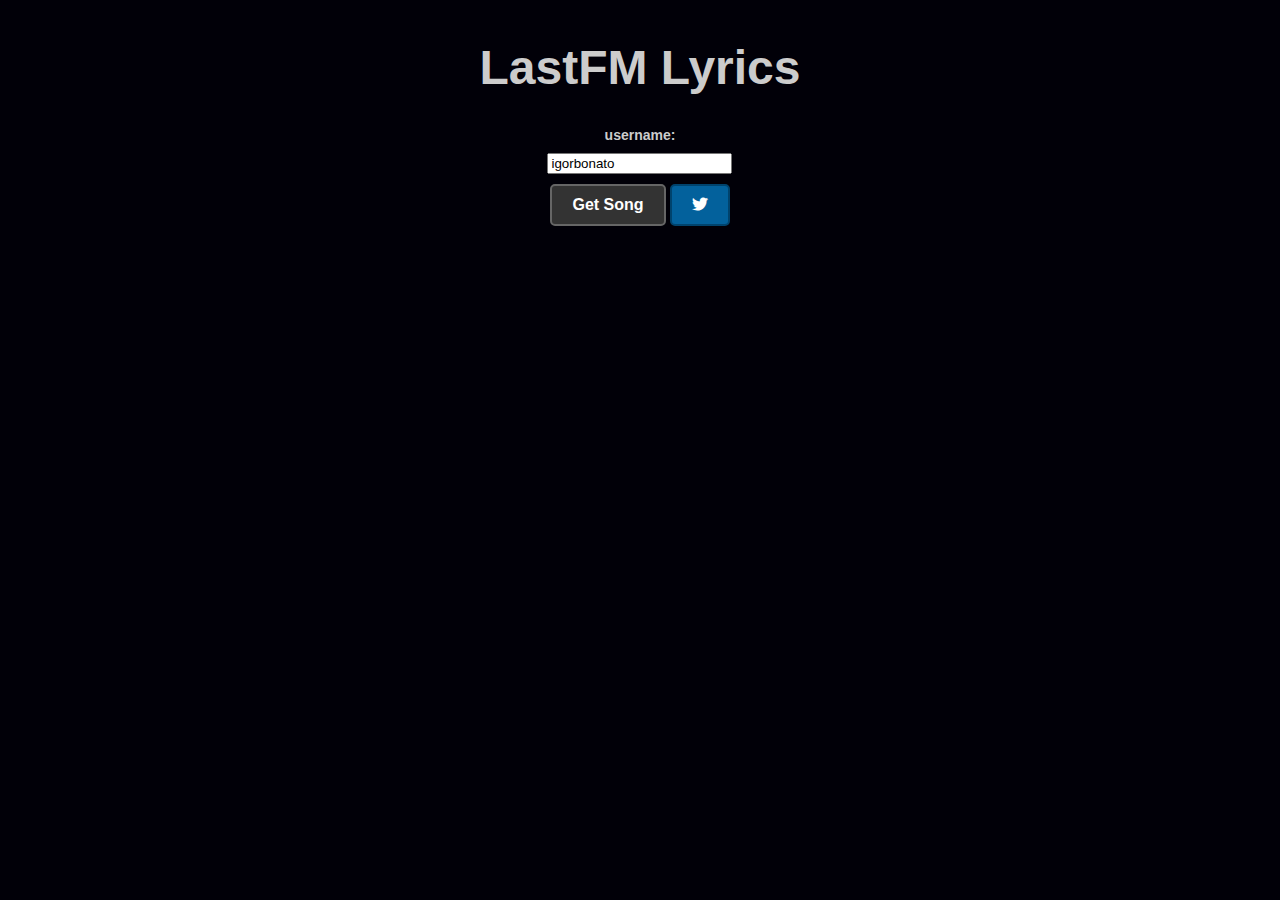
<file: index.html>
<!DOCTYPE html>
<html lang="en">
	<head>
		<meta charset="UTF-8" />
		<meta name="viewport" content="width=device-width, initial-scale=1.0" />
		<title>LastFM Lyrics</title>
		<link
			rel="stylesheet"
			href="https://cdnjs.cloudflare.com/ajax/libs/font-awesome/5.15.3/css/all.min.css"
		/>
		<link rel="stylesheet" href="styles.css" />
	</head>
	<body>
		<div class="container">
			<h1 id="title">LastFM Lyrics</h1>
			<form id="username-form">
				<label for="lastfm-username">username:</label>
				<input type="text" id="lastfm-username" required />
				<div>
					<button class="button" type="submit" id="get-song">Get Song</button>
					<button class="button" type="submit" id="btn-tweets">
						<i class="fab fa-twitter"></i>
					</button>
				</div>
			</form>
		</div>
		<script src="script.js" type="module"></script>
	</body>
</html>
</file>
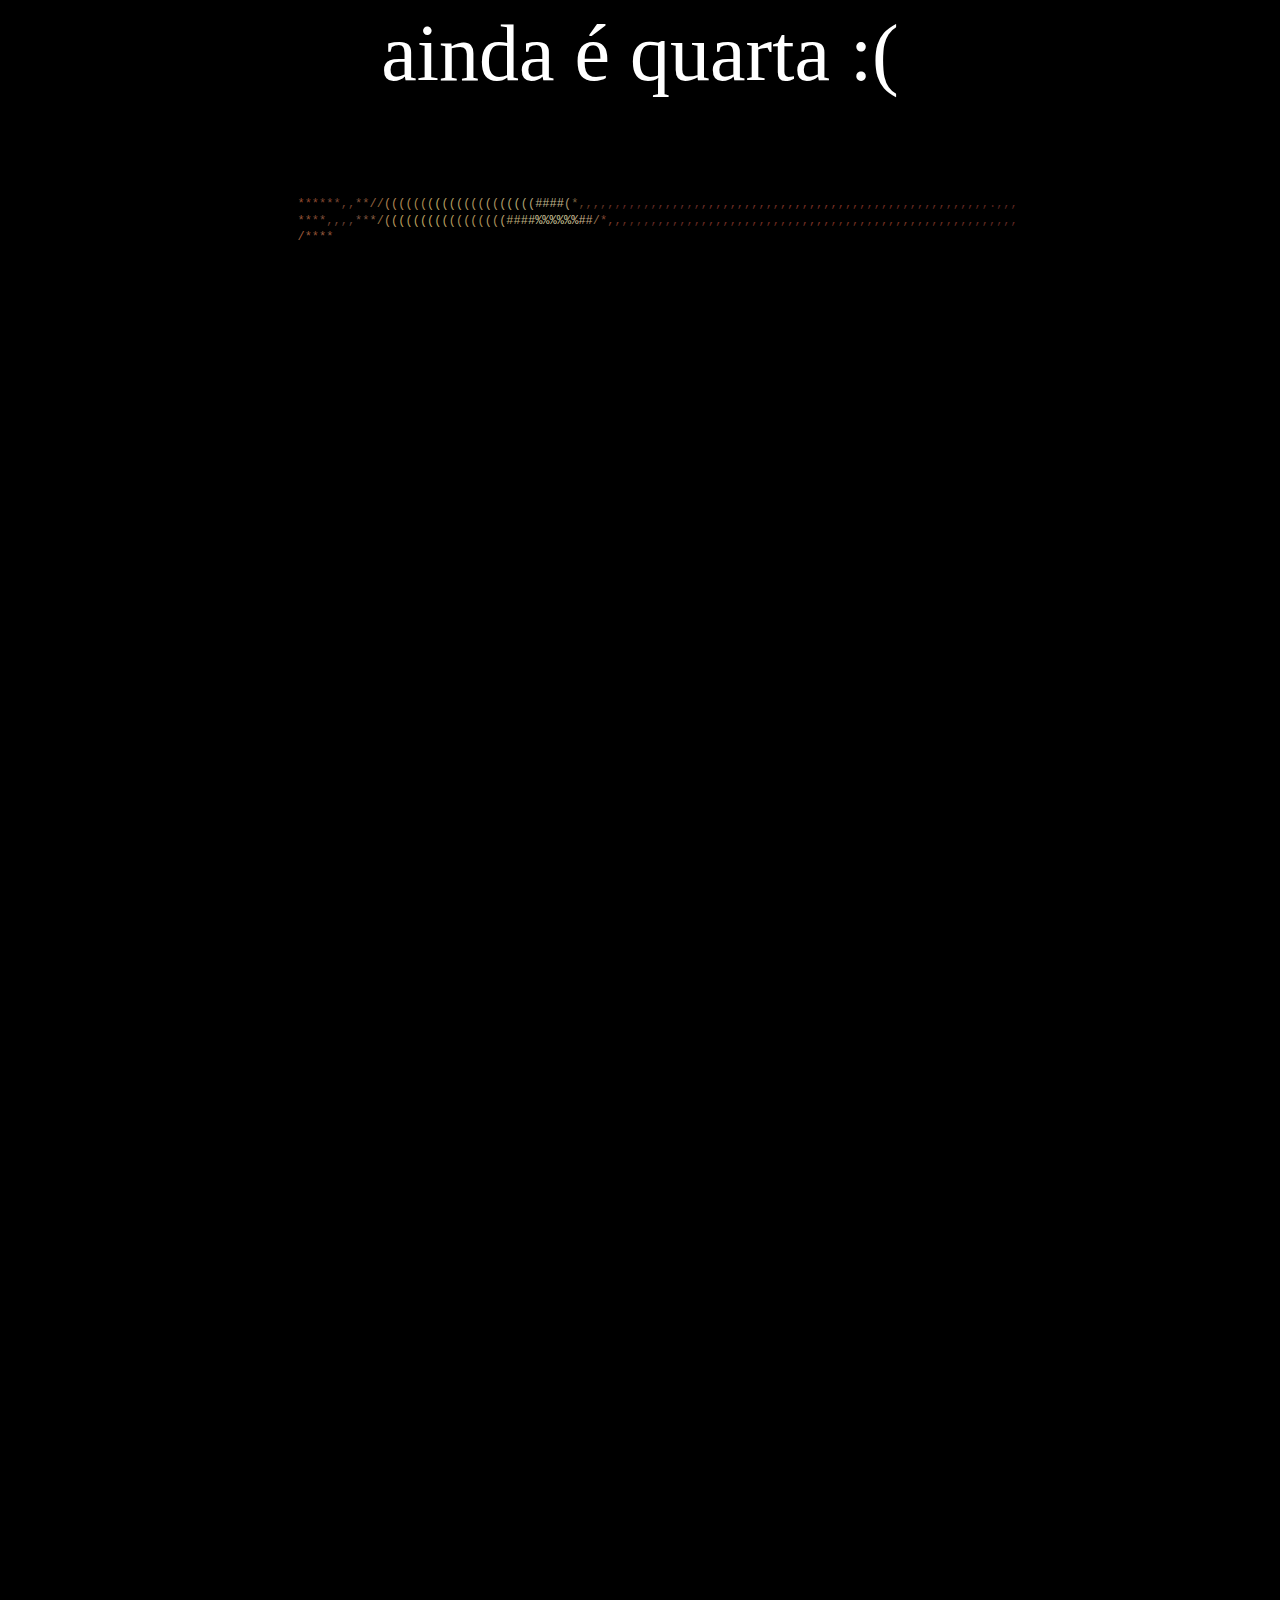
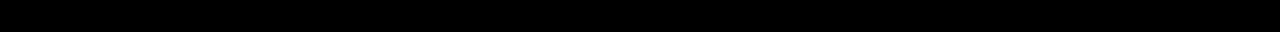
<file: ascii.html>
<style>
	#text-container span {
		opacity: 0;
		transition: opacity 0.5s ease-in-out;
	}
</style>

<html style="background-color: black">
	<p style="color: white; text-align: center; font-size: 80px">
		ainda é quarta :(
	</p>
	<div
		id="text-container"
		style="
			width: 80%;
			display: flex;
			flex-direction: column;
			align-items: center;
		"
	>
		<div>
			<code
				><span
					class="ascii"
					style="
						color: white;
						background: black;
						display: inline-block;
						white-space: pre;
						letter-spacing: 0;
						line-height: 1.4;
						font-family: 'Consolas', 'BitstreamVeraSansMono', 'CourierNew',
							Courier, monospace;
						font-size: 12px;
					"
				>
					<span style="color: #964c2f">*</span
					><span style="color: #8d452c">*</span
					><span style="color: #8a4830">*</span
					><span style="color: #814630">*</span
					><span style="color: #7f4735">*</span
					><span style="color: #774431">*</span
					><span style="color: #6e3f2b">,</span
					><span style="color: #6d3e2a">,</span
					><span style="color: #7e4f38">*</span
					><span style="color: #835135">*</span
					><span style="color: #946341">/</span
					><span style="color: #95663a">/</span
					><span style="color: #af8150">(</span
					><span style="color: #b08753">(</span
					><span style="color: #af8955">(</span
					><span style="color: #ad8951">(</span
					><span style="color: #a9894e">(</span
					><span style="color: #ab8d4f">(</span
					><span style="color: #b5985a">(</span
					><span style="color: #baa262">(</span
					><span style="color: #b59e60">(</span
					><span style="color: #b09c5f">(</span
					><span style="color: #b29c62">(</span
					><span style="color: #b19862">(</span
					><span style="color: #ae955f">(</span
					><span style="color: #b19461">(</span
					><span style="color: #b59967">(</span
					><span style="color: #ab9460">(</span
					><span style="color: #af9d69">(</span
					><span style="color: #b1a36f">(</span
					><span style="color: #b1a573">(</span
					><span style="color: #ada072">(</span
					><span style="color: #b1a175">(</span
					><span style="color: #b9aa82">#</span
					><span style="color: #bcae89">#</span
					><span style="color: #bfb38b">#</span
					><span style="color: #c4b68f">#</span
					><span style="color: #a99771">(</span
					><span style="color: #79603f">*</span
					><span style="color: #623e23">,</span
					><span style="color: #663620">,</span
					><span style="color: #673524">,</span
					><span style="color: #5b2e20">,</span
					><span style="color: #603024">,</span
					><span style="color: #5b251d">,</span
					><span style="color: #602622">,</span
					><span style="color: #5c2522">,</span
					><span style="color: #5a251f">,</span
					><span style="color: #5c2721">,</span
					><span style="color: #5d2720">,</span
					><span style="color: #622b25">,</span
					><span style="color: #612a25">,</span
					><span style="color: #602a25">,</span
					><span style="color: #5f2a24">,</span
					><span style="color: #5f2923">,</span
					><span style="color: #632a25">,</span
					><span style="color: #692d26">,</span
					><span style="color: #6c2c25">,</span
					><span style="color: #6d2a22">,</span
					><span style="color: #6e2c24">,</span
					><span style="color: #6d2d24">,</span
					><span style="color: #6d2d24">,</span
					><span style="color: #6d2d23">,</span
					><span style="color: #6e2e24">,</span
					><span style="color: #6d2d23">,</span
					><span style="color: #6f2f25">,</span
					><span style="color: #6c2c22">,</span
					><span style="color: #702c21">,</span
					><span style="color: #722c22">,</span
					><span style="color: #752f25">,</span
					><span style="color: #722c22">,</span
					><span style="color: #712b21">,</span
					><span style="color: #752c23">,</span
					><span style="color: #772f23">,</span
					><span style="color: #762e22">,</span
					><span style="color: #722c20">,</span
					><span style="color: #6f2b1e">,</span
					><span style="color: #6f2b1f">,</span
					><span style="color: #6d291f">,</span
					><span style="color: #6d2a21">,</span
					><span style="color: #6d2a21">,</span
					><span style="color: #6b281f">,</span
					><span style="color: #6b281e">,</span
					><span style="color: #67271e">,</span
					><span style="color: #672821">,</span
					><span style="color: #662a22">,</span
					><span style="color: #642921">,</span
					><span style="color: #632820">,</span
					><span style="color: #652b20">,</span
					><span style="color: #642a1f">,</span
					><span style="color: #652b20">,</span
					><span style="color: #65291f">,</span
					><span style="color: #612620">,</span
					><span style="color: #622721">,</span
					><span style="color: #5e251e">,</span
					><span style="color: #5d261f">,</span
					><span style="color: #58231d">.</span
					><span style="color: #5b2620">,</span
					><span style="color: #5b2620">,</span
					><span style="color: #5a251f">,</span>
					<span style="color: #925236">*</span
					><span style="color: #8e5236">*</span
					><span style="color: #824a33">*</span
					><span style="color: #804f3a">*</span
					><span style="color: #6b3f2e">,</span
					><span style="color: #694131">,</span
					><span style="color: #613c2f">,</span
					><span style="color: #613f33">,</span
					><span style="color: #755041">*</span
					><span style="color: #7a513d">*</span
					><span style="color: #875f42">*</span
					><span style="color: #936e43">/</span
					><span style="color: #b08c58">(</span
					><span style="color: #b9995d">(</span
					><span style="color: #b99d5b">(</span
					><span style="color: #b49a58">(</span
					><span style="color: #b89f5c">(</span
					><span style="color: #bda160">(</span
					><span style="color: #bda161">(</span
					><span style="color: #b9a15f">(</span
					><span style="color: #b79f60">(</span
					><span style="color: #b1995c">(</span
					><span style="color: #ad9359">(</span
					><span style="color: #b1955b">(</span
					><span style="color: #af9259">(</span
					><span style="color: #a98f57">(</span
					><span style="color: #b19660">(</span
					><span style="color: #ab925c">(</span
					><span style="color: #b79e6b">(</span
					><span style="color: #b9a471">#</span
					><span style="color: #bcaa79">#</span
					><span style="color: #beb181">#</span
					><span style="color: #c2b88a">#</span
					><span style="color: #c9c195">%</span
					><span style="color: #c8c197">%</span
					><span style="color: #cac49a">%</span
					><span style="color: #c7c094">%</span
					><span style="color: #cac397">%</span
					><span style="color: #ccbe95">%</span
					><span style="color: #c8b28c">#</span
					><span style="color: #bc9f7d">#</span
					><span style="color: #906c4c">/</span
					><span style="color: #804633">*</span
					><span style="color: #783b2a">,</span
					><span style="color: #703426">,</span
					><span style="color: #672e22">,</span
					><span style="color: #5c281c">,</span
					><span style="color: #5a291f">,</span
					><span style="color: #5c271f">,</span
					><span style="color: #622925">,</span
					><span style="color: #672c27">,</span
					><span style="color: #652a24">,</span
					><span style="color: #642b24">,</span
					><span style="color: #632922">,</span
					><span style="color: #652921">,</span
					><span style="color: #662921">,</span
					><span style="color: #6a2b22">,</span
					><span style="color: #6f2c23">,</span
					><span style="color: #6f2c23">,</span
					><span style="color: #6e2c23">,</span
					><span style="color: #6e2c22">,</span
					><span style="color: #6e2d21">,</span
					><span style="color: #6e2d21">,</span
					><span style="color: #6d2c20">,</span
					><span style="color: #6f2c21">,</span
					><span style="color: #6f2b21">,</span
					><span style="color: #6e2a1f">,</span
					><span style="color: #6e2a1f">,</span
					><span style="color: #712d22">,</span
					><span style="color: #712d22">,</span
					><span style="color: #722f24">,</span
					><span style="color: #763026">,</span
					><span style="color: #763024">,</span
					><span style="color: #722d21">,</span
					><span style="color: #6f2a1e">,</span
					><span style="color: #6f2d1d">,</span
					><span style="color: #712f1f">,</span
					><span style="color: #712f21">,</span
					><span style="color: #712e21">,</span
					><span style="color: #6e2b1e">,</span
					><span style="color: #702d1e">,</span
					><span style="color: #733021">,</span
					><span style="color: #712e1e">,</span
					><span style="color: #712f1f">,</span
					><span style="color: #723423">,</span
					><span style="color: #6e3021">,</span
					><span style="color: #6c2f20">,</span
					><span style="color: #6a2f21">,</span
					><span style="color: #692e20">,</span
					><span style="color: #6a2d20">,</span
					><span style="color: #682b1e">,</span
					><span style="color: #692b20">,</span
					><span style="color: #652a20">,</span
					><span style="color: #652c21">,</span
					><span style="color: #632a21">,</span
					><span style="color: #632c22">,</span
					><span style="color: #5e2720">,</span
					><span style="color: #5e2720">,</span
					><span style="color: #5e2823">,</span
					><span style="color: #5e2722">,</span>
					<span style="color: #9e5a3b">/</span
					><span style="color: #9a5a3c">*</span
					><span style="color: #905034">*</span
					><span style="color: #955a3f">*</span
					><span style="color: #8c553c">*</span
					><span style="color: #804d36">*</span
					><span style="color: #774830">*</span
					><span style="color: #845641">*</span
					><span style="color: #7a503d">*</span
					><span style="color: #603a2a">,</span
					><span style="color: #5c3424">,</span
					><span style="color: #6d4630">,</span
					><span style="color: #906b48">/</span
					><span style="color: #aa8a57">(</span
					><span style="color: #b39759">(</span
					><span style="color: #b59c5c">(</span
					><span style="color: #b79f5f">(</span
					><span style="color: #baa15f">(</span
					><span style="color: #b79e5c">(</span
					><span style="color: #b79e5e">(</span
					><span style="color: #b59c5d">(</span
					><span style="color: #b69d5e">(</span
					><span style="color: #b69a5c">(</span
					><span style="color: #b59859">(</span
					><span style="color: #b89b5c">(</span
					><span style="color: #b49a5e">(</span
					><span style="color: #b39a5f">(</span
					><span style="color: #b89e66">(</span
					><span style="color: #bca470">#</span
					><span style="color: #bca775">#</span
					><span style="color: #c0af7e">#</span
					><span style="color: #c4b688">#</span
					><span style="color: #c4bb8d">#</span
					><span style="color: #c5bd93">#</span
					><span style="color: #cac29c">%</span
					><span style="color: #c9c49e">%</span
					><span style="color: #c8c39e">%</span
					><span style="color: #cbc7a0">%</span
					><span style="color: #c8c39b">%</span
					><span style="color: #cac19b">%</span
					><span style="color: #cbbe97">%</span
					><span style="color: #c3b48c">#</span
					><span style="color: #b4a076">(</span
					><span style="color: #ad8d67">(</span
					><span style="color: #a16f51">/</span
					><span style="color: #82442c">*</span
					><span style="color: #8c4735">*</span
					><span style="color: #844131">*</span
					><span style="color: #773426">,</span
					><span style="color: #77352a">,</span
					><span style="color: #6b291f">,</span
					><span style="color: #6d2c21">,</span
					><span style="color: #6a2a1f">,</span
					><span style="color: #68281f">,</span
					><span style="color: #682920">,</span
					><span style="color: #682a21">,</span
					><span style="color: #672921">,</span
					><span style="color: #682922">,</span
					><span style="color: #6d2c23">,</span
					><span style="color: #6e2c20">,</span
					><span style="color: #6e2c20">,</span
					><span style="color: #6f2c21">,</span
					><span style="color: #6e2a1e">,</span
					><span style="color: #6f2c1f">,</span
					><span style="color: #722c20">,</span
					><span style="color: #722d21">,</span
					><span style="color: #732e22">,</span
					><span style="color: #753026">,</span
					><span style="color: #742e24">,</span
					><span style="color: #732e22">,</span
					><span style="color: #712c20">,</span
					><span style="color: #722d21">,</span
					><span style="color: #722e22">,</span
					><span style="color: #6f2b1e">,</span
					><span style="color: #712d21">,</span
					><span style="color: #752d21">,</span
					><span style="color: #762f21">,</span
					><span style="color: #762f21">,</span
					><span style="color: #783022">,</span
					><span style="color: #7d3526">,</span
					><span style="color: #7b3324">,</span
					><span style="color: #7d3627">,</span
					><span style="color: #7b3526">,</span
					><span style="color: #783223">,</span
					><span style="color: #763223">,</span
					><span style="color: #733022">,</span
					><span style="color: #6e2c1e">,</span
					><span style="color: #712f23">,</span
					><span style="color: #6c2a1e">,</span
					><span style="color: #702e22">,</span
					><span style="color: #6e2b20">,</span
					><span style="color: #6d2b21">,</span
					><span style="color: #6e3025">,</span
					><span style="color: #672a1f">,</span
					><span style="color: #672c21">,</span
					><span style="color: #662b20">,</span
					><span style="color: #652c20">,</span
					><span style="color: #672c21">,</span
					><span style="color: #642920">,</span
					><span style="color: #62271d">,</span>
					<span style="color: #885337">*</span
					><span style="color: #8a5639">*</span
					><span style="color: #946142">/</span
					><span style="color: #9a6a48">/</span
					><span style="color: #9f6f4c">/</span
					><span style="color: #9f714d">/</span
					><span style="color: #9f724c">/</span
					><span style="color: #a1744c">/</span
					><span style="color: #a0744d">/</span
					><span style="color: #8c613f">*</span
					><span style="color: #72442c">,</span
					><span style="color: #70422f">,</span
					><span style="color: #8b5e45">*</span
					><span style="color: #9e744b">/</span
					><span style="color: #b38d55">(</span
					><span style="color: #b59254">(</span
					><span style="color: #b79858">(</span
					><span style="color: #b69e5c">(</span
					><span style="color: #b59d5e">(</span
					><span style="color: #b89f62">(</span
					><span style="color: #b79d60">(</span
					><span style="color: #b89e62">(</span
					><span style="color: #b9a162">(</span
					><span style="color: #baa362">(</span
					><span style="color: #b69f5c">(</span
					><span style="color: #b59c5c">(</span
					><span style="color: #b9a165">(</span
					><span style="color: #bea970">#</span
					><span style="color: #c1b17b">#</span
					><span style="color: #c3b683">#</span
					><span style="color: #c4b88a">#</span
					><span style="color: #c8bd90">#</span
					><span style="color: #cabd92">%</span
					><span style="color: #ccbf93">%</span
					><span style="color: #cabd8f">#</span
					><span style="color: #c2b689">#</span
					><span style="color: #baaf82">#</span
					><span style="color: #b8ad80">#</span
					><span style="color: #c8bc90">#</span
					><span style="color: #c0b387">#</span
					><span style="color: #bbac80">#</span
					><span style="color: #bbaa7d">#</span
					><span style="color: #bdac7f">#</span
					><span style="color: #c2ad82">#</span
					><span style="color: #b5996f">(</span
					><span style="color: #a7855d">(</span
					><span style="color: #ad815d">(</span
					><span style="color: #925a3c">*</span
					><span style="color: #9b553d">*</span
					><span style="color: #8d3c29">*</span
					><span style="color: #89351f">,</span
					><span style="color: #8e3b22">*</span
					><span style="color: #8b3821">,</span
					><span style="color: #8b3a23">*</span
					><span style="color: #863823">,</span
					><span style="color: #803321">,</span
					><span style="color: #7d3424">,</span
					><span style="color: #742d20">,</span
					><span style="color: #6e2a1e">,</span
					><span style="color: #6a291e">,</span
					><span style="color: #6b2b20">,</span
					><span style="color: #6e2c21">,</span
					><span style="color: #6d2b1f">,</span
					><span style="color: #6d291e">,</span
					><span style="color: #6f2b20">,</span
					><span style="color: #712e23">,</span
					><span style="color: #742f25">,</span
					><span style="color: #782f24">,</span
					><span style="color: #782e23">,</span
					><span style="color: #793025">,</span
					><span style="color: #793126">,</span
					><span style="color: #783025">,</span
					><span style="color: #793227">,</span
					><span style="color: #752e21">,</span
					><span style="color: #763223">,</span
					><span style="color: #753526">,</span
					><span style="color: #733325">,</span
					><span style="color: #743627">,</span
					><span style="color: #763828">,</span
					><span style="color: #713525">,</span
					><span style="color: #6a3021">,</span
					><span style="color: #6e3426">,</span
					><span style="color: #6c3528">,</span
					><span style="color: #6b3328">,</span
					><span style="color: #662e24">,</span
					><span style="color: #632c23">,</span
					><span style="color: #662f25">,</span
					><span style="color: #673228">,</span
					><span style="color: #653126">,</span
					><span style="color: #652f24">,</span
					><span style="color: #673025">,</span
					><span style="color: #672f24">,</span
					><span style="color: #703227">,</span
					><span style="color: #713328">,</span
					><span style="color: #6b2e23">,</span
					><span style="color: #6b2e23">,</span
					><span style="color: #6b3123">,</span
					><span style="color: #6e3224">,</span
					><span style="color: #6a2e1f">,</span
					><span style="color: #6a2d1e">,</span>
					<span style="color: #7e4a34">*</span
					><span style="color: #87563d">*</span
					><span style="color: #875740">*</span
					><span style="color: #7b4d39">*</span
					><span style="color: #693c2d">,</span
					><span style="color: #65362a">,</span
					><span style="color: #6e402d">,</span
					><span style="color: #8f6040">*</span
					><span style="color: #a87951">/</span
					><span style="color: #ae8258">(</span
					><span style="color: #a77f54">/</span
					><span style="color: #865f3b">*</span
					><span style="color: #663d21">,</span
					><span style="color: #5a2d16">,</span
					><span style="color: #6b3e22">,</span
					><span style="color: #976c44">/</span
					><span style="color: #ac8450">(</span
					><span style="color: #b19055">(</span
					><span style="color: #b5975a">(</span
					><span style="color: #b89e60">(</span
					><span style="color: #b6a267">(</span
					><span style="color: #bda971">#</span
					><span style="color: #bead75">#</span
					><span style="color: #b7a46a">(</span
					><span style="color: #b1a063">(</span
					><span style="color: #ae9c61">(</span
					><span style="color: #bcab75">#</span
					><span style="color: #c2b481">#</span
					><span style="color: #c4b98b">#</span
					><span style="color: #c8c095">%</span
					><span style="color: #c7c099">%</span
					><span style="color: #c8c19a">%</span
					><span style="color: #c9c299">%</span
					><span style="color: #c7bd92">#</span
					><span style="color: #baae81">#</span
					><span style="color: #aa9d70">(</span
					><span style="color: #b2a478">#</span
					><span style="color: #ac9f72">(</span
					><span style="color: #a89a6d">(</span
					><span style="color: #ab996e">(</span
					><span style="color: #a69065">(</span
					><span style="color: #9b8458">/</span
					><span style="color: #aa9268">(</span
					><span style="color: #ab946a">(</span
					><span style="color: #b49f73">(</span
					><span style="color: #b7a276">#</span
					><span style="color: #ad9368">(</span
					><span style="color: #a87d58">/</span
					><span style="color: #8f5132">*</span
					><span style="color: #a4553c">/</span
					><span style="color: #98462e">*</span
					><span style="color: #8f3c24">*</span
					><span style="color: #933a22">*</span
					><span style="color: #973e26">*</span
					><span style="color: #994028">*</span
					><span style="color: #953e26">*</span
					><span style="color: #964029">*</span
					><span style="color: #933b25">*</span
					><span style="color: #943d26">*</span
					><span style="color: #933c26">*</span
					><span style="color: #8e3c24">*</span
					><span style="color: #8d3d26">*</span
					><span style="color: #8d3a26">*</span
					><span style="color: #8a3423">,</span
					><span style="color: #8d3526">*</span
					><span style="color: #863224">,</span
					><span style="color: #7e3121">,</span
					><span style="color: #853f2f">*</span
					><span style="color: #7e3829">,</span
					><span style="color: #793526">,</span
					><span style="color: #824032">*</span
					><span style="color: #713124">,</span
					><span style="color: #723326">,</span
					><span style="color: #6f3225">,</span
					><span style="color: #733628">,</span
					><span style="color: #7f4533">*</span
					><span style="color: #7d4430">*</span
					><span style="color: #844b37">*</span
					><span style="color: #8a513d">*</span
					><span style="color: #804935">*</span
					><span style="color: #7d4936">*</span
					><span style="color: #764534">*</span
					><span style="color: #6c3e2e">,</span
					><span style="color: #663b2c">,</span
					><span style="color: #592f26">,</span
					><span style="color: #573026">,</span
					><span style="color: #552f28">,</span
					><span style="color: #512c24">,</span
					><span style="color: #532f27">,</span
					><span style="color: #553027">,</span
					><span style="color: #623b32">,</span
					><span style="color: #5f372c">,</span
					><span style="color: #5b3124">,</span
					><span style="color: #5d3226">,</span
					><span style="color: #6d3f35">,</span
					><span style="color: #6a3a2e">,</span
					><span style="color: #724132">,</span
					><span style="color: #895744">*</span
					><span style="color: #784331">*</span
					><span style="color: #774030">*</span>
					<span style="color: #8d5f3e">*</span
					><span style="color: #875a38">*</span
					><span style="color: #946142">/</span
					><span style="color: #986346">/</span
					><span style="color: #825034">*</span
					><span style="color: #815136">*</span
					><span style="color: #895c3d">*</span
					><span style="color: #a07752">/</span
					><span style="color: #ab885b">(</span
					><span style="color: #af925f">(</span
					><span style="color: #b29762">(</span
					><span style="color: #ae905f">(</span
					><span style="color: #a8875f">(</span
					><span style="color: #8c6345">/</span
					><span style="color: #855a3d">*</span
					><span style="color: #916944">/</span
					><span style="color: #a78156">/</span
					><span style="color: #a07b48">/</span
					><span style="color: #9b7c48">/</span
					><span style="color: #ab945e">(</span
					><span style="color: #b8a876">#</span
					><span style="color: #c0b588">#</span
					><span style="color: #c1b88f">#</span
					><span style="color: #c8bf94">%</span
					><span style="color: #bbb385">#</span
					><span style="color: #bbb082">#</span
					><span style="color: #bfb488">#</span
					><span style="color: #c6bc95">#</span
					><span style="color: #c8bf9b">%</span
					><span style="color: #c9be9f">%</span
					><span style="color: #c4b89b">#</span
					><span style="color: #bbad90">#</span
					><span style="color: #bfb094">#</span
					><span style="color: #c3b797">#</span
					><span style="color: #c8c2a0">%</span
					><span style="color: #ccc8a3">%</span
					><span style="color: #cac79f">%</span
					><span style="color: #c4bf95">%</span
					><span style="color: #c6bd94">#</span
					><span style="color: #c5bc96">#</span
					><span style="color: #c7be99">%</span
					><span style="color: #c5c09a">%</span
					><span style="color: #c5bc98">%</span
					><span style="color: #bfb590">#</span
					><span style="color: #b1a57e">#</span
					><span style="color: #ad9f77">(</span
					><span style="color: #bbab82">#</span
					><span style="color: #b19971">(</span
					><span style="color: #95714b">/</span
					><span style="color: #a0704f">/</span
					><span style="color: #a56a48">/</span
					><span style="color: #945330">*</span
					><span style="color: #904a29">*</span
					><span style="color: #954c2a">*</span
					><span style="color: #8f4623">*</span
					><span style="color: #9a5330">*</span
					><span style="color: #924b29">*</span
					><span style="color: #934b2a">*</span
					><span style="color: #8e4524">*</span
					><span style="color: #914725">*</span
					><span style="color: #9d4e2f">*</span
					><span style="color: #934225">*</span
					><span style="color: #944427">*</span
					><span style="color: #904528">*</span
					><span style="color: #904d2e">*</span
					><span style="color: #9c603c">/</span
					><span style="color: #935d39">*</span
					><span style="color: #9e6948">/</span
					><span style="color: #9f6a4a">/</span
					><span style="color: #8e593a">*</span
					><span style="color: #865234">*</span
					><span style="color: #845137">*</span
					><span style="color: #8b5740">*</span
					><span style="color: #7a4630">*</span
					><span style="color: #7f4c36">*</span
					><span style="color: #88563f">*</span
					><span style="color: #905e46">/</span
					><span style="color: #97664b">/</span
					><span style="color: #926244">/</span
					><span style="color: #946446">/</span
					><span style="color: #8a5c3f">*</span
					><span style="color: #8b6045">*</span
					><span style="color: #855d43">*</span
					><span style="color: #916c52">/</span
					><span style="color: #795438">*</span
					><span style="color: #805b40">*</span
					><span style="color: #7e5b41">*</span
					><span style="color: #643f28">,</span
					><span style="color: #76513c">*</span
					><span style="color: #7a543f">*</span
					><span style="color: #7b5540">*</span
					><span style="color: #805b47">*</span
					><span style="color: #6c4837">*</span
					><span style="color: #765243">*</span
					><span style="color: #664337">,</span
					><span style="color: #633f32">,</span
					><span style="color: #664131">,</span
					><span style="color: #6f4b3b">*</span
					><span style="color: #654131">,</span
					><span style="color: #583629">,</span>
					<span style="color: #6d4232">,</span
					><span style="color: #6e4434">*</span
					><span style="color: #734837">*</span
					><span style="color: #815440">*</span
					><span style="color: #92634d">/</span
					><span style="color: #885940">*</span
					><span style="color: #82533b">*</span
					><span style="color: #8c5c46">*</span
					><span style="color: #7f513a">*</span
					><span style="color: #70452a">,</span
					><span style="color: #7c5331">*</span
					><span style="color: #88623d">*</span
					><span style="color: #a8815c">(</span
					><span style="color: #946b4d">/</span
					><span style="color: #6a4123">,</span
					><span style="color: #916e49">/</span
					><span style="color: #b5986c">(</span
					><span style="color: #bda978">#</span
					><span style="color: #bfac7b">#</span
					><span style="color: #bba97c">#</span
					><span style="color: #b9a87f">#</span
					><span style="color: #bcad8b">#</span
					><span style="color: #c4b799">#</span
					><span style="color: #c5bc9c">%</span
					><span style="color: #c1bb99">#</span
					><span style="color: #c2ba96">#</span
					><span style="color: #bdb394">#</span
					><span style="color: #b6ab91">#</span
					><span style="color: #8b7e6a">/</span
					><span style="color: #675749">*</span
					><span style="color: #817066">/</span
					><span style="color: #837268">/</span
					><span style="color: #6b5a4f">*</span
					><span style="color: #857668">/</span
					><span style="color: #cbc4b0">%</span
					><span style="color: #d1ceb2">%</span
					><span style="color: #ceceaa">%</span
					><span style="color: #c8c39b">%</span
					><span style="color: #c7ba91">#</span
					><span style="color: #c9ba92">#</span
					><span style="color: #c6be95">%</span
					><span style="color: #c4c198">%</span
					><span style="color: #c9c4a3">%</span
					><span style="color: #cbc4a4">%</span
					><span style="color: #c6bb9b">%</span
					><span style="color: #beb494">#</span
					><span style="color: #bdb392">#</span
					><span style="color: #b4ab89">#</span
					><span style="color: #b6aa8a">#</span
					><span style="color: #b9a98a">#</span
					><span style="color: #c4b491">#</span
					><span style="color: #c5b48f">#</span
					><span style="color: #b39d7a">(</span
					><span style="color: #bba582">#</span
					><span style="color: #d0bb98">%</span
					><span style="color: #d5c3a1">%</span
					><span style="color: #d8c7a6">%</span
					><span style="color: #dacaaa">%</span
					><span style="color: #d1bd9d">%</span
					><span style="color: #b99c7b">#</span
					><span style="color: #8a5f45">*</span
					><span style="color: #915742">*</span
					><span style="color: #844631">*</span
					><span style="color: #7f462e">*</span
					><span style="color: #956345">/</span
					><span style="color: #9f7250">/</span
					><span style="color: #ae8560">(</span
					><span style="color: #a6845c">(</span
					><span style="color: #a5845b">(</span
					><span style="color: #a17f57">/</span
					><span style="color: #9c7650">/</span
					><span style="color: #9f7653">/</span
					><span style="color: #966948">/</span
					><span style="color: #936447">/</span
					><span style="color: #845338">*</span
					><span style="color: #906241">/</span
					><span style="color: #8b5d3d">*</span
					><span style="color: #9a694e">/</span
					><span style="color: #98684f">/</span
					><span style="color: #8b5d45">*</span
					><span style="color: #8d6147">/</span
					><span style="color: #8f6949">/</span
					><span style="color: #a4815d">(</span
					><span style="color: #ac8b63">(</span
					><span style="color: #a2825a">/</span
					><span style="color: #a17f57">/</span
					><span style="color: #9d7852">/</span
					><span style="color: #a67e5b">(</span
					><span style="color: #a17956">/</span
					><span style="color: #9a7350">/</span
					><span style="color: #a17d5a">/</span
					><span style="color: #8c6947">/</span
					><span style="color: #8c6a49">/</span
					><span style="color: #795539">*</span
					><span style="color: #5e3823">,</span
					><span style="color: #7c5845">*</span
					><span style="color: #714e3e">*</span
					><span style="color: #735346">*</span
					><span style="color: #5f433a">,</span
					><span style="color: #4e3531">,</span>
					<span style="color: #613d2a">,</span
					><span style="color: #65402e">,</span
					><span style="color: #633b28">,</span
					><span style="color: #6d412c">,</span
					><span style="color: #7c4e37">*</span
					><span style="color: #794a31">*</span
					><span style="color: #7f4d32">*</span
					><span style="color: #946245">/</span
					><span style="color: #915f41">*</span
					><span style="color: #a06f4f">/</span
					><span style="color: #976546">/</span
					><span style="color: #835133">*</span
					><span style="color: #78462a">*</span
					><span style="color: #78472a">*</span
					><span style="color: #956749">/</span
					><span style="color: #8c6040">*</span
					><span style="color: #7b5330">*</span
					><span style="color: #ab9063">(</span
					><span style="color: #c0ae82">#</span
					><span style="color: #c6bd95">%</span
					><span style="color: #c2bb99">#</span
					><span style="color: #bfb195">#</span
					><span style="color: #b8a78e">#</span
					><span style="color: #b8aa8d">#</span
					><span style="color: #c0ba9a">#</span
					><span style="color: #b6a890">#</span
					><span style="color: #635244">*</span
					><span style="color: #382a25">.</span
					><span style="color: #362a2c">.</span
					><span style="color: #3c3237">,</span
					><span style="color: #635a5f">*</span
					><span style="color: #483e44">,</span
					><span style="color: #3b3138">,</span
					><span style="color: #473d3a">,</span
					><span style="color: #a7a18d">#</span
					><span style="color: #d3ccb0">%</span
					><span style="color: #cbc39d">%</span
					><span style="color: #bfb688">#</span
					><span style="color: #c0b583">#</span
					><span style="color: #c0b384">#</span
					><span style="color: #c1b488">#</span
					><span style="color: #c9bc93">%</span
					><span style="color: #c3b991">#</span
					><span style="color: #b8b08c">#</span
					><span style="color: #b3ae8c">#</span
					><span style="color: #c9c3a4">%</span
					><span style="color: #d8d0b0">%</span
					><span style="color: #d1c7a8">%</span
					><span style="color: #c7c0a2">%</span
					><span style="color: #cdc9ab">%</span
					><span style="color: #cfccac">%</span
					><span style="color: #d3d0b1">%</span
					><span style="color: #c4c2a5">%</span
					><span style="color: #cac6a9">%</span
					><span style="color: #d3cbae">%</span
					><span style="color: #ccc1a2">%</span
					><span style="color: #cabfa0">%</span
					><span style="color: #c8bf9f">%</span
					><span style="color: #c9c3a3">%</span
					><span style="color: #cbc5a5">%</span
					><span style="color: #bca98c">#</span
					><span style="color: #93785b">/</span
					><span style="color: #75583b">*</span
					><span style="color: #bda484">#</span
					><span style="color: #c4af8e">#</span
					><span style="color: #bead8b">#</span
					><span style="color: #b19f7c">#</span
					><span style="color: #b2a076">(</span
					><span style="color: #ae976e">(</span
					><span style="color: #a78b63">(</span
					><span style="color: #a5845e">(</span
					><span style="color: #a37d59">/</span
					><span style="color: #875e3f">*</span
					><span style="color: #8f6245">/</span
					><span style="color: #8a573e">*</span
					><span style="color: #845334">*</span
					><span style="color: #8c5f41">*</span
					><span style="color: #835541">*</span
					><span style="color: #77493a">*</span
					><span style="color: #704232">,</span
					><span style="color: #724630">*</span
					><span style="color: #8e6548">/</span
					><span style="color: #a37c59">/</span
					><span style="color: #a17a57">/</span
					><span style="color: #966e4d">/</span
					><span style="color: #895e3e">*</span
					><span style="color: #86593a">*</span
					><span style="color: #9c6e4f">/</span
					><span style="color: #9a6d4c">/</span
					><span style="color: #a37b58">/</span
					><span style="color: #997550">/</span
					><span style="color: #a0805a">/</span
					><span style="color: #a78b63">(</span
					><span style="color: #a78a63">(</span
					><span style="color: #a88b64">(</span
					><span style="color: #ae916d">(</span
					><span style="color: #9d7f61">/</span
					><span style="color: #71533d">*</span
					><span style="color: #4f2f1f">,</span
					><span style="color: #533529">,</span>
					<span style="color: #70442c">,</span
					><span style="color: #83573c">*</span
					><span style="color: #906342">/</span
					><span style="color: #9b6e49">/</span
					><span style="color: #a5764e">/</span
					><span style="color: #9f6f48">/</span
					><span style="color: #a47550">/</span
					><span style="color: #986a49">/</span
					><span style="color: #835634">*</span
					><span style="color: #70431e">,</span
					><span style="color: #774926">*</span
					><span style="color: #966544">/</span
					><span style="color: #966445">/</span
					><span style="color: #855032">*</span
					><span style="color: #7e462b">*</span
					><span style="color: #6b351b">,</span
					><span style="color: #8a5338">*</span
					><span style="color: #af805d">(</span
					><span style="color: #b49069">(</span
					><span style="color: #c7b184">#</span
					><span style="color: #c3b688">#</span
					><span style="color: #c1b88b">#</span
					><span style="color: #bdb48f">#</span
					><span style="color: #bdb596">#</span
					><span style="color: #c3bea2">%</span
					><span style="color: #c4b9a3">%</span
					><span style="color: #85766a">/</span
					><span style="color: #3a2d2c">.</span
					><span style="color: #362a33">.</span
					><span style="color: #2d222b">.</span
					><span style="color: #292023">.</span
					><span style="color: #322a24">.</span
					><span style="color: #81786c">/</span
					><span style="color: #c6bea9">%</span
					><span style="color: #ccc5a7">%</span
					><span style="color: #c8c29e">%</span
					><span style="color: #c0b990">#</span
					><span style="color: #c0b98c">#</span
					><span style="color: #c2bb8d">#</span
					><span style="color: #c2bb8d">#</span
					><span style="color: #c2ba8f">#</span
					><span style="color: #bfb78d">#</span
					><span style="color: #c6bf9a">%</span
					><span style="color: #c5c09e">%</span
					><span style="color: #c5c0a2">%</span
					><span style="color: #ccc4a8">%</span
					><span style="color: #c7bc9e">%</span
					><span style="color: #c1b394">#</span
					><span style="color: #c7b89a">%</span
					><span style="color: #cabba0">%</span
					><span style="color: #ccc0a2">%</span
					><span style="color: #cfc4a5">%</span
					><span style="color: #cec2a3">%</span
					><span style="color: #caba9a">%</span
					><span style="color: #cab594">#</span
					><span style="color: #cbaf8e">#</span
					><span style="color: #b79779">(</span
					><span style="color: #9d8064">(</span
					><span style="color: #bfa98d">#</span
					><span style="color: #bfb796">#</span
					><span style="color: #b9af8f">#</span
					><span style="color: #b5a989">#</span
					><span style="color: #b4a788">#</span
					><span style="color: #b0a484">#</span
					><span style="color: #a59a7a">(</span
					><span style="color: #ac9e81">(</span
					><span style="color: #c3b497">#</span
					><span style="color: #bda987">#</span
					><span style="color: #9e8562">(</span
					><span style="color: #947553">/</span
					><span style="color: #a2805e">(</span
					><span style="color: #987451">/</span
					><span style="color: #95714e">/</span
					><span style="color: #906a47">/</span
					><span style="color: #7d5432">*</span
					><span style="color: #8d6341">*</span
					><span style="color: #8e6345">/</span
					><span style="color: #80533d">*</span
					><span style="color: #714233">*</span
					><span style="color: #734435">*</span
					><span style="color: #784a36">*</span
					><span style="color: #7f523c">*</span
					><span style="color: #855941">*</span
					><span style="color: #744a33">*</span
					><span style="color: #70422c">,</span
					><span style="color: #764631">*</span
					><span style="color: #7f4d37">*</span
					><span style="color: #7e4a35">*</span
					><span style="color: #89563f">*</span
					><span style="color: #835239">*</span
					><span style="color: #7e5136">*</span
					><span style="color: #92674c">/</span
					><span style="color: #936e4a">/</span
					><span style="color: #a98762">(</span
					><span style="color: #a78b63">(</span
					><span style="color: #a89065">(</span
					><span style="color: #9c865c">/</span
					><span style="color: #9a805b">/</span
					><span style="color: #98795c">/</span
					><span style="color: #906e54">/</span>
					<span style="color: #704a36">*</span
					><span style="color: #704833">*</span
					><span style="color: #825a41">*</span
					><span style="color: #855b3f">*</span
					><span style="color: #926646">/</span
					><span style="color: #96694a">/</span
					><span style="color: #8e6143">*</span
					><span style="color: #86593b">*</span
					><span style="color: #875a3d">*</span
					><span style="color: #815538">*</span
					><span style="color: #895c3d">*</span
					><span style="color: #956847">/</span
					><span style="color: #936342">/</span
					><span style="color: #a77854">/</span
					><span style="color: #a87852">/</span
					><span style="color: #956640">/</span
					><span style="color: #93643c">/</span
					><span style="color: #885c30">*</span
					><span style="color: #906738">*</span
					><span style="color: #a78452">/</span
					><span style="color: #b69967">(</span
					><span style="color: #c2ad7c">#</span
					><span style="color: #c3b48a">#</span
					><span style="color: #c8be9c">%</span
					><span style="color: #c6bda0">%</span
					><span style="color: #ccc2a7">%</span
					><span style="color: #cabca4">%</span
					><span style="color: #beaa96">#</span
					><span style="color: #937865">/</span
					><span style="color: #967a62">/</span
					><span style="color: #b99f81">#</span
					><span style="color: #c9b591">#</span
					><span style="color: #c9ba95">%</span
					><span style="color: #c3b894">#</span
					><span style="color: #c6c09d">%</span
					><span style="color: #cecaa8">%</span
					><span style="color: #d2cdad">%</span
					><span style="color: #d4cfb1">%</span
					><span style="color: #d6d1b4">%</span
					><span style="color: #d6d2b4">%</span
					><span style="color: #d1ccad">%</span
					><span style="color: #cec8a9">%</span
					><span style="color: #cfc9ab">%</span
					><span style="color: #cfcaad">%</span
					><span style="color: #c7bfa1">%</span
					><span style="color: #cebe9e">%</span
					><span style="color: #cab18c">#</span
					><span style="color: #b49068">(</span
					><span style="color: #b3875e">(</span
					><span style="color: #b88a60">(</span
					><span style="color: #bf946e">(</span
					><span style="color: #c09472">(</span
					><span style="color: #aa7553">/</span
					><span style="color: #9c5c3c">/</span
					><span style="color: #a0573a">*</span
					><span style="color: #9b4f37">*</span
					><span style="color: #7c3522">,</span
					><span style="color: #76362a">,</span
					><span style="color: #825247">*</span
					><span style="color: #795e4e">*</span
					><span style="color: #8f7562">/</span
					><span style="color: #89705b">/</span
					><span style="color: #947a61">/</span
					><span style="color: #a0826a">(</span
					><span style="color: #a68a70">(</span
					><span style="color: #927a5f">/</span
					><span style="color: #b8a488">#</span
					><span style="color: #bba384">#</span
					><span style="color: #907457">/</span
					><span style="color: #846345">*</span
					><span style="color: #8c674a">/</span
					><span style="color: #a17e5e">/</span
					><span style="color: #ab8a67">(</span
					><span style="color: #a78862">(</span
					><span style="color: #b0916a">(</span
					><span style="color: #a8875d">(</span
					><span style="color: #9f7c57">/</span
					><span style="color: #8e694a">/</span
					><span style="color: #7b5038">*</span
					><span style="color: #7e523c">*</span
					><span style="color: #825641">*</span
					><span style="color: #7b513d">*</span
					><span style="color: #683f2c">,</span
					><span style="color: #69402e">,</span
					><span style="color: #7a4b3b">*</span
					><span style="color: #774838">*</span
					><span style="color: #764635">*</span
					><span style="color: #784535">*</span
					><span style="color: #6d3b2a">,</span
					><span style="color: #703e2d">,</span
					><span style="color: #7a4737">*</span
					><span style="color: #774636">*</span
					><span style="color: #84563f">*</span
					><span style="color: #8f644b">/</span
					><span style="color: #926c4c">/</span
					><span style="color: #9e7c59">/</span
					><span style="color: #a2825c">(</span
					><span style="color: #987755">/</span
					><span style="color: #ab8b6a">(</span
					><span style="color: #9c795c">/</span>
					<span style="color: #473028">,</span
					><span style="color: #3e271f">.</span
					><span style="color: #3a211a">.</span
					><span style="color: #422721">.</span
					><span style="color: #44251f">.</span
					><span style="color: #543128">,</span
					><span style="color: #663f2f">,</span
					><span style="color: #7b5039">*</span
					><span style="color: #865a3d">*</span
					><span style="color: #9e7151">/</span
					><span style="color: #a37855">/</span
					><span style="color: #986c46">/</span
					><span style="color: #946a41">/</span
					><span style="color: #9a7446">/</span
					><span style="color: #866334">*</span
					><span style="color: #a98858">(</span
					><span style="color: #b99c6a">(</span
					><span style="color: #b89f6c">(</span
					><span style="color: #aa905c">(</span
					><span style="color: #9f844f">/</span
					><span style="color: #a98e58">(</span
					><span style="color: #af9865">(</span
					><span style="color: #bdaa7a">#</span
					><span style="color: #c4b58b">#</span
					><span style="color: #cdc19a">%</span
					><span style="color: #c6be98">%</span
					><span style="color: #ccc49d">%</span
					><span style="color: #c6b68e">#</span
					><span style="color: #b9a376">#</span
					><span style="color: #b79f6e">(</span
					><span style="color: #bba571">#</span
					><span style="color: #c2b27f">#</span
					><span style="color: #c7be8e">#</span
					><span style="color: #c8c498">%</span
					><span style="color: #cac8a1">%</span
					><span style="color: #cac6a5">%</span
					><span style="color: #d7d3b6">%</span
					><span style="color: #d4d4b8">%</span
					><span style="color: #d4d4b8">%</span
					><span style="color: #d3d4b5">%</span
					><span style="color: #c7c2a3">%</span
					><span style="color: #b8b290">#</span
					><span style="color: #b8af85">#</span
					><span style="color: #c1b289">#</span
					><span style="color: #ba9f78">#</span
					><span style="color: #a98059">(</span
					><span style="color: #af7851">/</span
					><span style="color: #ad6a44">/</span
					><span style="color: #a85e3c">/</span
					><span style="color: #9e5234">*</span
					><span style="color: #a15b3b">/</span
					><span style="color: #aa6447">/</span
					><span style="color: #a35b3f">/</span
					><span style="color: #a45a40">/</span
					><span style="color: #964e37">*</span
					><span style="color: #8a4936">*</span
					><span style="color: #7a4233">*</span
					><span style="color: #5a2b21">,</span
					><span style="color: #48231e">.</span
					><span style="color: #3d1e20">.</span
					><span style="color: #442521">.</span
					><span style="color: #4b2118">.</span
					><span style="color: #6a3129">,</span
					><span style="color: #683124">,</span
					><span style="color: #6f4934">*</span
					><span style="color: #a79077">(</span
					><span style="color: #bead8f">#</span
					><span style="color: #ad9778">(</span
					><span style="color: #9a8062">/</span
					><span style="color: #977b5b">/</span
					><span style="color: #866448">*</span
					><span style="color: #825f43">*</span
					><span style="color: #9e7c60">/</span
					><span style="color: #9c7c5c">/</span
					><span style="color: #af936e">(</span
					><span style="color: #b49c70">(</span
					><span style="color: #a0895b">(</span
					><span style="color: #9d8058">/</span
					><span style="color: #a4835e">(</span
					><span style="color: #9b7655">/</span
					><span style="color: #7d5538">*</span
					><span style="color: #744b32">*</span
					><span style="color: #774b36">*</span
					><span style="color: #784c37">*</span
					><span style="color: #795139">*</span
					><span style="color: #7a503a">*</span
					><span style="color: #7c4f3c">*</span
					><span style="color: #8e6050">/</span
					><span style="color: #724437">*</span
					><span style="color: #6b3f32">,</span
					><span style="color: #734438">*</span
					><span style="color: #6e3d30">,</span
					><span style="color: #734333">*</span
					><span style="color: #6c3e2b">,</span
					><span style="color: #714731">*</span
					><span style="color: #774f36">*</span
					><span style="color: #79543a">*</span
					><span style="color: #8b674d">/</span
					><span style="color: #8d6a4f">/</span
					><span style="color: #8f6d51">/</span>
					<span style="color: #432523">.</span
					><span style="color: #513129">,</span
					><span style="color: #674635">,</span
					><span style="color: #7d5a43">*</span
					><span style="color: #956e54">/</span
					><span style="color: #9f755a">/</span
					><span style="color: #926448">/</span
					><span style="color: #8f5f41">*</span
					><span style="color: #916441">/</span
					><span style="color: #885f37">*</span
					><span style="color: #936d44">/</span
					><span style="color: #a68558">(</span
					><span style="color: #b49668">(</span
					><span style="color: #ae9668">(</span
					><span style="color: #b7a576">#</span
					><span style="color: #b7a779">#</span
					><span style="color: #b3a475">#</span
					><span style="color: #baa276">#</span
					><span style="color: #b29b6d">(</span
					><span style="color: #b49c6d">(</span
					><span style="color: #bba171">#</span
					><span style="color: #b69c6c">(</span
					><span style="color: #b39c6b">(</span
					><span style="color: #bea777">#</span
					><span style="color: #c4ae80">#</span
					><span style="color: #c4af83">#</span
					><span style="color: #c3ae84">#</span
					><span style="color: #beac82">#</span
					><span style="color: #b9a77d">#</span
					><span style="color: #b9a67c">#</span
					><span style="color: #c0ad85">#</span
					><span style="color: #c7b692">#</span
					><span style="color: #ccc0a0">%</span
					><span style="color: #c7c0a2">%</span
					><span style="color: #cec8ab">%</span
					><span style="color: #d2cbaf">%</span
					><span style="color: #cec8ae">%</span
					><span style="color: #cfcdb4">%</span
					><span style="color: #cdcdb5">%</span
					><span style="color: #cfcfb5">%</span
					><span style="color: #d6d2b7">%</span
					><span style="color: #c8bda3">%</span
					><span style="color: #876752">/</span
					><span style="color: #7c513b">*</span
					><span style="color: #99654e">/</span
					><span style="color: #a96b56">/</span
					><span style="color: #a96656">/</span
					><span style="color: #69291f">,</span
					><span style="color: #551c19">.</span
					><span style="color: #4f1e20">.</span
					><span style="color: #5f302b">,</span
					><span style="color: #6e3e36">,</span
					><span style="color: #704039">*</span
					><span style="color: #804f47">*</span
					><span style="color: #76473f">*</span
					><span style="color: #693a34">,</span
					><span style="color: #663b35">,</span
					><span style="color: #6d433e">*</span
					><span style="color: #643837">,</span
					><span style="color: #653433">,</span
					><span style="color: #7d493e">*</span
					><span style="color: #985f4d">/</span
					><span style="color: #9e6e55">/</span
					><span style="color: #b69a7b">(</span
					><span style="color: #c5bd99">%</span
					><span style="color: #c5c2a0">%</span
					><span style="color: #c7bf9f">%</span
					><span style="color: #b7a988">#</span
					><span style="color: #a99977">(</span
					><span style="color: #9c8a67">(</span
					><span style="color: #9e8466">(</span
					><span style="color: #8d6a51">/</span
					><span style="color: #7e5a42">*</span
					><span style="color: #856148">*</span
					><span style="color: #8c6c4f">/</span
					><span style="color: #a38964">(</span
					><span style="color: #ac956c">(</span
					><span style="color: #b49e74">(</span
					><span style="color: #b7a379">#</span
					><span style="color: #a89167">(</span
					><span style="color: #a38760">(</span
					><span style="color: #8c6a46">/</span
					><span style="color: #8d6546">/</span
					><span style="color: #895e42">*</span
					><span style="color: #875b40">*</span
					><span style="color: #8a5d45">*</span
					><span style="color: #764732">*</span
					><span style="color: #7e4f3d">*</span
					><span style="color: #784a3a">*</span
					><span style="color: #714737">*</span
					><span style="color: #6c3f30">,</span
					><span style="color: #6b3c2e">,</span
					><span style="color: #6f4034">,</span
					><span style="color: #704436">*</span
					><span style="color: #6b4131">,</span
					><span style="color: #6a4332">,</span
					><span style="color: #6d4333">,</span
					><span style="color: #6f4434">*</span
					><span style="color: #764c3b">*</span
					><span style="color: #8e6756">/</span>
					<span style="color: #4c2019">.</span
					><span style="color: #75483a">*</span
					><span style="color: #8a5b40">*</span
					><span style="color: #98653e">/</span
					><span style="color: #a47145">/</span
					><span style="color: #a57247">/</span
					><span style="color: #a27349">/</span
					><span style="color: #9c7147">/</span
					><span style="color: #a98058">(</span
					><span style="color: #9f7851">/</span
					><span style="color: #95724a">/</span
					><span style="color: #9a7853">/</span
					><span style="color: #a48661">(</span
					><span style="color: #a58c67">(</span
					><span style="color: #a9936f">(</span
					><span style="color: #a89470">(</span
					><span style="color: #b19f7a">(</span
					><span style="color: #ae9c75">(</span
					><span style="color: #b5a57c">#</span
					><span style="color: #b4a277">#</span
					><span style="color: #b4a173">(</span
					><span style="color: #b7a16f">(</span
					><span style="color: #b39866">(</span
					><span style="color: #b3915d">(</span
					><span style="color: #b6915d">(</span
					><span style="color: #aa814f">/</span
					><span style="color: #ac8657">(</span
					><span style="color: #b09167">(</span
					><span style="color: #b89a76">(</span
					><span style="color: #af8d6d">(</span
					><span style="color: #967256">/</span
					><span style="color: #84654b">/</span
					><span style="color: #c5ad94">#</span
					><span style="color: #cec2a8">%</span
					><span style="color: #c5c1a6">%</span
					><span style="color: #c9c3a9">%</span
					><span style="color: #c7c0a5">%</span
					><span style="color: #c5bfa6">%</span
					><span style="color: #c3c2a8">%</span
					><span style="color: #c5c4aa">%</span
					><span style="color: #cacaaf">%</span
					><span style="color: #cfccb2">%</span
					><span style="color: #ccc1a1">%</span
					><span style="color: #c2ad87">#</span
					><span style="color: #c29f76">#</span
					><span style="color: #b2845d">(</span
					><span style="color: #955f43">/</span
					><span style="color: #723d2c">,</span
					><span style="color: #5e2f24">,</span
					><span style="color: #4c231a">.</span
					><span style="color: #471f1d">.</span
					><span style="color: #4a2220">.</span
					><span style="color: #4a2221">.</span
					><span style="color: #552a28">,</span
					><span style="color: #512524">,</span
					><span style="color: #522220">.</span
					><span style="color: #54211e">.</span
					><span style="color: #5a2520">,</span
					><span style="color: #653029">,</span
					><span style="color: #6e3a2d">,</span
					><span style="color: #763c2b">,</span
					><span style="color: #a07157">/</span
					><span style="color: #c2a988">#</span
					><span style="color: #ccc7a4">%</span
					><span style="color: #c8c8a9">%</span
					><span style="color: #cac4aa">%</span
					><span style="color: #cbc0a9">%</span
					><span style="color: #bdb798">#</span
					><span style="color: #b9b18f">#</span
					><span style="color: #b5aa87">#</span
					><span style="color: #ac9a7a">(</span
					><span style="color: #a78a73">(</span
					><span style="color: #8e6c58">/</span
					><span style="color: #64402c">,</span
					><span style="color: #724f39">*</span
					><span style="color: #88694d">/</span
					><span style="color: #a28868">(</span
					><span style="color: #bda884">#</span
					><span style="color: #baab82">#</span
					><span style="color: #baad82">#</span
					><span style="color: #b8aa80">#</span
					><span style="color: #b6a37a">#</span
					><span style="color: #b39b73">(</span
					><span style="color: #a48560">(</span
					><span style="color: #946e4e">/</span
					><span style="color: #855b3c">*</span
					><span style="color: #885a3f">*</span
					><span style="color: #7d5037">*</span
					><span style="color: #82583f">*</span
					><span style="color: #80573f">*</span
					><span style="color: #845a43">*</span
					><span style="color: #764b37">*</span
					><span style="color: #774b37">*</span
					><span style="color: #7d543f">*</span
					><span style="color: #815c47">*</span
					><span style="color: #784f3d">*</span
					><span style="color: #774c3c">*</span
					><span style="color: #704637">*</span
					><span style="color: #744c3d">*</span
					><span style="color: #644031">,</span>
					<span style="color: #633520">,</span
					><span style="color: #7f5037">*</span
					><span style="color: #885235">*</span
					><span style="color: #8e5433">*</span
					><span style="color: #905833">*</span
					><span style="color: #9a6741">/</span
					><span style="color: #a57b4f">/</span
					><span style="color: #a68555">(</span
					><span style="color: #b09867">(</span
					><span style="color: #b4a478">#</span
					><span style="color: #b5a57b">#</span
					><span style="color: #bcae87">#</span
					><span style="color: #bcae8a">#</span
					><span style="color: #b7a986">#</span
					><span style="color: #b5a583">#</span
					><span style="color: #b19f7f">#</span
					><span style="color: #978366">(</span
					><span style="color: #735b49">*</span
					><span style="color: #6d5442">*</span
					><span style="color: #7f6752">/</span
					><span style="color: #a0836b">(</span
					><span style="color: #b38e70">(</span
					><span style="color: #a47553">/</span
					><span style="color: #a36844">/</span
					><span style="color: #a3613c">/</span
					><span style="color: #9f613e">/</span
					><span style="color: #a26a4c">/</span
					><span style="color: #9a6952">/</span
					><span style="color: #865243">*</span
					><span style="color: #793e33">*</span
					><span style="color: #804239">*</span
					><span style="color: #824d41">*</span
					><span style="color: #9f7a69">(</span
					><span style="color: #bfa893">#</span
					><span style="color: #bcaa91">#</span
					><span style="color: #bea88f">#</span
					><span style="color: #b7a085">#</span
					><span style="color: #b09a7f">(</span
					><span style="color: #b4a387">#</span
					><span style="color: #bfb397">#</span
					><span style="color: #c8bca2">%</span
					><span style="color: #cec2aa">%</span
					><span style="color: #c0b699">#</span
					><span style="color: #b3a37f">#</span
					><span style="color: #a98d62">(</span
					><span style="color: #b0855d">(</span
					><span style="color: #a56d4e">/</span
					><span style="color: #87472d">*</span
					><span style="color: #8a4a2d">*</span
					><span style="color: #a36340">/</span
					><span style="color: #b37953">(</span
					><span style="color: #bc865e">(</span
					><span style="color: #b68159">(</span
					><span style="color: #b48059">(</span
					><span style="color: #ad7751">/</span
					><span style="color: #b07751">/</span
					><span style="color: #ac6f4b">/</span
					><span style="color: #aa6a46">/</span
					><span style="color: #a36341">/</span
					><span style="color: #a06344">/</span
					><span style="color: #aa7254">/</span
					><span style="color: #aa8561">(</span
					><span style="color: #b6a782">#</span
					><span style="color: #c7c1a1">%</span
					><span style="color: #c8c1a5">%</span
					><span style="color: #c5c1a3">%</span
					><span style="color: #c2c5a5">%</span
					><span style="color: #cac4aa">%</span
					><span style="color: #c6bfa3">%</span
					><span style="color: #bcb192">#</span
					><span style="color: #baa88b">#</span
					><span style="color: #ad937a">(</span
					><span style="color: #815f4b">*</span
					><span style="color: #724c39">*</span
					><span style="color: #6e4a34">*</span
					><span style="color: #69472e">,</span
					><span style="color: #826548">*</span
					><span style="color: #a08869">(</span
					><span style="color: #baa685">#</span
					><span style="color: #b9a987">#</span
					><span style="color: #bdaf8d">#</span
					><span style="color: #bcaf8c">#</span
					><span style="color: #baaf8c">#</span
					><span style="color: #baab88">#</span
					><span style="color: #ac936e">(</span
					><span style="color: #9f805c">/</span
					><span style="color: #916e4a">/</span
					><span style="color: #926d49">/</span
					><span style="color: #8f6a48">/</span
					><span style="color: #926e4f">/</span
					><span style="color: #876247">*</span
					><span style="color: #7e563d">*</span
					><span style="color: #7b4f3b">*</span
					><span style="color: #6f4433">*</span
					><span style="color: #6d4333">,</span
					><span style="color: #5d3628">,</span
					><span style="color: #5d352a">,</span
					><span style="color: #603b32">,</span
					><span style="color: #4c2b22">.</span
					><span style="color: #4f342b">,</span>
					<span style="color: #7a482d">*</span
					><span style="color: #6e3b26">,</span
					><span style="color: #844b39">*</span
					><span style="color: #854d32">*</span
					><span style="color: #8f5834">*</span
					><span style="color: #88512e">*</span
					><span style="color: #864f31">*</span
					><span style="color: #7e4729">*</span
					><span style="color: #7c4825">*</span
					><span style="color: #8c603a">*</span
					><span style="color: #a17d58">/</span
					><span style="color: #b39a71">(</span
					><span style="color: #b5a279">#</span
					><span style="color: #ae9e7a">(</span
					><span style="color: #ac9c82">(</span
					><span style="color: #4e3f37">,</span
					><span style="color: #332426">.</span
					><span style="color: #483a40">,</span
					><span style="color: #52454c">,</span
					><span style="color: #271819">.</span
					><span style="color: #553a30">,</span
					><span style="color: #835840">*</span
					><span style="color: #99613d">/</span
					><span style="color: #a2643b">/</span
					><span style="color: #a96a44">/</span
					><span style="color: #a36d46">/</span
					><span style="color: #764222">,</span
					><span style="color: #5a2814">.</span
					><span style="color: #56271c">.</span
					><span style="color: #784e44">*</span
					><span style="color: #6b4235">,</span
					><span style="color: #6b3d2e">,</span
					><span style="color: #7e4a3a">*</span
					><span style="color: #85493a">*</span
					><span style="color: #925143">*</span
					><span style="color: #935242">*</span
					><span style="color: #8d5541">*</span
					><span style="color: #af8368">(</span
					><span style="color: #b59a7c">(</span
					><span style="color: #c1b293">#</span
					><span style="color: #c9bea2">%</span
					><span style="color: #cfc5ac">%</span
					><span style="color: #cdc9ad">%</span
					><span style="color: #c8c4a7">%</span
					><span style="color: #cbc2a5">%</span
					><span style="color: #c6b596">#</span
					><span style="color: #b6987b">(</span
					><span style="color: #996f52">/</span
					><span style="color: #a47354">/</span
					><span style="color: #a16d4b">/</span
					><span style="color: #b9865c">(</span
					><span style="color: #ab7b4c">/</span
					><span style="color: #a67544">/</span
					><span style="color: #a46e3d">/</span
					><span style="color: #a3673a">/</span
					><span style="color: #9c5933">*</span
					><span style="color: #994f32">*</span
					><span style="color: #8f442d">*</span
					><span style="color: #69210f">.</span
					><span style="color: #6f2d19">,</span
					><span style="color: #662f16">,</span
					><span style="color: #896344">*</span
					><span style="color: #c4af90">#</span
					><span style="color: #c9bda0">%</span
					><span style="color: #cbc4a8">%</span
					><span style="color: #c9c4a6">%</span
					><span style="color: #c8c2a5">%</span
					><span style="color: #c8c4a8">%</span
					><span style="color: #c0bca1">%</span
					><span style="color: #c2bea1">%</span
					><span style="color: #c1bb9e">%</span
					><span style="color: #c1b59a">#</span
					><span style="color: #b09c81">#</span
					><span style="color: #ae927a">(</span
					><span style="color: #705039">*</span
					><span style="color: #5c3c24">,</span
					><span style="color: #6f4c34">*</span
					><span style="color: #6b472f">,</span
					><span style="color: #8c694f">/</span
					><span style="color: #a3866a">(</span
					><span style="color: #aa9373">(</span
					><span style="color: #a89876">(</span
					><span style="color: #b3a482">#</span
					><span style="color: #beb08d">#</span
					><span style="color: #b6aa85">#</span
					><span style="color: #b7ab85">#</span
					><span style="color: #bbad86">#</span
					><span style="color: #ad9c74">(</span
					><span style="color: #b19c75">(</span
					><span style="color: #ab906b">(</span
					><span style="color: #9b7959">/</span
					><span style="color: #835e40">*</span
					><span style="color: #774c33">*</span
					><span style="color: #8a5e47">*</span
					><span style="color: #875b44">*</span
					><span style="color: #784c37">*</span
					><span style="color: #6e4330">,</span
					><span style="color: #784f3f">*</span
					><span style="color: #805948">*</span
					><span style="color: #755040">*</span>
					<span style="color: #8d5b3a">*</span
					><span style="color: #834f39">*</span
					><span style="color: #794130">*</span
					><span style="color: #834a34">*</span
					><span style="color: #83492d">*</span
					><span style="color: #884d32">*</span
					><span style="color: #81462d">*</span
					><span style="color: #85492d">*</span
					><span style="color: #935c3a">*</span
					><span style="color: #a67952">/</span
					><span style="color: #af8b5e">(</span
					><span style="color: #a98e5e">(</span
					><span style="color: #ad986b">(</span
					><span style="color: #a89877">(</span
					><span style="color: #54473a">,</span
					><span style="color: #292225">.</span
					><span style="color: #282330">.</span
					><span style="color: #26232c">.</span
					><span style="color: #262125">.</span
					><span style="color: #40362e">,</span
					><span style="color: #b19f89">#</span
					><span style="color: #c3a884">#</span
					><span style="color: #b79668">(</span
					><span style="color: #ab8755">(</span
					><span style="color: #c29d6a">(</span
					><span style="color: #bda271">#</span
					><span style="color: #b9a378">#</span
					><span style="color: #c5b391">#</span
					><span style="color: #c1b598">#</span
					><span style="color: #c0b69a">#</span
					><span style="color: #c0b197">#</span
					><span style="color: #b89c84">#</span
					><span style="color: #b48b75">(</span
					><span style="color: #a2725f">/</span
					><span style="color: #9f6e5d">/</span
					><span style="color: #b28c77">(</span
					><span style="color: #c1a68b">#</span
					><span style="color: #bcab8d">#</span
					><span style="color: #bdb294">#</span
					><span style="color: #bdb89a">#</span
					><span style="color: #c3bfa2">%</span
					><span style="color: #c4c2a6">%</span
					><span style="color: #c3c3a7">%</span
					><span style="color: #c6c3a7">%</span
					><span style="color: #c1b89b">#</span
					><span style="color: #b39f82">#</span
					><span style="color: #88664c">/</span
					><span style="color: #7b4f38">*</span
					><span style="color: #84523c">*</span
					><span style="color: #72402a">,</span
					><span style="color: #8f6141">*</span
					><span style="color: #9e734b">/</span
					><span style="color: #af8659">(</span
					><span style="color: #af8655">(</span
					><span style="color: #ba8d5a">(</span
					><span style="color: #bc8c5b">(</span
					><span style="color: #b88758">(</span
					><span style="color: #b48356">(</span
					><span style="color: #b5845b">(</span
					><span style="color: #b88861">(</span
					><span style="color: #b89167">(</span
					><span style="color: #bca076">#</span
					><span style="color: #c5b58f">#</span
					><span style="color: #c9bf9e">%</span
					><span style="color: #c9c4a5">%</span
					><span style="color: #c8c4a9">%</span
					><span style="color: #c7c3a7">%</span
					><span style="color: #c7c3a5">%</span
					><span style="color: #bfbc9e">%</span
					><span style="color: #bfbc9f">%</span
					><span style="color: #c1bda0">%</span
					><span style="color: #c0b89c">#</span
					><span style="color: #bcb195">#</span
					><span style="color: #c0af91">#</span
					><span style="color: #ae997b">(</span
					><span style="color: #a1876c">(</span
					><span style="color: #84624b">*</span
					><span style="color: #633e2a">,</span
					><span style="color: #6d4634">*</span
					><span style="color: #7a5543">*</span
					><span style="color: #73513d">*</span
					><span style="color: #8d6d55">/</span
					><span style="color: #97765b">/</span
					><span style="color: #a28265">(</span
					><span style="color: #a58a68">(</span
					><span style="color: #b29674">(</span
					><span style="color: #a9906e">(</span
					><span style="color: #b19875">(</span
					><span style="color: #b19a76">(</span
					><span style="color: #b39976">(</span
					><span style="color: #b19973">(</span
					><span style="color: #a48a66">(</span
					><span style="color: #a07f5c">/</span
					><span style="color: #9c7a57">/</span
					><span style="color: #9a7654">/</span
					><span style="color: #926e4d">/</span
					><span style="color: #8d694a">/</span
					><span style="color: #8c6549">/</span
					><span style="color: #855d44">*</span
					><span style="color: #744b33">*</span>
					<span style="color: #a3734b">/</span
					><span style="color: #774628">,</span
					><span style="color: #703d28">,</span
					><span style="color: #804a36">*</span
					><span style="color: #80492f">*</span
					><span style="color: #793f26">,</span
					><span style="color: #81442c">*</span
					><span style="color: #8f5335">*</span
					><span style="color: #9a613c">/</span
					><span style="color: #a47149">/</span
					><span style="color: #ab7d4f">/</span
					><span style="color: #b38b5b">(</span
					><span style="color: #a37f58">/</span
					><span style="color: #886a51">/</span
					><span style="color: #3f281d">.</span
					><span style="color: #271916">.</span
					><span style="color: #27201e">.</span
					><span style="color: #29201a">.</span
					><span style="color: #57493a">,</span
					><span style="color: #b8a388">#</span
					><span style="color: #bea37d">#</span
					><span style="color: #a4875b">(</span
					><span style="color: #b7986a">(</span
					><span style="color: #bb9c6d">(</span
					><span style="color: #bfa071">#</span
					><span style="color: #c0ab7f">#</span
					><span style="color: #c7b791">#</span
					><span style="color: #c2b494">#</span
					><span style="color: #bfb498">#</span
					><span style="color: #beb597">#</span
					><span style="color: #bcaf90">#</span
					><span style="color: #baa586">#</span
					><span style="color: #b5967a">(</span
					><span style="color: #a88268">(</span
					><span style="color: #a98068">(</span
					><span style="color: #bd9c80">#</span
					><span style="color: #b99f7f">#</span
					><span style="color: #baa17e">#</span
					><span style="color: #c0a784">#</span
					><span style="color: #c5ad89">#</span
					><span style="color: #cab992">#</span
					><span style="color: #c4b68f">#</span
					><span style="color: #c7b992">#</span
					><span style="color: #c3b08d">#</span
					><span style="color: #af9275">(</span
					><span style="color: #8a5f4a">/</span
					><span style="color: #753d2b">,</span
					><span style="color: #914f3f">*</span
					><span style="color: #8c4733">*</span
					><span style="color: #803b26">,</span
					><span style="color: #81422a">*</span
					><span style="color: #8b5033">*</span
					><span style="color: #a06c49">/</span
					><span style="color: #a7774e">/</span
					><span style="color: #a57749">/</span
					><span style="color: #a97d4d">/</span
					><span style="color: #b68e5c">(</span
					><span style="color: #b89461">(</span
					><span style="color: #bc9b6a">(</span
					><span style="color: #c0a270">#</span
					><span style="color: #bca26f">#</span
					><span style="color: #bca674">#</span
					><span style="color: #beac7d">#</span
					><span style="color: #beaf86">#</span
					><span style="color: #c3b58f">#</span
					><span style="color: #bfb18b">#</span
					><span style="color: #bfb08b">#</span
					><span style="color: #b7ad88">#</span
					><span style="color: #b7ae8d">#</span
					><span style="color: #beb799">#</span
					><span style="color: #bdb69a">#</span
					><span style="color: #bab295">#</span
					><span style="color: #bab090">#</span
					><span style="color: #b9ab88">#</span
					><span style="color: #bbac84">#</span
					><span style="color: #b09c77">(</span
					><span style="color: #9b8262">(</span
					><span style="color: #7a5b43">*</span
					><span style="color: #765342">*</span
					><span style="color: #644034">,</span
					><span style="color: #59372c">,</span
					><span style="color: #634235">,</span
					><span style="color: #634232">,</span
					><span style="color: #623d2a">,</span
					><span style="color: #704933">*</span
					><span style="color: #7c543e">*</span
					><span style="color: #835b45">*</span
					><span style="color: #835a45">*</span
					><span style="color: #88604b">/</span
					><span style="color: #7b543d">*</span
					><span style="color: #7e573f">*</span
					><span style="color: #825b42">*</span
					><span style="color: #886147">*</span
					><span style="color: #8f694d">/</span
					><span style="color: #9e7a59">/</span
					><span style="color: #9f7c59">/</span
					><span style="color: #96744f">/</span
					><span style="color: #9b7755">/</span
					><span style="color: #a37f60">(</span
					><span style="color: #9f795a">/</span>
					<span style="color: #ab784a">/</span
					><span style="color: #8f5c36">*</span
					><span style="color: #6a361d">,</span
					><span style="color: #723f2e">,</span
					><span style="color: #7b4738">*</span
					><span style="color: #7e4935">*</span
					><span style="color: #885135">*</span
					><span style="color: #915635">*</span
					><span style="color: #935633">*</span
					><span style="color: #9d623d">/</span
					><span style="color: #9a663c">/</span
					><span style="color: #98683d">/</span
					><span style="color: #986b45">/</span
					><span style="color: #9a6e4d">/</span
					><span style="color: #a88666">(</span
					><span style="color: #b19c7a">(</span
					><span style="color: #b7ac85">#</span
					><span style="color: #b6ac80">#</span
					><span style="color: #b6a274">#</span
					><span style="color: #b19060">(</span
					><span style="color: #a88051">/</span
					><span style="color: #a27a4d">/</span
					><span style="color: #ab8a5d">(</span
					><span style="color: #bca071">#</span
					><span style="color: #bda272">#</span
					><span style="color: #c3b18a">#</span
					><span style="color: #bcae8c">#</span
					><span style="color: #baac8a">#</span
					><span style="color: #bcaf8d">#</span
					><span style="color: #bbad8b">#</span
					><span style="color: #bdac88">#</span
					><span style="color: #c1ac86">#</span
					><span style="color: #bca37b">#</span
					><span style="color: #ae9069">(</span
					><span style="color: #b7976d">(</span
					><span style="color: #bd9f72">#</span
					><span style="color: #bca071">#</span
					><span style="color: #b79d6c">(</span
					><span style="color: #bca472">#</span
					><span style="color: #bda675">#</span
					><span style="color: #bca576">#</span
					><span style="color: #b9a072">(</span
					><span style="color: #ae8e67">(</span
					><span style="color: #a77f62">(</span
					><span style="color: #784733">*</span
					><span style="color: #713625">,</span
					><span style="color: #83422c">*</span
					><span style="color: #914c32">*</span
					><span style="color: #975036">*</span
					><span style="color: #944c32">*</span
					><span style="color: #89432e">*</span
					><span style="color: #7f3a25">,</span
					><span style="color: #7b381f">,</span
					><span style="color: #945335">*</span
					><span style="color: #a66644">/</span
					><span style="color: #aa6d48">/</span
					><span style="color: #a36b43">/</span
					><span style="color: #9b653b">/</span
					><span style="color: #9f6e41">/</span
					><span style="color: #a67c4d">/</span
					><span style="color: #b69061">(</span
					><span style="color: #ac895b">(</span
					><span style="color: #b29060">(</span
					><span style="color: #b49261">(</span
					><span style="color: #b19163">(</span
					><span style="color: #b2976c">(</span
					><span style="color: #bca57d">#</span
					><span style="color: #bdae89">#</span
					><span style="color: #c1b590">#</span
					><span style="color: #c2b793">#</span
					><span style="color: #b8aa89">#</span
					><span style="color: #b2a080">#</span
					><span style="color: #aa9776">(</span
					><span style="color: #b09b77">(</span
					><span style="color: #aa9a72">(</span
					><span style="color: #ae9c78">(</span
					><span style="color: #b29c7a">(</span
					><span style="color: #a18868">(</span
					><span style="color: #85674a">/</span
					><span style="color: #7f5e44">*</span
					><span style="color: #714e39">*</span
					><span style="color: #644132">,</span
					><span style="color: #56352a">,</span
					><span style="color: #4f2f24">,</span
					><span style="color: #5c392e">,</span
					><span style="color: #684438">,</span
					><span style="color: #653e32">,</span
					><span style="color: #7d5346">*</span
					><span style="color: #7a4e3f">*</span
					><span style="color: #6f4333">,</span
					><span style="color: #784c3c">*</span
					><span style="color: #774939">*</span
					><span style="color: #734334">*</span
					><span style="color: #7d4f3c">*</span
					><span style="color: #9d745d">/</span
					><span style="color: #b18c71">(</span
					><span style="color: #aa8a69">(</span
					><span style="color: #a28260">(</span
					><span style="color: #a58666">(</span
					><span style="color: #ad8d6d">(</span>
					<span style="color: #b27e4b">/</span
					><span style="color: #ab794c">/</span
					><span style="color: #784b2b">*</span
					><span style="color: #512b17">.</span
					><span style="color: #4c2d1f">.</span
					><span style="color: #59382c">,</span
					><span style="color: #663c2c">,</span
					><span style="color: #854f38">*</span
					><span style="color: #945939">*</span
					><span style="color: #955b36">*</span
					><span style="color: #985e39">*</span
					><span style="color: #a46e49">/</span
					><span style="color: #915c3a">*</span
					><span style="color: #825131">*</span
					><span style="color: #a47753">/</span
					><span style="color: #af895c">(</span
					><span style="color: #b59462">(</span
					><span style="color: #b3915f">(</span
					><span style="color: #ac8451">(</span
					><span style="color: #a97c48">/</span
					><span style="color: #a2703e">/</span
					><span style="color: #a57546">/</span
					><span style="color: #a97e51">/</span
					><span style="color: #b79568">(</span
					><span style="color: #b69769">(</span
					><span style="color: #cbb083">#</span
					><span style="color: #bda579">#</span
					><span style="color: #bca67b">#</span
					><span style="color: #bba87c">#</span
					><span style="color: #c0ad82">#</span
					><span style="color: #bba578">#</span
					><span style="color: #baa073">#</span
					><span style="color: #b39668">(</span
					><span style="color: #b99a69">(</span
					><span style="color: #b89a64">(</span
					><span style="color: #ba9b64">(</span
					><span style="color: #b99a61">(</span
					><span style="color: #ba9b63">(</span
					><span style="color: #bd9a64">(</span
					><span style="color: #bd9764">(</span
					><span style="color: #ba9061">(</span
					><span style="color: #ad7e55">(</span
					><span style="color: #945c44">/</span
					><span style="color: #7a3e2d">,</span
					><span style="color: #713024">,</span
					><span style="color: #7c3927">,</span
					><span style="color: #8f4d30">*</span
					><span style="color: #985733">*</span
					><span style="color: #a96940">/</span
					><span style="color: #aa6c43">/</span
					><span style="color: #ae744a">/</span
					><span style="color: #af754a">/</span
					><span style="color: #ad7347">/</span
					><span style="color: #ac7044">/</span
					><span style="color: #9f6438">/</span
					><span style="color: #9c6236">/</span
					><span style="color: #a77043">/</span
					><span style="color: #a87347">/</span
					><span style="color: #ac784c">/</span
					><span style="color: #b48456">(</span
					><span style="color: #bd8e61">(</span
					><span style="color: #b88e5e">(</span
					><span style="color: #bb915f">(</span
					><span style="color: #b88f5b">(</span
					><span style="color: #bc9865">(</span
					><span style="color: #b79a6b">(</span
					><span style="color: #b39a6f">(</span
					><span style="color: #bdaa87">#</span
					><span style="color: #c4b594">#</span
					><span style="color: #bdae8d">#</span
					><span style="color: #b09f7f">#</span
					><span style="color: #ae997a">(</span
					><span style="color: #b59d7c">#</span
					><span style="color: #b39b77">(</span
					><span style="color: #b29c75">(</span
					><span style="color: #aa926e">(</span
					><span style="color: #a78d6a">(</span
					><span style="color: #a88c6a">(</span
					><span style="color: #a08262">(</span
					><span style="color: #a58769">(</span
					><span style="color: #a18367">(</span
					><span style="color: #816149">*</span
					><span style="color: #80604b">*</span
					><span style="color: #6f4e3d">*</span
					><span style="color: #674739">*</span
					><span style="color: #573528">,</span
					><span style="color: #5e3a2c">,</span
					><span style="color: #6b4435">,</span
					><span style="color: #774e3e">*</span
					><span style="color: #7f5443">*</span
					><span style="color: #825643">*</span
					><span style="color: #8f624f">/</span
					><span style="color: #84563f">*</span
					><span style="color: #895d45">*</span
					><span style="color: #946e53">/</span
					><span style="color: #ae8e6f">(</span
					><span style="color: #b19779">(</span
					><span style="color: #ad9777">(</span
					><span style="color: #b29e7f">#</span
					><span style="color: #b39f82">#</span>
					<span style="color: #b48348">(</span
					><span style="color: #a97a46">/</span
					><span style="color: #8f633d">*</span
					><span style="color: #5d3b26">,</span
					><span style="color: #3e251f">.</span
					><span style="color: #3b2723">.</span
					><span style="color: #55352c">,</span
					><span style="color: #8e5e4b">/</span
					><span style="color: #895236">*</span
					><span style="color: #8f5938">*</span
					><span style="color: #9b6240">/</span
					><span style="color: #a16a49">/</span
					><span style="color: #8b5738">*</span
					><span style="color: #6c391d">,</span
					><span style="color: #764527">,</span
					><span style="color: #834f30">*</span
					><span style="color: #98603f">/</span
					><span style="color: #9b623b">/</span
					><span style="color: #9b6438">/</span
					><span style="color: #af7649">/</span
					><span style="color: #ba8055">(</span
					><span style="color: #ac714a">/</span
					><span style="color: #9d643f">/</span
					><span style="color: #906038">*</span
					><span style="color: #c2996d">(</span
					><span style="color: #bc9361">(</span
					><span style="color: #b38958">(</span
					><span style="color: #b28c5b">(</span
					><span style="color: #bb9967">(</span
					><span style="color: #b79664">(</span
					><span style="color: #b79764">(</span
					><span style="color: #b6945f">(</span
					><span style="color: #b38f5a">(</span
					><span style="color: #ba955e">(</span
					><span style="color: #b69458">(</span
					><span style="color: #ba965b">(</span
					><span style="color: #bb945a">(</span
					><span style="color: #b9905b">(</span
					><span style="color: #ae7f4e">/</span
					><span style="color: #a0683c">/</span
					><span style="color: #975835">*</span
					><span style="color: #934f31">*</span
					><span style="color: #8b4833">*</span
					><span style="color: #7d3929">,</span
					><span style="color: #813d2c">*</span
					><span style="color: #87442c">*</span
					><span style="color: #a3643d">/</span
					><span style="color: #a06435">/</span
					><span style="color: #ae7443">/</span
					><span style="color: #b88052">(</span
					><span style="color: #bb8756">(</span
					><span style="color: #b4804f">(</span
					><span style="color: #b27b4b">/</span
					><span style="color: #b07747">/</span
					><span style="color: #ac7143">/</span
					><span style="color: #ab7043">/</span
					><span style="color: #b3784d">/</span
					><span style="color: #b1784d">/</span
					><span style="color: #9b653a">/</span
					><span style="color: #aa744b">/</span
					><span style="color: #b88359">(</span
					><span style="color: #ad7b50">/</span
					><span style="color: #b58656">(</span
					><span style="color: #b08455">(</span
					><span style="color: #b28f5f">(</span
					><span style="color: #b9a074">#</span
					><span style="color: #bdad85">#</span
					><span style="color: #c2b99b">#</span
					><span style="color: #c0bc9e">%</span
					><span style="color: #bcb99a">#</span
					><span style="color: #bab598">#</span
					><span style="color: #bcb296">#</span
					><span style="color: #b8ab8b">#</span
					><span style="color: #b4a482">#</span
					><span style="color: #a59770">(</span
					><span style="color: #ae9b76">(</span
					><span style="color: #ae9a75">(</span
					><span style="color: #b39f7b">#</span
					><span style="color: #b7a47f">#</span
					><span style="color: #af9a75">(</span
					><span style="color: #ad9572">(</span
					><span style="color: #a48969">(</span
					><span style="color: #96795a">/</span
					><span style="color: #917052">/</span
					><span style="color: #8f6c50">/</span
					><span style="color: #866347">*</span
					><span style="color: #906d52">/</span
					><span style="color: #9a755a">/</span
					><span style="color: #9d7a5c">/</span
					><span style="color: #a17f61">(</span
					><span style="color: #ae8e6f">(</span
					><span style="color: #b29475">(</span
					><span style="color: #b89f7c">#</span
					><span style="color: #baa381">#</span
					><span style="color: #b9a381">#</span
					><span style="color: #b5a181">#</span
					><span style="color: #b9a686">#</span
					><span style="color: #b2a384">#</span
					><span style="color: #b1a285">#</span
					><span style="color: #b9ab8e">#</span>
					<span style="color: #ae8144">/</span
					><span style="color: #aa7940">/</span
					><span style="color: #a37345">/</span
					><span style="color: #794e35">*</span
					><span style="color: #3c1e17">.</span
					><span style="color: #362020">.</span
					><span style="color: #4a3029">,</span
					><span style="color: #58331e">,</span
					><span style="color: #a97f60">(</span
					><span style="color: #a57b58">/</span
					><span style="color: #905e3b">*</span
					><span style="color: #9c6442">/</span
					><span style="color: #9a5f3e">/</span
					><span style="color: #895236">*</span
					><span style="color: #68301c">,</span
					><span style="color: #632b1c">,</span
					><span style="color: #692f21">,</span
					><span style="color: #834930">*</span
					><span style="color: #a16749">/</span
					><span style="color: #ac7251">/</span
					><span style="color: #ad714f">/</span
					><span style="color: #935635">*</span
					><span style="color: #7d411f">,</span
					><span style="color: #a66c4a">/</span
					><span style="color: #a5714c">/</span
					><span style="color: #a76e42">/</span
					><span style="color: #a1693b">/</span
					><span style="color: #a36e3f">/</span
					><span style="color: #b68756">(</span
					><span style="color: #a97d4b">/</span
					><span style="color: #ba925c">(</span
					><span style="color: #b08850">(</span
					><span style="color: #a98047">/</span
					><span style="color: #b38a51">(</span
					><span style="color: #b98f5a">(</span
					><span style="color: #b58856">(</span
					><span style="color: #b68857">(</span
					><span style="color: #b48054">(</span
					><span style="color: #9d643e">/</span
					><span style="color: #9b5b3a">*</span
					><span style="color: #914c2e">*</span
					><span style="color: #894228">*</span
					><span style="color: #77311b">,</span
					><span style="color: #742e18">,</span
					><span style="color: #8f4b30">*</span
					><span style="color: #a76644">/</span
					><span style="color: #ac7044">/</span
					><span style="color: #b37c4b">/</span
					><span style="color: #b88551">(</span
					><span style="color: #b17f4d">/</span
					><span style="color: #b28252">(</span
					><span style="color: #b68656">(</span
					><span style="color: #b58354">(</span
					><span style="color: #b47e50">(</span
					><span style="color: #b67e51">(</span
					><span style="color: #b37b4e">/</span
					><span style="color: #b27c50">/</span
					><span style="color: #b27e52">(</span
					><span style="color: #a9754a">/</span
					><span style="color: #ad784f">/</span
					><span style="color: #af7c52">/</span
					><span style="color: #b8875c">(</span
					><span style="color: #bd9165">(</span
					><span style="color: #bb986b">(</span
					><span style="color: #bfa67c">#</span
					><span style="color: #c3b38e">#</span
					><span style="color: #c5bd9a">%</span
					><span style="color: #c7c2a7">%</span
					><span style="color: #c9c6ac">%</span
					><span style="color: #c3c2a8">%</span
					><span style="color: #c0bca2">%</span
					><span style="color: #c5bda1">%</span
					><span style="color: #beb496">#</span
					><span style="color: #bcaf8d">#</span
					><span style="color: #b8aa85">#</span
					><span style="color: #b4a580">#</span
					><span style="color: #b1a27c">#</span
					><span style="color: #b5a67f">#</span
					><span style="color: #b2a17a">#</span
					><span style="color: #b09f77">(</span
					><span style="color: #baa781">#</span
					><span style="color: #b5a17c">#</span
					><span style="color: #ad9874">(</span
					><span style="color: #ae9b78">(</span
					><span style="color: #af9e7d">(</span
					><span style="color: #ae9e7c">(</span
					><span style="color: #b8a787">#</span
					><span style="color: #bcad8c">#</span
					><span style="color: #bcaf8d">#</span
					><span style="color: #bcaf8e">#</span
					><span style="color: #b5ab88">#</span
					><span style="color: #b5ab88">#</span
					><span style="color: #b3a988">#</span
					><span style="color: #afa483">#</span
					><span style="color: #b1a786">#</span
					><span style="color: #b5a888">#</span
					><span style="color: #b6a88b">#</span
					><span style="color: #b7a88b">#</span
					><span style="color: #bfb095">#</span
					><span style="color: #bbab91">#</span>
					<span style="color: #ad8446">/</span
					><span style="color: #ac8044">/</span
					><span style="color: #aa7b47">/</span
					><span style="color: #936744">/</span
					><span style="color: #593628">,</span
					><span style="color: #361a17">.</span
					><span style="color: #472b25">.</span
					><span style="color: #684735">,</span
					><span style="color: #b59577">(</span
					><span style="color: #b99d78">#</span
					><span style="color: #7c5634">*</span
					><span style="color: #895539">*</span
					><span style="color: #8d5239">*</span
					><span style="color: #8c4e37">*</span
					><span style="color: #874c34">*</span
					><span style="color: #854935">*</span
					><span style="color: #773b27">,</span
					><span style="color: #733623">,</span
					><span style="color: #814433">*</span
					><span style="color: #753a29">,</span
					><span style="color: #7c4331">*</span
					><span style="color: #834a37">*</span
					><span style="color: #7c412c">*</span
					><span style="color: #83452f">*</span
					><span style="color: #8d4f35">*</span
					><span style="color: #a96647">/</span
					><span style="color: #a76441">/</span
					><span style="color: #aa6c43">/</span
					><span style="color: #a66d40">/</span
					><span style="color: #b27f4f">(</span
					><span style="color: #aa7946">/</span
					><span style="color: #b68756">(</span
					><span style="color: #b18354">(</span
					><span style="color: #ae7f50">/</span
					><span style="color: #b28053">(</span
					><span style="color: #996339">/</span
					><span style="color: #9e643c">/</span
					><span style="color: #ac6d49">/</span
					><span style="color: #965331">*</span
					><span style="color: #975431">*</span
					><span style="color: #9b5835">*</span
					><span style="color: #985533">*</span
					><span style="color: #8f4f2e">*</span
					><span style="color: #955633">*</span
					><span style="color: #a86b44">/</span
					><span style="color: #b37b4f">/</span
					><span style="color: #b07c4c">/</span
					><span style="color: #b98956">(</span
					><span style="color: #b78c57">(</span
					><span style="color: #b88e59">(</span
					><span style="color: #b88f5c">(</span
					><span style="color: #b98f5d">(</span
					><span style="color: #bd9160">(</span
					><span style="color: #ba8d5c">(</span
					><span style="color: #ba8c5d">(</span
					><span style="color: #b78a5c">(</span
					><span style="color: #b78c5e">(</span
					><span style="color: #b68c5f">(</span
					><span style="color: #b99064">(</span
					><span style="color: #b68d62">(</span
					><span style="color: #bb9467">(</span
					><span style="color: #bf9a6e">(</span
					><span style="color: #c0a074">#</span
					><span style="color: #c0a87f">#</span
					><span style="color: #c3b08c">#</span
					><span style="color: #c1b495">#</span
					><span style="color: #c6bfa2">%</span
					><span style="color: #c5c2a7">%</span
					><span style="color: #c8c4a9">%</span
					><span style="color: #c9c5aa">%</span
					><span style="color: #ccc8ad">%</span
					><span style="color: #c6bfa3">%</span
					><span style="color: #bfb698">#</span
					><span style="color: #b9ae8e">#</span
					><span style="color: #b4a785">#</span
					><span style="color: #afa17c">#</span
					><span style="color: #b1a17b">#</span
					><span style="color: #b8a17c">#</span
					><span style="color: #b0936d">(</span
					><span style="color: #a4835e">(</span
					><span style="color: #a5825e">(</span
					><span style="color: #a78762">(</span
					><span style="color: #ad906a">(</span
					><span style="color: #b49c79">(</span
					><span style="color: #b8a887">#</span
					><span style="color: #b6a885">#</span
					><span style="color: #b6a885">#</span
					><span style="color: #b7aa86">#</span
					><span style="color: #bbaf8a">#</span
					><span style="color: #b7ae88">#</span
					><span style="color: #b2a983">#</span
					><span style="color: #b6ae88">#</span
					><span style="color: #bdb293">#</span
					><span style="color: #baaf92">#</span
					><span style="color: #b9ae91">#</span
					><span style="color: #bcae91">#</span
					><span style="color: #bcae91">#</span
					><span style="color: #beaf93">#</span
					><span style="color: #bfb096">#</span
					><span style="color: #bfaf95">#</span>
					<span style="color: #aa8145">/</span
					><span style="color: #ac8044">/</span
					><span style="color: #ab7e43">/</span
					><span style="color: #9c6f41">/</span
					><span style="color: #7a5036">*</span
					><span style="color: #442016">.</span
					><span style="color: #482923">.</span
					><span style="color: #53372b">,</span
					><span style="color: #a28b73">(</span
					><span style="color: #b6a584">#</span
					><span style="color: #b5967a">(</span
					><span style="color: #754832">*</span
					><span style="color: #693420">,</span
					><span style="color: #763d29">,</span
					><span style="color: #7e412c">*</span
					><span style="color: #7d3e26">,</span
					><span style="color: #8c4c34">*</span
					><span style="color: #8e4d36">*</span
					><span style="color: #7f402c">*</span
					><span style="color: #7c402f">*</span
					><span style="color: #6b3221">,</span
					><span style="color: #693121">,</span
					><span style="color: #8e5542">*</span
					><span style="color: #844a36">*</span
					><span style="color: #80432c">*</span
					><span style="color: #874430">*</span
					><span style="color: #8c4833">*</span
					><span style="color: #935238">*</span
					><span style="color: #9b5c3d">/</span
					><span style="color: #9e6140">/</span
					><span style="color: #a06543">/</span
					><span style="color: #a66b49">/</span
					><span style="color: #9b6142">/</span
					><span style="color: #b17656">/</span
					><span style="color: #874a28">*</span
					><span style="color: #8d4c2b">*</span
					><span style="color: #a45d3e">/</span
					><span style="color: #a55c3b">/</span
					><span style="color: #9a5330">*</span
					><span style="color: #9b5834">*</span
					><span style="color: #9f623b">/</span
					><span style="color: #a97048">/</span
					><span style="color: #ae7e50">/</span
					><span style="color: #b28456">(</span
					><span style="color: #ba8e5d">(</span
					><span style="color: #b58c5b">(</span
					><span style="color: #b48c5b">(</span
					><span style="color: #b68f5f">(</span
					><span style="color: #b48f5e">(</span
					><span style="color: #be9a6a">(</span
					><span style="color: #ba9768">(</span
					><span style="color: #bb9666">(</span
					><span style="color: #b69161">(</span
					><span style="color: #b79261">(</span
					><span style="color: #ba9767">(</span
					><span style="color: #b99768">(</span
					><span style="color: #ba9c6e">(</span
					><span style="color: #ba9e71">(</span
					><span style="color: #baa074">#</span
					><span style="color: #bba074">#</span
					><span style="color: #bca276">#</span
					><span style="color: #bda57c">#</span
					><span style="color: #c1ac83">#</span
					><span style="color: #c2b18d">#</span
					><span style="color: #c4b796">#</span
					><span style="color: #c2ba9d">%</span
					><span style="color: #c3bda1">%</span
					><span style="color: #c4bea2">%</span
					><span style="color: #c3bea2">%</span
					><span style="color: #c6c2a4">%</span
					><span style="color: #c8c3a5">%</span
					><span style="color: #c2bb9e">%</span
					><span style="color: #c0b798">#</span
					><span style="color: #beb494">#</span
					><span style="color: #beb292">#</span
					><span style="color: #b5aa89">#</span
					><span style="color: #baac8a">#</span
					><span style="color: #ac9876">(</span
					><span style="color: #9b805e">/</span
					><span style="color: #987654">/</span
					><span style="color: #9e7a57">/</span
					><span style="color: #9f7c58">/</span
					><span style="color: #a1805c">/</span
					><span style="color: #b29673">(</span
					><span style="color: #b59f80">#</span
					><span style="color: #b8a483">#</span
					><span style="color: #b5a27f">#</span
					><span style="color: #b2a07b">#</span
					><span style="color: #bcad87">#</span
					><span style="color: #b8a983">#</span
					><span style="color: #b7a884">#</span
					><span style="color: #b9ab88">#</span
					><span style="color: #baad8f">#</span
					><span style="color: #bbad90">#</span
					><span style="color: #bcae91">#</span
					><span style="color: #c3b599">#</span
					><span style="color: #bfb195">#</span
					><span style="color: #bcae91">#</span
					><span style="color: #c0b398">#</span
					><span style="color: #beb095">#</span>
					<span style="color: #b1854b">(</span
					><span style="color: #ae8144">/</span
					><span style="color: #ad7d3c">/</span
					><span style="color: #a5763e">/</span
					><span style="color: #986948">/</span
					><span style="color: #542c1d">,</span
					><span style="color: #3b1b15">.</span
					><span style="color: #422b20">.</span
					><span style="color: #705e4b">*</span
					><span style="color: #af9c81">#</span
					><span style="color: #b6977d">(</span
					><span style="color: #7f573e">*</span
					><span style="color: #794731">*</span
					><span style="color: #733e26">,</span
					><span style="color: #6e3622">,</span
					><span style="color: #854938">*</span
					><span style="color: #804131">*</span
					><span style="color: #7f3d2a">*</span
					><span style="color: #7e3c2a">,</span
					><span style="color: #864532">*</span
					><span style="color: #834332">*</span
					><span style="color: #7c402f">*</span
					><span style="color: #8d5444">*</span
					><span style="color: #683025">,</span
					><span style="color: #632f24">,</span
					><span style="color: #824a3a">*</span
					><span style="color: #6c3222">,</span
					><span style="color: #743728">,</span
					><span style="color: #7b3d2e">*</span
					><span style="color: #6d2e1f">,</span
					><span style="color: #7c3c2b">,</span
					><span style="color: #8a4a34">*</span
					><span style="color: #96573c">*</span
					><span style="color: #9b5b3f">/</span
					><span style="color: #9b5c3d">/</span
					><span style="color: #985335">*</span
					><span style="color: #934a2a">*</span
					><span style="color: #964b2b">*</span
					><span style="color: #a8633f">/</span
					><span style="color: #a66b43">/</span
					><span style="color: #b5855a">(</span
					><span style="color: #b79062">(</span
					><span style="color: #ba986a">(</span
					><span style="color: #b79769">(</span
					><span style="color: #b8996a">(</span
					><span style="color: #b8986b">(</span
					><span style="color: #bfa073">#</span
					><span style="color: #c2a176">#</span
					><span style="color: #bb996f">(</span
					><span style="color: #c29e74">#</span
					><span style="color: #ba986b">(</span
					><span style="color: #b9976a">(</span
					><span style="color: #b89667">(</span
					><span style="color: #ba9969">(</span
					><span style="color: #bf9e6f">#</span
					><span style="color: #bc9f70">(</span
					><span style="color: #bda478">#</span
					><span style="color: #bba47b">#</span
					><span style="color: #c0ab81">#</span
					><span style="color: #bca97f">#</span
					><span style="color: #beab81">#</span
					><span style="color: #bfae84">#</span
					><span style="color: #bfb088">#</span
					><span style="color: #beb28c">#</span
					><span style="color: #c2b795">#</span
					><span style="color: #c4bb9a">%</span
					><span style="color: #c2bc9c">%</span
					><span style="color: #c3bb9e">%</span
					><span style="color: #bfb79b">#</span
					><span style="color: #c1ba9d">%</span
					><span style="color: #c3bd9d">%</span
					><span style="color: #bdb797">#</span
					><span style="color: #c7be9f">%</span
					><span style="color: #beb596">#</span
					><span style="color: #beb496">#</span
					><span style="color: #bcb396">#</span
					><span style="color: #bfb99c">#</span
					><span style="color: #bab293">#</span
					><span style="color: #baaf8e">#</span
					><span style="color: #b6aa87">#</span
					><span style="color: #b8a985">#</span
					><span style="color: #b6a682">#</span
					><span style="color: #b4a17e">#</span
					><span style="color: #b5a581">#</span
					><span style="color: #bab08d">#</span
					><span style="color: #bbb18e">#</span
					><span style="color: #b8ae8b">#</span
					><span style="color: #b8af8b">#</span
					><span style="color: #bab08d">#</span
					><span style="color: #b4aa89">#</span
					><span style="color: #b7ac8e">#</span
					><span style="color: #bcb196">#</span
					><span style="color: #c0b296">#</span
					><span style="color: #bcae91">#</span
					><span style="color: #bbad91">#</span
					><span style="color: #beb094">#</span
					><span style="color: #bdaf93">#</span
					><span style="color: #bfb195">#</span
					><span style="color: #c2b499">#</span
					><span style="color: #c3b59a">#</span>
					<span style="color: #ab8244">/</span
					><span style="color: #b08546">/</span
					><span style="color: #ac7c41">/</span
					><span style="color: #ab7740">/</span
					><span style="color: #a46f42">/</span
					><span style="color: #895835">*</span
					><span style="color: #5c311c">,</span
					><span style="color: #4a2218">.</span
					><span style="color: #451f18">.</span
					><span style="color: #4f271c">.</span
					><span style="color: #502417">.</span
					><span style="color: #613427">,</span
					><span style="color: #50261c">.</span
					><span style="color: #43201c">.</span
					><span style="color: #3e2020">.</span
					><span style="color: #391c1a">.</span
					><span style="color: #3d1f1b">.</span
					><span style="color: #41231f">.</span
					><span style="color: #482823">.</span
					><span style="color: #502c25">,</span
					><span style="color: #582f27">,</span
					><span style="color: #52251e">.</span
					><span style="color: #7f534a">*</span
					><span style="color: #673832">,</span
					><span style="color: #562722">,</span
					><span style="color: #6d3b32">,</span
					><span style="color: #643025">,</span
					><span style="color: #6d372b">,</span
					><span style="color: #72392d">,</span
					><span style="color: #783b2d">,</span
					><span style="color: #7c3b29">,</span
					><span style="color: #85422c">*</span
					><span style="color: #8a462d">*</span
					><span style="color: #924d34">*</span
					><span style="color: #7b391e">,</span
					><span style="color: #955537">*</span
					><span style="color: #9d5e3c">/</span
					><span style="color: #a36c46">/</span
					><span style="color: #b38257">(</span
					><span style="color: #b68b5c">(</span
					><span style="color: #b89561">(</span
					><span style="color: #b69663">(</span
					><span style="color: #b59566">(</span
					><span style="color: #b19263">(</span
					><span style="color: #b89d6e">(</span
					><span style="color: #bca275">#</span
					><span style="color: #b9a374">#</span
					><span style="color: #b9a277">#</span
					><span style="color: #b8a074">#</span
					><span style="color: #bda47b">#</span
					><span style="color: #bda47b">#</span
					><span style="color: #bca37a">#</span
					><span style="color: #bea57d">#</span
					><span style="color: #bea77d">#</span
					><span style="color: #bba47b">#</span
					><span style="color: #bda77e">#</span
					><span style="color: #bba77f">#</span
					><span style="color: #bdab83">#</span
					><span style="color: #c1af88">#</span
					><span style="color: #c2b08b">#</span
					><span style="color: #bdad89">#</span
					><span style="color: #bbae8c">#</span
					><span style="color: #c0b595">#</span
					><span style="color: #c3b898">#</span
					><span style="color: #c5bc9d">%</span
					><span style="color: #c2b99a">#</span
					><span style="color: #c1b89a">#</span
					><span style="color: #c0b799">#</span
					><span style="color: #bab293">#</span
					><span style="color: #bab492">#</span
					><span style="color: #bab493">#</span
					><span style="color: #bfba9b">#</span
					><span style="color: #c1bc9e">%</span
					><span style="color: #c1bda0">%</span
					><span style="color: #c7c3aa">%</span
					><span style="color: #c6c2a7">%</span
					><span style="color: #c4bfa5">%</span
					><span style="color: #bfb69c">#</span
					><span style="color: #bcb094">#</span
					><span style="color: #bdaf92">#</span
					><span style="color: #beaf92">#</span
					><span style="color: #c1b394">#</span
					><span style="color: #c0b393">#</span
					><span style="color: #b9af8d">#</span
					><span style="color: #baaf8c">#</span
					><span style="color: #bcb290">#</span
					><span style="color: #beb393">#</span
					><span style="color: #c0b595">#</span
					><span style="color: #bfb497">#</span
					><span style="color: #c0b597">#</span
					><span style="color: #bcb196">#</span
					><span style="color: #c0b59a">#</span
					><span style="color: #c0b599">#</span
					><span style="color: #c3b59a">#</span
					><span style="color: #c1b198">#</span
					><span style="color: #c0b297">#</span
					><span style="color: #c3b89c">#</span
					><span style="color: #bdb294">#</span
					><span style="color: #c1b293">#</span
					><span style="color: #c4b191">#</span>
					<span style="color: #a87b44">/</span
					><span style="color: #ad8047">/</span
					><span style="color: #a77840">/</span
					><span style="color: #ab7a42">/</span
					><span style="color: #a6723d">/</span
					><span style="color: #9c6036">*</span
					><span style="color: #894828">*</span
					><span style="color: #823c24">,</span
					><span style="color: #773321">,</span
					><span style="color: #6e2e21">,</span
					><span style="color: #64261b">,</span
					><span style="color: #5e261c">,</span
					><span style="color: #51211a">.</span
					><span style="color: #49221e">.</span
					><span style="color: #3d211f">.</span
					><span style="color: #2d1a1b">.</span
					><span style="color: #2a1d1f">.</span
					><span style="color: #231820">.</span
					><span style="color: #24191f">.</span
					><span style="color: #2a1d23">.</span
					><span style="color: #2e1e23">.</span
					><span style="color: #312022">.</span
					><span style="color: #4e3b3c">,</span
					><span style="color: #341f1e">.</span
					><span style="color: #362120">.</span
					><span style="color: #40231f">.</span
					><span style="color: #4d2c26">,</span
					><span style="color: #512921">,</span
					><span style="color: #5b2c21">,</span
					><span style="color: #61291a">,</span
					><span style="color: #723320">,</span
					><span style="color: #7d3c23">,</span
					><span style="color: #8c492d">*</span
					><span style="color: #803e1f">,</span
					><span style="color: #894e2a">*</span
					><span style="color: #af7a53">/</span
					><span style="color: #af8055">(</span
					><span style="color: #aa8253">(</span
					><span style="color: #ac8655">(</span
					><span style="color: #b38e5b">(</span
					><span style="color: #b68f5c">(</span
					><span style="color: #b78f5d">(</span
					><span style="color: #b28a57">(</span
					><span style="color: #ab8553">(</span
					><span style="color: #ae8b5b">(</span
					><span style="color: #b69768">(</span
					><span style="color: #b79b6f">(</span
					><span style="color: #b8a177">#</span
					><span style="color: #bdaa83">#</span
					><span style="color: #c0ae87">#</span
					><span style="color: #bba981">#</span
					><span style="color: #bba981">#</span
					><span style="color: #bead85">#</span
					><span style="color: #bfaf88">#</span
					><span style="color: #bfaf89">#</span
					><span style="color: #baaa86">#</span
					><span style="color: #beaf8c">#</span
					><span style="color: #beb08d">#</span
					><span style="color: #bcad8a">#</span
					><span style="color: #bfb28d">#</span
					><span style="color: #beb28d">#</span
					><span style="color: #b9ae8b">#</span
					><span style="color: #beb492">#</span
					><span style="color: #c2ba99">#</span
					><span style="color: #c3bb9a">%</span
					><span style="color: #beb593">#</span
					><span style="color: #bcb393">#</span
					><span style="color: #bdb594">#</span
					><span style="color: #bab291">#</span
					><span style="color: #b8b08f">#</span
					><span style="color: #b9af8d">#</span
					><span style="color: #bcb291">#</span
					><span style="color: #c1b797">#</span
					><span style="color: #c3b99b">#</span
					><span style="color: #beb496">#</span
					><span style="color: #c0b89c">#</span
					><span style="color: #c3bb9d">%</span
					><span style="color: #c1b798">#</span
					><span style="color: #bbaf8d">#</span
					><span style="color: #bdaf8b">#</span
					><span style="color: #b8a882">#</span
					><span style="color: #baa982">#</span
					><span style="color: #b8a780">#</span
					><span style="color: #ad9c72">(</span
					><span style="color: #b49f75">(</span
					><span style="color: #b5a279">#</span
					><span style="color: #b29f78">(</span
					><span style="color: #9a8865">(</span
					><span style="color: #af9f7d">(</span
					><span style="color: #baab8a">#</span
					><span style="color: #c0b191">#</span
					><span style="color: #bdaf8f">#</span
					><span style="color: #bfb393">#</span
					><span style="color: #c0b293">#</span
					><span style="color: #c2b294">#</span
					><span style="color: #beae90">#</span
					><span style="color: #beb08f">#</span
					><span style="color: #baac8a">#</span
					><span style="color: #baab88">#</span
					><span style="color: #b6a37e">#</span>
					<span style="color: #ab7a45">/</span
					><span style="color: #a3733e">/</span
					><span style="color: #a87741">/</span
					><span style="color: #a5713d">/</span
					><span style="color: #a66e3d">/</span
					><span style="color: #a76c3f">/</span
					><span style="color: #9a5a33">*</span
					><span style="color: #8d4a28">*</span
					><span style="color: #843f21">,</span
					><span style="color: #7b361e">,</span
					><span style="color: #71311d">,</span
					><span style="color: #692d1e">,</span
					><span style="color: #662e21">,</span
					><span style="color: #5b271c">,</span
					><span style="color: #51271e">.</span
					><span style="color: #462522">.</span
					><span style="color: #3a2122">.</span
					><span style="color: #2f1d1f">.</span
					><span style="color: #2b1b1e">.</span
					><span style="color: #25191d">.</span
					><span style="color: #251a20">.</span
					><span style="color: #291e24">.</span
					><span style="color: #2e2328">.</span
					><span style="color: #2e2225">.</span
					><span style="color: #2e1f21">.</span
					><span style="color: #371e1f">.</span
					><span style="color: #452321">.</span
					><span style="color: #4d241f">.</span
					><span style="color: #602d22">,</span
					><span style="color: #753a2a">,</span
					><span style="color: #8e4e37">*</span
					><span style="color: #9f5e43">/</span
					><span style="color: #a36244">/</span
					><span style="color: #a46442">/</span
					><span style="color: #9f613c">/</span
					><span style="color: #a0663e">/</span
					><span style="color: #a06b42">/</span
					><span style="color: #aa7b4d">/</span
					><span style="color: #b58859">(</span
					><span style="color: #b28657">(</span
					><span style="color: #ac8053">(</span
					><span style="color: #a97d4f">/</span
					><span style="color: #b58a58">(</span
					><span style="color: #af8353">(</span
					><span style="color: #aa7e4f">/</span
					><span style="color: #b08559">(</span
					><span style="color: #b68f63">(</span
					><span style="color: #b8976b">(</span
					><span style="color: #b99d70">(</span
					><span style="color: #b9a074">#</span
					><span style="color: #bda579">#</span
					><span style="color: #c0aa7e">#</span
					><span style="color: #c3af86">#</span
					><span style="color: #c1ae89">#</span
					><span style="color: #bcab89">#</span
					><span style="color: #beaf8f">#</span
					><span style="color: #bfb093">#</span
					><span style="color: #c0b396">#</span
					><span style="color: #beb292">#</span
					><span style="color: #c0b290">#</span
					><span style="color: #c1b493">#</span
					><span style="color: #bfb291">#</span
					><span style="color: #bfb494">#</span
					><span style="color: #c0b595">#</span
					><span style="color: #bfb494">#</span
					><span style="color: #beb190">#</span
					><span style="color: #b6ab89">#</span
					><span style="color: #b9b191">#</span
					><span style="color: #c2ba9b">#</span
					><span style="color: #c3ba99">#</span
					><span style="color: #bcb292">#</span
					><span style="color: #b8ab89">#</span
					><span style="color: #afa17e">#</span
					><span style="color: #b3a381">#</span
					><span style="color: #b9a986">#</span
					><span style="color: #bcad8c">#</span
					><span style="color: #bcad8c">#</span
					><span style="color: #b9ab8a">#</span
					><span style="color: #b8a985">#</span
					><span style="color: #ac9d76">(</span
					><span style="color: #ae9e76">(</span
					><span style="color: #baa881">#</span
					><span style="color: #b4a27a">#</span
					><span style="color: #b6a27a">#</span
					><span style="color: #b89f77">#</span
					><span style="color: #b39a71">(</span
					><span style="color: #b19970">(</span
					><span style="color: #b09970">(</span
					><span style="color: #b9a27a">#</span
					><span style="color: #c0aa81">#</span
					><span style="color: #b9a57c">#</span
					><span style="color: #b29c74">(</span
					><span style="color: #b29970">(</span
					><span style="color: #b59871">(</span
					><span style="color: #ba9b75">(</span
					><span style="color: #bb9a76">(</span
					><span style="color: #ba9774">(</span
					><span style="color: #b4916c">(</span
					><span style="color: #b28b68">(</span
					><span style="color: #ae815f">(</span>
					<span style="color: #ac7b43">/</span
					><span style="color: #a7743e">/</span
					><span style="color: #a27039">/</span
					><span style="color: #a87440">/</span
					><span style="color: #a56e3c">/</span
					><span style="color: #a46c3d">/</span
					><span style="color: #a2673b">/</span
					><span style="color: #995c32">*</span
					><span style="color: #894a26">*</span
					><span style="color: #834125">*</span
					><span style="color: #7a3720">,</span
					><span style="color: #74301e">,</span
					><span style="color: #712e1d">,</span
					><span style="color: #6d3021">,</span
					><span style="color: #5f2a1d">,</span
					><span style="color: #53261d">.</span
					><span style="color: #4c241f">.</span
					><span style="color: #3f211d">.</span
					><span style="color: #331d1e">.</span
					><span style="color: #281a1e">.</span
					><span style="color: #241d21">.</span
					><span style="color: #241c20">.</span
					><span style="color: #2a1c20">.</span
					><span style="color: #311f23">.</span
					><span style="color: #2f1a1e">.</span
					><span style="color: #442423">.</span
					><span style="color: #48201e">.</span
					><span style="color: #643530">,</span
					><span style="color: #6e382e">,</span
					><span style="color: #7a3f30">*</span
					><span style="color: #814331">*</span
					><span style="color: #884833">*</span
					><span style="color: #84452d">*</span
					><span style="color: #8b4d30">*</span
					><span style="color: #955935">*</span
					><span style="color: #a36541">/</span
					><span style="color: #a26742">/</span
					><span style="color: #9a633a">/</span
					><span style="color: #a47246">/</span
					><span style="color: #a8784b">/</span
					><span style="color: #ad7e51">/</span
					><span style="color: #ad7c52">/</span
					><span style="color: #af7d56">(</span
					><span style="color: #ab7751">/</span
					><span style="color: #b17a54">(</span
					><span style="color: #aa7049">/</span
					><span style="color: #aa744b">/</span
					><span style="color: #ad7c4f">/</span
					><span style="color: #b3875a">(</span
					><span style="color: #b38e5e">(</span
					><span style="color: #b58f62">(</span
					><span style="color: #b59163">(</span
					><span style="color: #b79568">(</span
					><span style="color: #b4956a">(</span
					><span style="color: #ba9e74">#</span
					><span style="color: #b9a37a">#</span
					><span style="color: #c2b089">#</span
					><span style="color: #bfb08a">#</span
					><span style="color: #c3b491">#</span
					><span style="color: #bfaf8d">#</span
					><span style="color: #beaf8c">#</span
					><span style="color: #bdae8b">#</span
					><span style="color: #c0b390">#</span
					><span style="color: #c2b594">#</span
					><span style="color: #c1b395">#</span
					><span style="color: #c3b599">#</span
					><span style="color: #c7b99e">%</span
					><span style="color: #c2bb9e">%</span
					><span style="color: #beb89b">#</span
					><span style="color: #bfb798">#</span
					><span style="color: #bcb392">#</span
					><span style="color: #bab08d">#</span
					><span style="color: #bab08c">#</span
					><span style="color: #baad88">#</span
					><span style="color: #bcaf89">#</span
					><span style="color: #b9ac86">#</span
					><span style="color: #b7a985">#</span
					><span style="color: #b8a987">#</span
					><span style="color: #bbab8b">#</span
					><span style="color: #baaa8b">#</span
					><span style="color: #b9aa89">#</span
					><span style="color: #b8a986">#</span
					><span style="color: #b6a781">#</span
					><span style="color: #b19f78">(</span
					><span style="color: #ab8c69">(</span
					><span style="color: #a6815e">(</span
					><span style="color: #ae8360">(</span
					><span style="color: #b0855f">(</span
					><span style="color: #ab8058">(</span
					><span style="color: #a97e55">/</span
					><span style="color: #a3724c">/</span
					><span style="color: #a7704c">/</span
					><span style="color: #b27b56">(</span
					><span style="color: #a06742">/</span
					><span style="color: #a86c48">/</span
					><span style="color: #b0734f">/</span
					><span style="color: #a76b48">/</span
					><span style="color: #a8704f">/</span
					><span style="color: #a67354">/</span
					><span style="color: #a27256">/</span>
					<span style="color: #ac7944">/</span
					><span style="color: #ac7a45">/</span
					><span style="color: #a6723e">/</span
					><span style="color: #a46e3b">/</span
					><span style="color: #a9703f">/</span
					><span style="color: #a56a3c">/</span
					><span style="color: #a2663a">/</span
					><span style="color: #9e6035">/</span
					><span style="color: #95552f">*</span
					><span style="color: #914d2d">*</span
					><span style="color: #864127">*</span
					><span style="color: #7f3923">,</span
					><span style="color: #7b3722">,</span
					><span style="color: #753422">,</span
					><span style="color: #6f3424">,</span
					><span style="color: #632b1f">,</span
					><span style="color: #5a271e">,</span
					><span style="color: #4f2520">.</span
					><span style="color: #432220">.</span
					><span style="color: #331a1c">.</span
					><span style="color: #2d1a1c">.</span
					><span style="color: #2f1c1e">.</span
					><span style="color: #382223">.</span
					><span style="color: #3d2324">.</span
					><span style="color: #412426">.</span
					><span style="color: #442a2b">.</span
					><span style="color: #3a2122">.</span
					><span style="color: #462b28">.</span
					><span style="color: #4a2c28">,</span
					><span style="color: #4a261e">.</span
					><span style="color: #592d22">,</span
					><span style="color: #623022">,</span
					><span style="color: #73392b">,</span
					><span style="color: #814431">*</span
					><span style="color: #7d4024">,</span
					><span style="color: #945637">*</span
					><span style="color: #a66643">/</span
					><span style="color: #a76940">/</span
					><span style="color: #a77146">/</span
					><span style="color: #a8734b">/</span
					><span style="color: #aa7251">/</span
					><span style="color: #955d41">/</span
					><span style="color: #6c321e">,</span
					><span style="color: #672c1c">,</span
					><span style="color: #703527">,</span
					><span style="color: #6d3222">,</span
					><span style="color: #824633">*</span
					><span style="color: #945439">*</span
					><span style="color: #a1603e">/</span
					><span style="color: #aa683f">/</span
					><span style="color: #ab7549">/</span
					><span style="color: #ab7b4e">/</span
					><span style="color: #a7784a">/</span
					><span style="color: #b08355">(</span
					><span style="color: #b3895c">(</span
					><span style="color: #ad885a">(</span
					><span style="color: #b59365">(</span
					><span style="color: #b39466">(</span
					><span style="color: #b08e62">(</span
					><span style="color: #bb9266">(</span
					><span style="color: #aa8155">(</span
					><span style="color: #a67c52">/</span
					><span style="color: #a98257">(</span
					><span style="color: #b08d65">(</span
					><span style="color: #bba077">#</span
					><span style="color: #b8a47c">#</span
					><span style="color: #b5a681">#</span
					><span style="color: #b7a887">#</span
					><span style="color: #beaf8e">#</span
					><span style="color: #c0b190">#</span
					><span style="color: #b9aa87">#</span
					><span style="color: #b7a782">#</span
					><span style="color: #ab9972">(</span
					><span style="color: #b19e76">(</span
					><span style="color: #b19b74">(</span
					><span style="color: #bba57c">#</span
					><span style="color: #bba77e">#</span
					><span style="color: #b5a57d">#</span
					><span style="color: #b2a37c">#</span
					><span style="color: #b1a179">(</span
					><span style="color: #b19c75">(</span
					><span style="color: #b49771">(</span
					><span style="color: #b18e69">(</span
					><span style="color: #a97d5c">(</span
					><span style="color: #aa7259">/</span
					><span style="color: #92593e">*</span
					><span style="color: #8f5236">*</span
					><span style="color: #a36347">/</span
					><span style="color: #ac6c50">/</span
					><span style="color: #a8684c">/</span
					><span style="color: #a5654a">/</span
					><span style="color: #ad6d51">/</span
					><span style="color: #ac7050">/</span
					><span style="color: #a86d4d">/</span
					><span style="color: #a26548">/</span
					><span style="color: #9c6245">/</span
					><span style="color: #9d6548">/</span
					><span style="color: #976448">/</span
					><span style="color: #8f6147">/</span
					><span style="color: #976a50">/</span>
					<span style="color: #a97641">/</span
					><span style="color: #a5723e">/</span
					><span style="color: #a97541">/</span
					><span style="color: #a7703e">/</span
					><span style="color: #a56c3a">/</span
					><span style="color: #aa6f3f">/</span
					><span style="color: #a36639">/</span
					><span style="color: #a06237">/</span
					><span style="color: #9c5d32">*</span
					><span style="color: #914f26">*</span
					><span style="color: #8d4b29">*</span
					><span style="color: #834024">*</span
					><span style="color: #7f3d23">,</span
					><span style="color: #7d3b23">,</span
					><span style="color: #773721">,</span
					><span style="color: #763624">,</span
					><span style="color: #6d2e1f">,</span
					><span style="color: #5d2c1f">,</span
					><span style="color: #4f271f">.</span
					><span style="color: #3d1e1a">.</span
					><span style="color: #38201f">.</span
					><span style="color: #341f1e">.</span
					><span style="color: #341f1c">.</span
					><span style="color: #35211e">.</span
					><span style="color: #372221">.</span
					><span style="color: #3b2323">.</span
					><span style="color: #3a2220">.</span
					><span style="color: #351e1d">.</span
					><span style="color: #3e2423">.</span
					><span style="color: #432522">.</span
					><span style="color: #522d28">,</span
					><span style="color: #603429">,</span
					><span style="color: #6f3e30">,</span
					><span style="color: #794333">*</span
					><span style="color: #8a4f3d">*</span
					><span style="color: #894b35">*</span
					><span style="color: #904e34">*</span
					><span style="color: #894729">*</span
					><span style="color: #8c4d2e">*</span
					><span style="color: #8e5132">*</span
					><span style="color: #97583c">*</span
					><span style="color: #8a4a33">*</span
					><span style="color: #783c2d">,</span
					><span style="color: #6d3326">,</span
					><span style="color: #6e362e">,</span
					><span style="color: #68342e">,</span
					><span style="color: #5f2c25">,</span
					><span style="color: #643228">,</span
					><span style="color: #6b3729">,</span
					><span style="color: #814e3a">*</span
					><span style="color: #8f5a40">*</span
					><span style="color: #9c6748">/</span
					><span style="color: #a67050">/</span
					><span style="color: #a7704d">/</span
					><span style="color: #a26b46">/</span
					><span style="color: #a26944">/</span
					><span style="color: #a56c47">/</span
					><span style="color: #a56d47">/</span
					><span style="color: #ab744f">/</span
					><span style="color: #a26d49">/</span
					><span style="color: #ab7451">/</span
					><span style="color: #a9704b">/</span
					><span style="color: #a86b47">/</span
					><span style="color: #a46642">/</span
					><span style="color: #a86c49">/</span
					><span style="color: #a26a45">/</span
					><span style="color: #a26d49">/</span
					><span style="color: #a3704b">/</span
					><span style="color: #a4744f">/</span
					><span style="color: #b2845e">(</span
					><span style="color: #ac815a">(</span
					><span style="color: #a9835a">(</span
					><span style="color: #a78158">(</span
					><span style="color: #a57f56">/</span
					><span style="color: #a9835b">(</span
					><span style="color: #b28965">(</span
					><span style="color: #ae8763">(</span
					><span style="color: #ab8862">(</span
					><span style="color: #b08f69">(</span
					><span style="color: #aa8962">(</span
					><span style="color: #a5815a">(</span
					><span style="color: #a37b54">/</span
					><span style="color: #9b6d49">/</span
					><span style="color: #9e6849">/</span
					><span style="color: #9f6045">/</span
					><span style="color: #874a2e">*</span
					><span style="color: #8c4d31">*</span
					><span style="color: #9e5b41">/</span
					><span style="color: #954e36">*</span
					><span style="color: #9c563e">*</span
					><span style="color: #a16047">/</span
					><span style="color: #9e6047">/</span
					><span style="color: #9e6047">/</span
					><span style="color: #9c614a">/</span
					><span style="color: #864f3c">*</span
					><span style="color: #703c2e">,</span
					><span style="color: #6d4138">*</span
					><span style="color: #58312a">,</span
					><span style="color: #44211b">.</span
					><span style="color: #4f2e29">,</span>
					<span style="color: #a87140">/</span
					><span style="color: #a7703f">/</span
					><span style="color: #a46d3a">/</span
					><span style="color: #aa713f">/</span
					><span style="color: #a26837">/</span
					><span style="color: #a26536">/</span
					><span style="color: #a06235">/</span
					><span style="color: #a16135">/</span
					><span style="color: #9d5e33">*</span
					><span style="color: #985930">*</span
					><span style="color: #8d4d28">*</span
					><span style="color: #874625">*</span
					><span style="color: #834125">*</span
					><span style="color: #7e3c21">,</span
					><span style="color: #7c3921">,</span
					><span style="color: #793822">,</span
					><span style="color: #73311f">,</span
					><span style="color: #6c2e1f">,</span
					><span style="color: #632e25">,</span
					><span style="color: #50231e">.</span
					><span style="color: #431f1d">.</span
					><span style="color: #3d1f1e">.</span
					><span style="color: #391e1c">.</span
					><span style="color: #351d1d">.</span
					><span style="color: #2f1a1c">.</span
					><span style="color: #301f20">.</span
					><span style="color: #352323">.</span
					><span style="color: #341e20">.</span
					><span style="color: #3a2223">.</span
					><span style="color: #3b201f">.</span
					><span style="color: #452724">.</span
					><span style="color: #482720">.</span
					><span style="color: #552f26">,</span
					><span style="color: #633528">,</span
					><span style="color: #773e2d">,</span
					><span style="color: #824533">*</span
					><span style="color: #904f3c">*</span
					><span style="color: #98573f">*</span
					><span style="color: #9b5d42">/</span
					><span style="color: #985c42">/</span
					><span style="color: #8a4f35">*</span
					><span style="color: #864c35">*</span
					><span style="color: #723f2d">,</span
					><span style="color: #6b3628">,</span
					><span style="color: #6a3328">,</span
					><span style="color: #6c3a32">,</span
					><span style="color: #572e28">,</span
					><span style="color: #40221e">.</span
					><span style="color: #37211f">.</span
					><span style="color: #321f1f">.</span
					><span style="color: #321d1f">.</span
					><span style="color: #372123">.</span
					><span style="color: #392222">.</span
					><span style="color: #402525">.</span
					><span style="color: #4a2c29">,</span
					><span style="color: #5b3a36">,</span
					><span style="color: #58342f">,</span
					><span style="color: #552f29">,</span
					><span style="color: #613830">,</span
					><span style="color: #6f4033">,</span
					><span style="color: #79473a">*</span
					><span style="color: #7b4636">*</span
					><span style="color: #7e4533">*</span
					><span style="color: #854b36">*</span
					><span style="color: #8a4e37">*</span
					><span style="color: #91553b">*</span
					><span style="color: #94593d">*</span
					><span style="color: #925739">*</span
					><span style="color: #925739">*</span
					><span style="color: #986042">/</span
					><span style="color: #975f42">/</span
					><span style="color: #996043">/</span
					><span style="color: #965a40">*</span
					><span style="color: #8f5339">*</span
					><span style="color: #874830">*</span
					><span style="color: #96583f">*</span
					><span style="color: #995c40">/</span
					><span style="color: #94583b">*</span
					><span style="color: #985f40">/</span
					><span style="color: #9c6546">/</span
					><span style="color: #9e6949">/</span
					><span style="color: #936041">/</span
					><span style="color: #845134">*</span
					><span style="color: #804b33">*</span
					><span style="color: #733b28">,</span
					><span style="color: #7a4230">*</span
					><span style="color: #844c3a">*</span
					><span style="color: #8b5242">*</span
					><span style="color: #804537">*</span
					><span style="color: #773e31">*</span
					><span style="color: #774133">*</span
					><span style="color: #744135">*</span
					><span style="color: #6e4037">,</span
					><span style="color: #592c26">,</span
					><span style="color: #51241e">.</span
					><span style="color: #532420">.</span
					><span style="color: #532320">.</span
					><span style="color: #56231f">.</span
					><span style="color: #57231d">.</span
					><span style="color: #5b251f">,</span>
					<span style="color: #a87041">/</span
					><span style="color: #a66e3e">/</span
					><span style="color: #a26a3a">/</span
					><span style="color: #a66c3d">/</span
					><span style="color: #a46b3b">/</span
					><span style="color: #a36738">/</span
					><span style="color: #a16336">/</span
					><span style="color: #9c5d31">*</span
					><span style="color: #9c5d32">*</span
					><span style="color: #9a5b33">*</span
					><span style="color: #955530">*</span
					><span style="color: #8b4927">*</span
					><span style="color: #884727">*</span
					><span style="color: #824024">*</span
					><span style="color: #813e24">,</span
					><span style="color: #7b3922">,</span
					><span style="color: #7a3822">,</span
					><span style="color: #783523">,</span
					><span style="color: #6d3123">,</span
					><span style="color: #5f2a21">,</span
					><span style="color: #4e221d">.</span
					><span style="color: #45211d">.</span
					><span style="color: #3e211e">.</span
					><span style="color: #35201f">.</span
					><span style="color: #2f1f20">.</span
					><span style="color: #2c1f22">.</span
					><span style="color: #2a1b1f">.</span
					><span style="color: #2c1b1d">.</span
					><span style="color: #3b2829">.</span
					><span style="color: #3d2927">.</span
					><span style="color: #38211b">.</span
					><span style="color: #3e231a">.</span
					><span style="color: #4c2b21">.</span
					><span style="color: #633a31">,</span
					><span style="color: #703c31">,</span
					><span style="color: #834a3d">*</span
					><span style="color: #844a39">*</span
					><span style="color: #7d4430">*</span
					><span style="color: #78432e">*</span
					><span style="color: #73412c">,</span
					><span style="color: #754433">*</span
					><span style="color: #784939">*</span
					><span style="color: #744a37">*</span
					><span style="color: #764838">*</span
					><span style="color: #824f42">*</span
					><span style="color: #7c4d45">*</span
					><span style="color: #57322b">,</span
					><span style="color: #39201f">.</span
					><span style="color: #2d2020">.</span
					><span style="color: #221a20">.</span
					><span style="color: #1d1b20">.</span
					><span style="color: #1d1b20">.</span
					><span style="color: #1b191e">.</span
					><span style="color: #1b191d">.</span
					><span style="color: #1c191c">.</span
					><span style="color: #221d20">.</span
					><span style="color: #211b1d">.</span
					><span style="color: #241d1e">.</span
					><span style="color: #261d1e">.</span
					><span style="color: #291b1f">.</span
					><span style="color: #2e1d20">.</span
					><span style="color: #351e22">.</span
					><span style="color: #3c2223">.</span
					><span style="color: #3d1f20">.</span
					><span style="color: #3f2221">.</span
					><span style="color: #3e221e">.</span
					><span style="color: #3f241e">.</span
					><span style="color: #44261f">.</span
					><span style="color: #43251e">.</span
					><span style="color: #45261f">.</span
					><span style="color: #462721">.</span
					><span style="color: #472621">.</span
					><span style="color: #532f2b">,</span
					><span style="color: #4c2723">.</span
					><span style="color: #552e2a">,</span
					><span style="color: #562f2d">,</span
					><span style="color: #522d29">,</span
					><span style="color: #4e2822">.</span
					><span style="color: #5c332b">,</span
					><span style="color: #70453b">*</span
					><span style="color: #704236">*</span
					><span style="color: #68392f">,</span
					><span style="color: #65342b">,</span
					><span style="color: #633228">,</span
					><span style="color: #6e3e33">,</span
					><span style="color: #613126">,</span
					><span style="color: #602f26">,</span
					><span style="color: #5d2a23">,</span
					><span style="color: #602a24">,</span
					><span style="color: #5a241e">,</span
					><span style="color: #5c241e">,</span
					><span style="color: #5c231c">,</span
					><span style="color: #692a1f">,</span
					><span style="color: #69291e">,</span
					><span style="color: #6d2a1e">,</span
					><span style="color: #6e281b">,</span
					><span style="color: #762d1e">,</span
					><span style="color: #7b2f1e">,</span
					><span style="color: #81321f">,</span
					><span style="color: #83321e">,</span>
					<span style="color: #ac6f43">/</span
					><span style="color: #a76d40">/</span
					><span style="color: #a76d40">/</span
					><span style="color: #a46a3b">/</span
					><span style="color: #a56a3b">/</span
					><span style="color: #a26738">/</span
					><span style="color: #a4673a">/</span
					><span style="color: #a36539">/</span
					><span style="color: #9e5f33">*</span
					><span style="color: #9a5b31">*</span
					><span style="color: #96572f">*</span
					><span style="color: #965530">*</span
					><span style="color: #8f4d2b">*</span
					><span style="color: #874626">*</span
					><span style="color: #854327">*</span
					><span style="color: #803f24">,</span
					><span style="color: #7e3c22">,</span
					><span style="color: #76331b">,</span
					><span style="color: #783826">,</span
					><span style="color: #6a3022">,</span
					><span style="color: #5e2b21">,</span
					><span style="color: #542721">,</span
					><span style="color: #47231d">.</span
					><span style="color: #39201e">.</span
					><span style="color: #2e1e1e">.</span
					><span style="color: #271c20">.</span
					><span style="color: #261b21">.</span
					><span style="color: #281a1f">.</span
					><span style="color: #312227">.</span
					><span style="color: #302223">.</span
					><span style="color: #362826">.</span
					><span style="color: #3a2723">.</span
					><span style="color: #442b26">.</span
					><span style="color: #4f2c25">,</span
					><span style="color: #5b2f22">,</span
					><span style="color: #744636">*</span
					><span style="color: #8a5a44">*</span
					><span style="color: #996c52">/</span
					><span style="color: #9e775a">/</span
					><span style="color: #a68365">(</span
					><span style="color: #aa866c">(</span
					><span style="color: #ac886e">(</span
					><span style="color: #a58469">(</span
					><span style="color: #9d7c63">/</span
					><span style="color: #ae8b74">(</span
					><span style="color: #a37f6d">(</span
					><span style="color: #8b685f">/</span
					><span style="color: #4c312d">,</span
					><span style="color: #2e1e1f">.</span
					><span style="color: #231d20">.</span
					><span style="color: #1b171c">.</span
					><span style="color: #1e181e">.</span
					><span style="color: #1e181e">.</span
					><span style="color: #1e181e">.</span
					><span style="color: #1d161d">.</span
					><span style="color: #1d171e">.</span
					><span style="color: #1c171e">.</span
					><span style="color: #1e1a20">.</span
					><span style="color: #1e191f">.</span
					><span style="color: #211b21">.</span
					><span style="color: #221b1f">.</span
					><span style="color: #251c20">.</span
					><span style="color: #25181f">.</span
					><span style="color: #2a1b20">.</span
					><span style="color: #2c1c21">.</span
					><span style="color: #2a1d20">.</span
					><span style="color: #2b1e21">.</span
					><span style="color: #2b1c1d">.</span
					><span style="color: #2d1e20">.</span
					><span style="color: #2d1e1e">.</span
					><span style="color: #2d1c1d">.</span
					><span style="color: #2f1b1d">.</span
					><span style="color: #30191b">.</span
					><span style="color: #351c1e">.</span
					><span style="color: #391e21">.</span
					><span style="color: #381e20">.</span
					><span style="color: #3c2122">.</span
					><span style="color: #3d1e20">.</span
					><span style="color: #422120">.</span
					><span style="color: #47211e">.</span
					><span style="color: #4b1e1a">.</span
					><span style="color: #521f1a">.</span
					><span style="color: #5a221b">.</span
					><span style="color: #61251d">,</span
					><span style="color: #682a20">,</span
					><span style="color: #6a2c20">,</span
					><span style="color: #753327">,</span
					><span style="color: #6c271c">,</span
					><span style="color: #782f21">,</span
					><span style="color: #782c1f">,</span
					><span style="color: #813225">,</span
					><span style="color: #7e3120">,</span
					><span style="color: #803121">,</span
					><span style="color: #7e2f1f">,</span
					><span style="color: #823220">,</span
					><span style="color: #84341e">,</span
					><span style="color: #84321b">,</span
					><span style="color: #89361c">,</span
					><span style="color: #934024">*</span
					><span style="color: #923f23">*</span>
					<span style="color: #a4633b">/</span
					><span style="color: #a5653b">/</span
					><span style="color: #a26338">/</span
					><span style="color: #a5663b">/</span
					><span style="color: #a46739">/</span
					><span style="color: #a86b3c">/</span
					><span style="color: #a36538">/</span
					><span style="color: #a06136">/</span
					><span style="color: #9f6034">/</span
					><span style="color: #9b5d32">*</span
					><span style="color: #97582e">*</span
					><span style="color: #96562e">*</span
					><span style="color: #8f4e2b">*</span
					><span style="color: #884625">*</span
					><span style="color: #874525">*</span
					><span style="color: #814023">,</span
					><span style="color: #7d3d21">,</span
					><span style="color: #7d3e25">,</span
					><span style="color: #7d402b">*</span
					><span style="color: #6a2f1f">,</span
					><span style="color: #632a1e">,</span
					><span style="color: #5d281f">,</span
					><span style="color: #562822">,</span
					><span style="color: #452520">.</span
					><span style="color: #3a2222">.</span
					><span style="color: #2a1d21">.</span
					><span style="color: #24191f">.</span
					><span style="color: #22171d">.</span
					><span style="color: #281d23">.</span
					><span style="color: #261c20">.</span
					><span style="color: #2f2425">.</span
					><span style="color: #342425">.</span
					><span style="color: #3d2628">.</span
					><span style="color: #51302f">,</span
					><span style="color: #734842">*</span
					><span style="color: #7f5348">*</span
					><span style="color: #926454">/</span
					><span style="color: #a58065">(</span
					><span style="color: #a38264">(</span
					><span style="color: #a98c6a">(</span
					><span style="color: #ac8f70">(</span
					><span style="color: #a98c6e">(</span
					><span style="color: #aa9072">(</span
					><span style="color: #ac9575">(</span
					><span style="color: #ad9375">(</span
					><span style="color: #ac8e75">(</span
					><span style="color: #93715f">/</span
					><span style="color: #4e2e25">,</span
					><span style="color: #3e2725">.</span
					><span style="color: #2a2021">.</span
					><span style="color: #261a1c">.</span
					><span style="color: #28191c">.</span
					><span style="color: #2b1b1e">.</span
					><span style="color: #2e1b1f">.</span
					><span style="color: #301b20">.</span
					><span style="color: #2e191e">.</span
					><span style="color: #2f1a1f">.</span
					><span style="color: #2f1b1e">.</span
					><span style="color: #2f1d1e">.</span
					><span style="color: #302121">.</span
					><span style="color: #332324">.</span
					><span style="color: #331f20">.</span
					><span style="color: #321a1d">.</span
					><span style="color: #3c1f22">.</span
					><span style="color: #3c1e20">.</span
					><span style="color: #3e1e1f">.</span
					><span style="color: #421f20">.</span
					><span style="color: #471e1d">.</span
					><span style="color: #4a2121">.</span
					><span style="color: #4c2321">.</span
					><span style="color: #4b2220">.</span
					><span style="color: #4f2420">.</span
					><span style="color: #512421">.</span
					><span style="color: #51211f">.</span
					><span style="color: #53221e">.</span
					><span style="color: #58231f">,</span
					><span style="color: #5a2521">,</span
					><span style="color: #592420">,</span
					><span style="color: #5c2622">,</span
					><span style="color: #5d2521">,</span
					><span style="color: #632720">,</span
					><span style="color: #6b2a21">,</span
					><span style="color: #743025">,</span
					><span style="color: #793123">,</span
					><span style="color: #7f3325">,</span
					><span style="color: #7c2e21">,</span
					><span style="color: #7f3122">,</span
					><span style="color: #8a3a29">*</span
					><span style="color: #8a3826">*</span
					><span style="color: #8d3824">*</span
					><span style="color: #903a26">*</span
					><span style="color: #913c25">*</span
					><span style="color: #974226">*</span
					><span style="color: #934022">*</span
					><span style="color: #944223">*</span
					><span style="color: #994627">*</span
					><span style="color: #9a4b2a">*</span
					><span style="color: #984928">*</span
					><span style="color: #9f4f31">*</span
					><span style="color: #9f4e31">*</span>
					<span style="color: #a6653b">/</span
					><span style="color: #a06136">/</span
					><span style="color: #a26539">/</span
					><span style="color: #9e6035">/</span
					><span style="color: #a46339">/</span
					><span style="color: #a25f35">/</span
					><span style="color: #a15e34">/</span
					><span style="color: #9e5d32">*</span
					><span style="color: #9f5f35">/</span
					><span style="color: #9d5c35">*</span
					><span style="color: #9c5c34">*</span
					><span style="color: #9a5932">*</span
					><span style="color: #95542f">*</span
					><span style="color: #92502f">*</span
					><span style="color: #844424">*</span
					><span style="color: #864529">*</span
					><span style="color: #803f25">,</span
					><span style="color: #7d3c20">,</span
					><span style="color: #7f3f29">*</span
					><span style="color: #723524">,</span
					><span style="color: #682e21">,</span
					><span style="color: #61291f">,</span
					><span style="color: #592820">,</span
					><span style="color: #522926">,</span
					><span style="color: #432220">.</span
					><span style="color: #311e22">.</span
					><span style="color: #24191f">.</span
					><span style="color: #1c161c">.</span
					><span style="color: #211c22">.</span
					><span style="color: #211820">.</span
					><span style="color: #281c23">.</span
					><span style="color: #302025">.</span
					><span style="color: #3a2b2d">.</span
					><span style="color: #452f2f">,</span
					><span style="color: #492925">.</span
					><span style="color: #58362b">,</span
					><span style="color: #6f4837">*</span
					><span style="color: #8a614b">/</span
					><span style="color: #91674f">/</span
					><span style="color: #997158">/</span
					><span style="color: #9f7b5c">/</span
					><span style="color: #a17f5b">/</span
					><span style="color: #aa8a66">(</span
					><span style="color: #ad906f">(</span
					><span style="color: #ac9275">(</span
					><span style="color: #ac9275">(</span
					><span style="color: #a78c70">(</span
					><span style="color: #9f806c">(</span
					><span style="color: #4c3128">,</span
					><span style="color: #362023">.</span
					><span style="color: #311c1e">.</span
					><span style="color: #341e20">.</span
					><span style="color: #381f22">.</span
					><span style="color: #381c20">.</span
					><span style="color: #3b1e20">.</span
					><span style="color: #3d1f21">.</span
					><span style="color: #3d1f1d">.</span
					><span style="color: #412320">.</span
					><span style="color: #432422">.</span
					><span style="color: #442220">.</span
					><span style="color: #441f1c">.</span
					><span style="color: #451e1c">.</span
					><span style="color: #4b1f1c">.</span
					><span style="color: #4c1d1b">.</span
					><span style="color: #4f1f1c">.</span
					><span style="color: #52221e">.</span
					><span style="color: #53231f">.</span
					><span style="color: #572520">,</span
					><span style="color: #572520">,</span
					><span style="color: #5a2622">,</span
					><span style="color: #5f2924">,</span
					><span style="color: #612723">,</span
					><span style="color: #662b23">,</span
					><span style="color: #6b2e24">,</span
					><span style="color: #692b21">,</span
					><span style="color: #6f2c21">,</span
					><span style="color: #773023">,</span
					><span style="color: #7e3727">,</span
					><span style="color: #7c3120">,</span
					><span style="color: #7e3222">,</span
					><span style="color: #7a2b1c">,</span
					><span style="color: #833322">,</span
					><span style="color: #84341f">,</span
					><span style="color: #893923">,</span
					><span style="color: #85341e">,</span
					><span style="color: #893822">,</span
					><span style="color: #903c25">*</span
					><span style="color: #954128">*</span
					><span style="color: #974429">*</span
					><span style="color: #974427">*</span
					><span style="color: #974326">*</span
					><span style="color: #984527">*</span
					><span style="color: #994926">*</span
					><span style="color: #a15330">*</span
					><span style="color: #9d502c">*</span
					><span style="color: #9b4e2a">*</span
					><span style="color: #9c512d">*</span
					><span style="color: #9d522e">*</span
					><span style="color: #9c532c">*</span
					><span style="color: #9c522c">*</span>
					<span style="color: #a6613a">/</span
					><span style="color: #a5613a">/</span
					><span style="color: #a16139">/</span
					><span style="color: #a05e36">/</span
					><span style="color: #a25e36">/</span
					><span style="color: #a25c34">*</span
					><span style="color: #a35d35">/</span
					><span style="color: #a05c33">*</span
					><span style="color: #9e5d34">*</span
					><span style="color: #9c5b33">*</span
					><span style="color: #9a5931">*</span
					><span style="color: #9a5a32">*</span
					><span style="color: #975832">*</span
					><span style="color: #8c4d2a">*</span
					><span style="color: #8c4b2c">*</span
					><span style="color: #864529">*</span
					><span style="color: #803f24">,</span
					><span style="color: #823f22">,</span
					><span style="color: #804026">*</span
					><span style="color: #723220">,</span
					><span style="color: #6d3022">,</span
					><span style="color: #63281d">,</span
					><span style="color: #5c281e">,</span
					><span style="color: #542a21">,</span
					><span style="color: #4b2721">.</span
					><span style="color: #372325">.</span
					><span style="color: #26191f">.</span
					><span style="color: #20181f">.</span
					><span style="color: #211c22">.</span
					><span style="color: #231d23">.</span
					><span style="color: #251a21">.</span
					><span style="color: #291b21">.</span
					><span style="color: #2d1d21">.</span
					><span style="color: #332022">.</span
					><span style="color: #382221">.</span
					><span style="color: #482e28">,</span
					><span style="color: #58392e">,</span
					><span style="color: #6b4839">*</span
					><span style="color: #7c5745">*</span
					><span style="color: #87604b">*</span
					><span style="color: #946f55">/</span
					><span style="color: #a48060">(</span
					><span style="color: #a98665">(</span
					><span style="color: #aa8a69">(</span
					><span style="color: #af9571">(</span
					><span style="color: #ad9872">(</span
					><span style="color: #af9b77">(</span
					><span style="color: #a79174">(</span
					><span style="color: #997e6d">(</span
					><span style="color: #45271f">.</span
					><span style="color: #40201c">.</span
					><span style="color: #422220">.</span
					><span style="color: #3f201f">.</span
					><span style="color: #402221">.</span
					><span style="color: #412121">.</span
					><span style="color: #482322">.</span
					><span style="color: #4b211f">.</span
					><span style="color: #51221e">.</span
					><span style="color: #582420">,</span
					><span style="color: #5d251f">,</span
					><span style="color: #5d251f">,</span
					><span style="color: #5e241c">,</span
					><span style="color: #63281f">,</span
					><span style="color: #62251b">,</span
					><span style="color: #65261d">,</span
					><span style="color: #6a291e">,</span
					><span style="color: #6b2a1f">,</span
					><span style="color: #6e291f">,</span
					><span style="color: #712b20">,</span
					><span style="color: #752e23">,</span
					><span style="color: #732a1f">,</span
					><span style="color: #782e21">,</span
					><span style="color: #762c1f">,</span
					><span style="color: #742a1c">,</span
					><span style="color: #762a1d">,</span
					><span style="color: #7e2f25">,</span
					><span style="color: #802f23">,</span
					><span style="color: #873621">,</span
					><span style="color: #8f3d23">*</span
					><span style="color: #923e22">*</span
					><span style="color: #903b20">*</span
					><span style="color: #944024">*</span
					><span style="color: #933f24">*</span
					><span style="color: #964327">*</span
					><span style="color: #954326">*</span
					><span style="color: #954526">*</span
					><span style="color: #954626">*</span
					><span style="color: #944624">*</span
					><span style="color: #9a4d2a">*</span
					><span style="color: #9d522d">*</span
					><span style="color: #9e532d">*</span
					><span style="color: #9b512b">*</span
					><span style="color: #9f552e">*</span
					><span style="color: #a25931">*</span
					><span style="color: #a65d35">/</span
					><span style="color: #a86138">/</span
					><span style="color: #a45e35">/</span
					><span style="color: #a56037">/</span
					><span style="color: #a46135">/</span
					><span style="color: #a66539">/</span>
					<span style="color: #a55b38">/</span
					><span style="color: #9e5734">*</span
					><span style="color: #9e5a36">*</span
					><span style="color: #9e5a34">*</span
					><span style="color: #a05a34">*</span
					><span style="color: #a05832">*</span
					><span style="color: #a05832">*</span
					><span style="color: #9e5a33">*</span
					><span style="color: #9a5a32">*</span
					><span style="color: #985931">*</span
					><span style="color: #95562e">*</span
					><span style="color: #995a32">*</span
					><span style="color: #91522c">*</span
					><span style="color: #90512e">*</span
					><span style="color: #8b4a2b">*</span
					><span style="color: #88482d">*</span
					><span style="color: #814126">*</span
					><span style="color: #854426">*</span
					><span style="color: #87472d">*</span
					><span style="color: #723423">,</span
					><span style="color: #6e2f23">,</span
					><span style="color: #682a21">,</span
					><span style="color: #642a22">,</span
					><span style="color: #5d2d26">,</span
					><span style="color: #502721">.</span
					><span style="color: #3c2225">.</span
					><span style="color: #2a191f">.</span
					><span style="color: #23191e">.</span
					><span style="color: #221e23">.</span
					><span style="color: #201b21">.</span
					><span style="color: #261d24">.</span
					><span style="color: #2a1d23">.</span
					><span style="color: #2e1f24">.</span
					><span style="color: #302022">.</span
					><span style="color: #35211f">.</span
					><span style="color: #4b342d">,</span
					><span style="color: #6d5247">*</span
					><span style="color: #77574c">*</span
					><span style="color: #755245">*</span
					><span style="color: #805b4a">*</span
					><span style="color: #8d6752">/</span
					><span style="color: #89644c">/</span
					><span style="color: #84624c">*</span
					><span style="color: #876449">/</span
					><span style="color: #9a7757">/</span
					><span style="color: #a1815c">/</span
					><span style="color: #a68c67">(</span
					><span style="color: #ac9474">(</span
					><span style="color: #a78b70">(</span
					><span style="color: #a07f69">(</span
					><span style="color: #8f6c5c">/</span
					><span style="color: #563226">,</span
					><span style="color: #4d281f">.</span
					><span style="color: #502821">.</span
					><span style="color: #4f221d">.</span
					><span style="color: #56241f">.</span
					><span style="color: #5b241d">,</span
					><span style="color: #60271d">,</span
					><span style="color: #672a1f">,</span
					><span style="color: #6b2a21">,</span
					><span style="color: #6e2b22">,</span
					><span style="color: #6d2a1e">,</span
					><span style="color: #702b1e">,</span
					><span style="color: #70281a">,</span
					><span style="color: #7e3224">,</span
					><span style="color: #813224">,</span
					><span style="color: #7f2e1f">,</span
					><span style="color: #843020">,</span
					><span style="color: #863221">,</span
					><span style="color: #85331f">,</span
					><span style="color: #84331e">,</span
					><span style="color: #83321d">,</span
					><span style="color: #873520">,</span
					><span style="color: #893823">,</span
					><span style="color: #873621">,</span
					><span style="color: #8d3c29">*</span
					><span style="color: #91412c">*</span
					><span style="color: #8b3b22">*</span
					><span style="color: #934328">*</span
					><span style="color: #904025">*</span
					><span style="color: #903f25">*</span
					><span style="color: #944428">*</span
					><span style="color: #964727">*</span
					><span style="color: #984a27">*</span
					><span style="color: #974c28">*</span
					><span style="color: #9e522f">*</span
					><span style="color: #9f5430">*</span
					><span style="color: #9c522b">*</span
					><span style="color: #a05730">*</span
					><span style="color: #a05a30">*</span
					><span style="color: #a05a30">*</span
					><span style="color: #9d592f">*</span
					><span style="color: #a05c33">*</span
					><span style="color: #a25e35">/</span
					><span style="color: #a66138">/</span
					><span style="color: #a9643a">/</span
					><span style="color: #ab663c">/</span
					><span style="color: #a8643a">/</span
					><span style="color: #aa653c">/</span
					><span style="color: #a8633a">/</span>
					<span style="color: #9f5935">*</span
					><span style="color: #9c5633">*</span
					><span style="color: #9b5532">*</span
					><span style="color: #9a5431">*</span
					><span style="color: #9d5734">*</span
					><span style="color: #9b5633">*</span
					><span style="color: #9d5835">*</span
					><span style="color: #97522e">*</span
					><span style="color: #985630">*</span
					><span style="color: #96572f">*</span
					><span style="color: #93522c">*</span
					><span style="color: #97542f">*</span
					><span style="color: #91512e">*</span
					><span style="color: #864a26">*</span
					><span style="color: #894e2e">*</span
					><span style="color: #814428">*</span
					><span style="color: #814227">*</span
					><span style="color: #87472a">*</span
					><span style="color: #85472c">*</span
					><span style="color: #743a23">,</span
					><span style="color: #6a321f">,</span
					><span style="color: #652c1e">,</span
					><span style="color: #5f2a1f">,</span
					><span style="color: #5b2a23">,</span
					><span style="color: #53271f">.</span
					><span style="color: #442627">.</span
					><span style="color: #271a1d">.</span
					><span style="color: #1f1c21">.</span
					><span style="color: #241e25">.</span
					><span style="color: #261a21">.</span
					><span style="color: #271a1e">.</span
					><span style="color: #261b1e">.</span
					><span style="color: #281c20">.</span
					><span style="color: #311f20">.</span
					><span style="color: #513934">,</span
					><span style="color: #6c534c">*</span
					><span style="color: #765b50">*</span
					><span style="color: #765a4c">*</span
					><span style="color: #6f513f">*</span
					><span style="color: #704f3d">*</span
					><span style="color: #74513d">*</span
					><span style="color: #7d5b47">*</span
					><span style="color: #86614e">/</span
					><span style="color: #88624e">/</span
					><span style="color: #866149">*</span
					><span style="color: #906d53">/</span
					><span style="color: #937155">/</span
					><span style="color: #916d54">/</span
					><span style="color: #87654f">/</span
					><span style="color: #8f6c58">/</span
					><span style="color: #a1816a">(</span
					><span style="color: #9b7660">/</span
					><span style="color: #6d4031">,</span
					><span style="color: #5c281d">,</span
					><span style="color: #632b22">,</span
					><span style="color: #632920">,</span
					><span style="color: #66281f">,</span
					><span style="color: #6a2920">,</span
					><span style="color: #702d21">,</span
					><span style="color: #712b1c">,</span
					><span style="color: #712a1c">,</span
					><span style="color: #762b1d">,</span
					><span style="color: #7b2d20">,</span
					><span style="color: #7e2f21">,</span
					><span style="color: #843323">,</span
					><span style="color: #863523">,</span
					><span style="color: #883623">,</span
					><span style="color: #8b3520">,</span
					><span style="color: #8d3821">*</span
					><span style="color: #903c22">*</span
					><span style="color: #913e24">*</span
					><span style="color: #944127">*</span
					><span style="color: #923f23">*</span
					><span style="color: #964226">*</span
					><span style="color: #964226">*</span
					><span style="color: #923f25">*</span
					><span style="color: #913e24">*</span
					><span style="color: #913d22">*</span
					><span style="color: #964326">*</span
					><span style="color: #9b4a2c">*</span
					><span style="color: #98482a">*</span
					><span style="color: #9b5030">*</span
					><span style="color: #944a2a">*</span
					><span style="color: #904625">*</span
					><span style="color: #924926">*</span
					><span style="color: #9d5330">*</span
					><span style="color: #9f5632">*</span
					><span style="color: #a35a35">*</span
					><span style="color: #a65c36">/</span
					><span style="color: #a55e36">/</span
					><span style="color: #a56137">/</span
					><span style="color: #a76339">/</span
					><span style="color: #a15f34">/</span
					><span style="color: #a36036">/</span
					><span style="color: #a15f34">/</span
					><span style="color: #a46137">/</span
					><span style="color: #a9643c">/</span
					><span style="color: #a66139">/</span
					><span style="color: #a45c35">/</span
					><span style="color: #a65e38">/</span>
					<span style="color: #994e30">*</span
					><span style="color: #9a5033">*</span
					><span style="color: #9e5437">*</span
					><span style="color: #9d5236">*</span
					><span style="color: #995033">*</span
					><span style="color: #995033">*</span
					><span style="color: #974e31">*</span
					><span style="color: #994f33">*</span
					><span style="color: #944e30">*</span
					><span style="color: #944f2f">*</span
					><span style="color: #954e2e">*</span
					><span style="color: #975131">*</span
					><span style="color: #915030">*</span
					><span style="color: #8e4f2e">*</span
					><span style="color: #854728">*</span
					><span style="color: #844428">*</span
					><span style="color: #834327">*</span
					><span style="color: #894a2e">*</span
					><span style="color: #83452b">*</span
					><span style="color: #733a23">,</span
					><span style="color: #6d3523">,</span
					><span style="color: #693324">,</span
					><span style="color: #612c22">,</span
					><span style="color: #5c2d23">,</span
					><span style="color: #552920">,</span
					><span style="color: #452729">.</span
					><span style="color: #2a1a1f">.</span
					><span style="color: #1f1b20">.</span
					><span style="color: #231c21">.</span
					><span style="color: #26181e">.</span
					><span style="color: #2f1f20">.</span
					><span style="color: #30211e">.</span
					><span style="color: #3c2926">.</span
					><span style="color: #5e4642">*</span
					><span style="color: #6a4f46">*</span
					><span style="color: #755a4f">*</span
					><span style="color: #795d52">*</span
					><span style="color: #785a4f">*</span
					><span style="color: #765649">*</span
					><span style="color: #715041">*</span
					><span style="color: #714d3f">*</span
					><span style="color: #775345">*</span
					><span style="color: #734f41">*</span
					><span style="color: #6b4738">*</span
					><span style="color: #775540">*</span
					><span style="color: #8d6d56">/</span
					><span style="color: #9d7e65">(</span
					><span style="color: #9c7e66">(</span
					><span style="color: #90705b">/</span
					><span style="color: #7e5d4a">*</span
					><span style="color: #6d4637">*</span
					><span style="color: #5a2b1f">,</span
					><span style="color: #602920">,</span
					><span style="color: #682b22">,</span
					><span style="color: #6b2b22">,</span
					><span style="color: #6f2d23">,</span
					><span style="color: #712c20">,</span
					><span style="color: #742b1e">,</span
					><span style="color: #792e20">,</span
					><span style="color: #7c3022">,</span
					><span style="color: #7d3121">,</span
					><span style="color: #7f3021">,</span
					><span style="color: #81311e">,</span
					><span style="color: #84331e">,</span
					><span style="color: #893420">,</span
					><span style="color: #853118">,</span
					><span style="color: #88341b">,</span
					><span style="color: #8a371d">,</span
					><span style="color: #943f26">*</span
					><span style="color: #903a22">*</span
					><span style="color: #943f26">*</span
					><span style="color: #984529">*</span
					><span style="color: #984529">*</span
					><span style="color: #924224">*</span
					><span style="color: #944426">*</span
					><span style="color: #964628">*</span
					><span style="color: #984729">*</span
					><span style="color: #984729">*</span
					><span style="color: #934423">*</span
					><span style="color: #9c4d2d">*</span
					><span style="color: #9c4f2e">*</span
					><span style="color: #974d2a">*</span
					><span style="color: #934927">*</span
					><span style="color: #964c2a">*</span
					><span style="color: #9b4f31">*</span
					><span style="color: #9a4f2f">*</span
					><span style="color: #a05535">*</span
					><span style="color: #a05734">*</span
					><span style="color: #a25937">*</span
					><span style="color: #a25d36">/</span
					><span style="color: #934e28">*</span
					><span style="color: #8e4a24">*</span
					><span style="color: #9d5831">*</span
					><span style="color: #a7623b">/</span
					><span style="color: #a5613a">/</span
					><span style="color: #a66138">/</span
					><span style="color: #a86139">/</span
					><span style="color: #aa633b">/</span
					><span style="color: #ab653b">/</span
					><span style="color: #ac663c">/</span>
					<span style="color: #98482f">*</span
					><span style="color: #9a4a32">*</span
					><span style="color: #9b4e35">*</span
					><span style="color: #9b4e34">*</span
					><span style="color: #994d33">*</span
					><span style="color: #9b4f35">*</span
					><span style="color: #994e34">*</span
					><span style="color: #964d32">*</span
					><span style="color: #975135">*</span
					><span style="color: #955033">*</span
					><span style="color: #934a2f">*</span
					><span style="color: #924b30">*</span
					><span style="color: #8e4b2f">*</span
					><span style="color: #8c4d2e">*</span
					><span style="color: #834629">*</span
					><span style="color: #824227">*</span
					><span style="color: #803e26">,</span
					><span style="color: #8d4c32">*</span
					><span style="color: #84472d">*</span
					><span style="color: #703822">,</span
					><span style="color: #6b3723">,</span
					><span style="color: #683525">,</span
					><span style="color: #643326">,</span
					><span style="color: #5c2d23">,</span
					><span style="color: #592e23">,</span
					><span style="color: #492a28">,</span
					><span style="color: #281719">.</span
					><span style="color: #201a1e">.</span
					><span style="color: #231c23">.</span
					><span style="color: #291c21">.</span
					><span style="color: #302020">.</span
					><span style="color: #3d2c29">.</span
					><span style="color: #67514e">*</span
					><span style="color: #664d47">*</span
					><span style="color: #5b4337">,</span
					><span style="color: #70574c">*</span
					><span style="color: #7c6156">/</span
					><span style="color: #62473c">,</span
					><span style="color: #614439">,</span
					><span style="color: #65483a">*</span
					><span style="color: #79594c">*</span
					><span style="color: #7a5c4d">*</span
					><span style="color: #715349">*</span
					><span style="color: #705346">*</span
					><span style="color: #8c705e">/</span
					><span style="color: #8f735c">/</span
					><span style="color: #95775d">/</span
					><span style="color: #a6866d">(</span
					><span style="color: #a4806a">(</span
					><span style="color: #724d38">*</span
					><span style="color: #613324">,</span
					><span style="color: #642d21">,</span
					><span style="color: #6c2f25">,</span
					><span style="color: #722f26">,</span
					><span style="color: #702d21">,</span
					><span style="color: #712d1f">,</span
					><span style="color: #732e1f">,</span
					><span style="color: #793123">,</span
					><span style="color: #7e3324">,</span
					><span style="color: #803322">,</span
					><span style="color: #823522">,</span
					><span style="color: #873723">,</span
					><span style="color: #883621">,</span
					><span style="color: #87341c">,</span
					><span style="color: #8c381f">,</span
					><span style="color: #8f3c22">*</span
					><span style="color: #8f3b21">*</span
					><span style="color: #923e25">*</span
					><span style="color: #923f25">*</span
					><span style="color: #943e25">*</span
					><span style="color: #8f3a1f">*</span
					><span style="color: #944024">*</span
					><span style="color: #8f3e21">*</span
					><span style="color: #914324">*</span
					><span style="color: #924627">*</span
					><span style="color: #944928">*</span
					><span style="color: #974c2a">*</span
					><span style="color: #964b29">*</span
					><span style="color: #974a2a">*</span
					><span style="color: #9b4c2d">*</span
					><span style="color: #9e5131">*</span
					><span style="color: #9c512f">*</span
					><span style="color: #9c512f">*</span
					><span style="color: #9c5230">*</span
					><span style="color: #a05336">*</span
					><span style="color: #9d5234">*</span
					><span style="color: #9a4f30">*</span
					><span style="color: #98502d">*</span
					><span style="color: #9d5532">*</span
					><span style="color: #9f5832">*</span
					><span style="color: #a35c36">/</span
					><span style="color: #a25a34">*</span
					><span style="color: #a35b36">/</span
					><span style="color: #a25b35">*</span
					><span style="color: #a55e38">/</span
					><span style="color: #a9613a">/</span
					><span style="color: #a65f37">/</span
					><span style="color: #a65e37">/</span
					><span style="color: #a75f38">/</span
					><span style="color: #a86139">/</span>
					<span style="color: #934228">*</span
					><span style="color: #94442a">*</span
					><span style="color: #96462d">*</span
					><span style="color: #994930">*</span
					><span style="color: #96482e">*</span
					><span style="color: #964b2f">*</span
					><span style="color: #964c30">*</span
					><span style="color: #954a2f">*</span
					><span style="color: #964c31">*</span
					><span style="color: #91492e">*</span
					><span style="color: #91492d">*</span
					><span style="color: #914b2e">*</span
					><span style="color: #8b482c">*</span
					><span style="color: #8a4b2f">*</span
					><span style="color: #84462c">*</span
					><span style="color: #7d3f26">,</span
					><span style="color: #7d3f25">,</span
					><span style="color: #905035">*</span
					><span style="color: #80462a">*</span
					><span style="color: #733c22">,</span
					><span style="color: #6f3a26">,</span
					><span style="color: #683223">,</span
					><span style="color: #653025">,</span
					><span style="color: #5e2e24">,</span
					><span style="color: #572c20">,</span
					><span style="color: #4b2927">,</span
					><span style="color: #2c1a1b">.</span
					><span style="color: #231b1e">.</span
					><span style="color: #231a21">.</span
					><span style="color: #24181f">.</span
					><span style="color: #25181c">.</span
					><span style="color: #332626">.</span
					><span style="color: #483634">,</span
					><span style="color: #56403b">,</span
					><span style="color: #675248">*</span
					><span style="color: #7a645b">/</span
					><span style="color: #725a50">*</span
					><span style="color: #6a4e43">*</span
					><span style="color: #816457">/</span
					><span style="color: #896d5d">/</span
					><span style="color: #8e705f">/</span
					><span style="color: #866957">/</span
					><span style="color: #54392c">,</span
					><span style="color: #715549">*</span
					><span style="color: #7e6252">*</span
					><span style="color: #846853">/</span
					><span style="color: #9a7e65">/</span
					><span style="color: #a58368">(</span
					><span style="color: #997058">/</span
					><span style="color: #6b3c28">,</span
					><span style="color: #612b1c">,</span
					><span style="color: #652a1e">,</span
					><span style="color: #6d2e23">,</span
					><span style="color: #702d24">,</span
					><span style="color: #712f23">,</span
					><span style="color: #713023">,</span
					><span style="color: #733123">,</span
					><span style="color: #763224">,</span
					><span style="color: #783021">,</span
					><span style="color: #7b321d">,</span
					><span style="color: #80361f">,</span
					><span style="color: #843720">,</span
					><span style="color: #85361f">,</span
					><span style="color: #8a3720">,</span
					><span style="color: #8d3a22">*</span
					><span style="color: #8c3a22">*</span
					><span style="color: #8d3c24">*</span
					><span style="color: #8f3d24">*</span
					><span style="color: #903e25">*</span
					><span style="color: #913d23">*</span
					><span style="color: #913d23">*</span
					><span style="color: #923f23">*</span
					><span style="color: #98482a">*</span
					><span style="color: #934727">*</span
					><span style="color: #8e4424">*</span
					><span style="color: #954c2a">*</span
					><span style="color: #954c2a">*</span
					><span style="color: #974c2c">*</span
					><span style="color: #964b2c">*</span
					><span style="color: #9a4f31">*</span
					><span style="color: #9a4f30">*</span
					><span style="color: #9b5131">*</span
					><span style="color: #9d5433">*</span
					><span style="color: #a05734">*</span
					><span style="color: #9d5734">*</span
					><span style="color: #9e5735">*</span
					><span style="color: #a25c38">/</span
					><span style="color: #a15c38">/</span
					><span style="color: #a15a36">*</span
					><span style="color: #a15b36">*</span
					><span style="color: #a45c37">/</span
					><span style="color: #a55c37">/</span
					><span style="color: #a55e39">/</span
					><span style="color: #a65e39">/</span
					><span style="color: #a9613c">/</span
					><span style="color: #a45c38">/</span
					><span style="color: #a9603c">/</span
					><span style="color: #a9603c">/</span
					><span style="color: #a45c38">/</span
					><span style="color: #9f5734">*</span>
				</span></code
			>
		</div>
		<div>
			<code
				><span
					class="ascii"
					style="
						color: white;
						background: black;
						display: inline-block;
						white-space: pre;
						letter-spacing: 0;
						line-height: 1.4;
						font-family: 'Consolas', 'BitstreamVeraSansMono', 'CourierNew',
							Courier, monospace;
						font-size: 12px;
					"
				>
					<span style="color: #bfb9aa">%</span
					><span style="color: #c9c7be">%</span
					><span style="color: #c9c7be">%</span
					><span style="color: #c7c4b7">%</span
					><span style="color: #c1bbad">%</span
					><span style="color: #bfb9aa">%</span
					><span style="color: #bab7a9">%</span
					><span style="color: #bbb7a9">%</span
					><span style="color: #9e9989">(</span
					><span style="color: #998670">(</span
					><span style="color: #9c8169">(</span
					><span style="color: #a38670">(</span
					><span style="color: #a6836b">(</span
					><span style="color: #a68570">(</span
					><span style="color: #a38670">(</span
					><span style="color: #a38670">(</span
					><span style="color: #a38670">(</span
					><span style="color: #a6836a">(</span
					><span style="color: #ac8773">(</span
					><span style="color: #a78571">(</span
					><span style="color: #aa8672">(</span
					><span style="color: #a78571">(</span
					><span style="color: #9f7e67">(</span
					><span style="color: #9c7f68">(</span
					><span style="color: #9c8169">(</span
					><span style="color: #9c7d68">(</span
					><span style="color: #9a8070">(</span
					><span style="color: #9a8070">(</span
					><span style="color: #a38670">(</span
					><span style="color: #af8e76">(</span
					><span style="color: #af8e76">(</span
					><span style="color: #af8e76">(</span
					><span style="color: #af8e76">(</span
					><span style="color: #a78571">(</span
					><span style="color: #a38670">(</span
					><span style="color: #a38670">(</span
					><span style="color: #a68570">(</span
					><span style="color: #a78571">(</span
					><span style="color: #a78571">(</span
					><span style="color: #ac8773">(</span
					><span style="color: #ac8773">(</span
					><span style="color: #a98672">(</span
					><span style="color: #ac8773">(</span
					><span style="color: #ac8773">(</span
					><span style="color: #ac8773">(</span
					><span style="color: #ac8773">(</span
					><span style="color: #ac8773">(</span
					><span style="color: #af8e76">(</span
					><span style="color: #af8e76">(</span
					><span style="color: #af8e76">(</span
					><span style="color: #ac8773">(</span
					><span style="color: #ac8773">(</span
					><span style="color: #af8e76">(</span
					><span style="color: #ac8773">(</span
					><span style="color: #ac8773">(</span
					><span style="color: #a38670">(</span
					><span style="color: #a98672">(</span
					><span style="color: #ac8773">(</span
					><span style="color: #ac8773">(</span
					><span style="color: #a78571">(</span
					><span style="color: #a78571">(</span
					><span style="color: #a78571">(</span
					><span style="color: #a78571">(</span
					><span style="color: #a68470">(</span
					><span style="color: #a6836a">(</span
					><span style="color: #a6836a">(</span
					><span style="color: #a68369">(</span
					><span style="color: #a4806a">(</span
					><span style="color: #a4806a">(</span
					><span style="color: #a5826a">(</span
					><span style="color: #a4816a">(</span
					><span style="color: #a4806a">(</span
					><span style="color: #a4806a">(</span
					><span style="color: #a4806a">(</span
					><span style="color: #a4806a">(</span
					><span style="color: #a4806a">(</span
					><span style="color: #a4806a">(</span
					><span style="color: #a48069">(</span
					><span style="color: #a4806a">(</span
					><span style="color: #a4806a">(</span
					><span style="color: #a4806a">(</span
					><span style="color: #a4806a">(</span
					><span style="color: #a4806a">(</span
					><span style="color: #9c7a66">/</span
					><span style="color: #a4806a">(</span
					><span style="color: #9c7d68">(</span
					><span style="color: #a18069">(</span
					><span style="color: #a58067">(</span
					><span style="color: #a4806a">(</span
					><span style="color: #a4806a">(</span
					><span style="color: #9c7d68">(</span
					><span style="color: #a5826a">(</span
					><span style="color: #9e8069">(</span
					><span style="color: #a4806a">(</span
					><span style="color: #a4806a">(</span
					><span style="color: #a4806a">(</span
					><span style="color: #9c7d68">(</span
					><span style="color: #9c7d68">(</span
					><span style="color: #a4806a">(</span
					><span style="color: #9c7a66">/</span>
					<span style="color: #f4ebe7">@</span
					><span style="color: #e1dcd4">&</span
					><span style="color: #dfdccf">&</span
					><span style="color: #d8d3c5">&</span
					><span style="color: #cfcabd">%</span
					><span style="color: #c7c5bc">%</span
					><span style="color: #c7c5bc">%</span
					><span style="color: #d9d8cd">&</span
					><span style="color: #f2e8e3">@</span
					><span style="color: #eee6d4">&</span
					><span style="color: #d9d6c9">&</span
					><span style="color: #c6c4ba">%</span
					><span style="color: #c7c5bc">%</span
					><span style="color: #bebaab">%</span
					><span style="color: #a5a091">#</span
					><span style="color: #978b79">(</span
					><span style="color: #9b806b">(</span
					><span style="color: #9a7f68">(</span
					><span style="color: #9a7f68">(</span
					><span style="color: #a37f66">(</span
					><span style="color: #aa8366">(</span
					><span style="color: #a1846f">(</span
					><span style="color: #a1846f">(</span
					><span style="color: #a1846f">(</span
					><span style="color: #a38670">(</span
					><span style="color: #a1846f">(</span
					><span style="color: #a1846f">(</span
					><span style="color: #a0836e">(</span
					><span style="color: #997f6d">(</span
					><span style="color: #9a7c67">/</span
					><span style="color: #997e6c">(</span
					><span style="color: #9a7f68">(</span
					><span style="color: #9c7d68">(</span
					><span style="color: #9a7f68">(</span
					><span style="color: #a07f6e">(</span
					><span style="color: #9e7f6f">(</span
					><span style="color: #a07f6f">(</span
					><span style="color: #a07f6f">(</span
					><span style="color: #a07f6f">(</span
					><span style="color: #a07f6f">(</span
					><span style="color: #a28170">(</span
					><span style="color: #a07f6f">(</span
					><span style="color: #a1836f">(</span
					><span style="color: #a1836f">(</span
					><span style="color: #a0816f">(</span
					><span style="color: #a4826f">(</span
					><span style="color: #a5836f">(</span
					><span style="color: #a07f6f">(</span
					><span style="color: #a28170">(</span
					><span style="color: #a58370">(</span
					><span style="color: #a58370">(</span
					><span style="color: #a4836f">(</span
					><span style="color: #a98571">(</span
					><span style="color: #a58370">(</span
					><span style="color: #a58370">(</span
					><span style="color: #a5826c">(</span
					><span style="color: #a4806a">(</span
					><span style="color: #a27f69">(</span
					><span style="color: #a27f69">(</span
					><span style="color: #a27f69">(</span
					><span style="color: #a27f69">(</span
					><span style="color: #a27f69">(</span
					><span style="color: #a27f69">(</span
					><span style="color: #a27f69">(</span
					><span style="color: #a4806a">(</span
					><span style="color: #a07f6f">(</span
					><span style="color: #9a7c67">/</span
					><span style="color: #a27f69">(</span
					><span style="color: #a27f69">(</span
					><span style="color: #a27f69">(</span
					><span style="color: #9a7c67">/</span
					><span style="color: #9a7c67">/</span
					><span style="color: #9c7d68">(</span
					><span style="color: #9a7c67">/</span
					><span style="color: #9a7c67">/</span
					><span style="color: #a27f69">(</span
					><span style="color: #9a7863">/</span
					><span style="color: #9a7965">/</span
					><span style="color: #9a7965">/</span
					><span style="color: #9a7965">/</span
					><span style="color: #9c7a66">/</span
					><span style="color: #9a7965">/</span
					><span style="color: #9a7b66">/</span
					><span style="color: #9a7c67">/</span
					><span style="color: #9a7c67">/</span
					><span style="color: #997862">/</span
					><span style="color: #9a7d67">/</span
					><span style="color: #9a7c67">/</span
					><span style="color: #9c7e68">(</span
					><span style="color: #9a7965">/</span
					><span style="color: #9a7965">/</span
					><span style="color: #997b63">/</span
					><span style="color: #9a7965">/</span
					><span style="color: #9a7c67">/</span
					><span style="color: #a17f6d">(</span
					><span style="color: #9a7965">/</span
					><span style="color: #9c7a66">/</span
					><span style="color: #9a7965">/</span
					><span style="color: #9a7965">/</span
					><span style="color: #9a7965">/</span>
					<span style="color: #fefefe">@</span
					><span style="color: #fcfcfc">@</span
					><span style="color: #fcfcfc">@</span
					><span style="color: #fcfcfc">@</span
					><span style="color: #fdfefb">@</span
					><span style="color: #fbfcf7">@</span
					><span style="color: #fbfcf7">@</span
					><span style="color: #f7f7f0">@</span
					><span style="color: #f7f3ea">@</span
					><span style="color: #efe6dd">@</span
					><span style="color: #d9d8cd">&</span
					><span style="color: #d6d2c4">&</span
					><span style="color: #dbdacf">&</span
					><span style="color: #d9d8cd">&</span
					><span style="color: #e3dfd0">&</span
					><span style="color: #eee6d4">&</span
					><span style="color: #dbdacf">&</span
					><span style="color: #c6c4b9">%</span
					><span style="color: #bdb7a8">%</span
					><span style="color: #aeaba1">#</span
					><span style="color: #b1a899">#</span
					><span style="color: #b1927e">(</span
					><span style="color: #a1846f">(</span
					><span style="color: #9c8169">(</span
					><span style="color: #9c8169">(</span
					><span style="color: #a3836b">(</span
					><span style="color: #a1846f">(</span
					><span style="color: #9e8068">(</span
					><span style="color: #a38670">(</span
					><span style="color: #9a7f68">(</span
					><span style="color: #9e7f6c">(</span
					><span style="color: #a27f69">(</span
					><span style="color: #a4826c">(</span
					><span style="color: #a3816b">(</span
					><span style="color: #9a7a66">/</span
					><span style="color: #9d7c66">(</span
					><span style="color: #9c7d68">(</span
					><span style="color: #9a7b66">/</span
					><span style="color: #977760">/</span
					><span style="color: #9a7965">/</span
					><span style="color: #a28170">(</span
					><span style="color: #a07f6f">(</span
					><span style="color: #987f6f">(</span
					><span style="color: #987f6f">(</span
					><span style="color: #9a8070">(</span
					><span style="color: #a07f6f">(</span
					><span style="color: #a07f6f">(</span
					><span style="color: #a07f6e">(</span
					><span style="color: #a3806c">(</span
					><span style="color: #a17f6b">(</span
					><span style="color: #a17f6b">(</span
					><span style="color: #a27f69">(</span
					><span style="color: #a4806a">(</span
					><span style="color: #a27f69">(</span
					><span style="color: #a5836f">(</span
					><span style="color: #a07e68">(</span
					><span style="color: #a4806a">(</span
					><span style="color: #a07f6f">(</span
					><span style="color: #9a7c67">/</span
					><span style="color: #9a7c67">/</span
					><span style="color: #9c7f68">(</span
					><span style="color: #9a7d67">/</span
					><span style="color: #9a7965">/</span
					><span style="color: #9a7965">/</span
					><span style="color: #9c7b66">/</span
					><span style="color: #9e7d68">(</span
					><span style="color: #a27f69">(</span
					><span style="color: #9a7965">/</span
					><span style="color: #9c7a66">/</span
					><span style="color: #997863">/</span
					><span style="color: #9a7c67">/</span
					><span style="color: #997863">/</span
					><span style="color: #9b7964">/</span
					><span style="color: #95745e">/</span
					><span style="color: #9a7c67">/</span
					><span style="color: #977760">/</span
					><span style="color: #997862">/</span
					><span style="color: #9a7b66">/</span
					><span style="color: #9a7f68">(</span
					><span style="color: #9a7965">/</span
					><span style="color: #9f8069">(</span
					><span style="color: #9a7f68">(</span
					><span style="color: #9b7f68">(</span
					><span style="color: #9a7a66">/</span
					><span style="color: #9c7c67">(</span
					><span style="color: #9a7c67">/</span
					><span style="color: #93735d">/</span
					><span style="color: #92725c">/</span
					><span style="color: #997861">/</span
					><span style="color: #9a7c67">/</span
					><span style="color: #9a7c67">/</span
					><span style="color: #9b7f69">(</span
					><span style="color: #9e816c">(</span
					><span style="color: #997862">/</span
					><span style="color: #a27f69">(</span
					><span style="color: #9a7965">/</span
					><span style="color: #9c7d68">(</span
					><span style="color: #9a7a66">/</span
					><span style="color: #9a7965">/</span
					><span style="color: #9a7965">/</span>
					<span style="color: #fefefe">@</span
					><span style="color: #fcfcfc">@</span
					><span style="color: #fcfcfc">@</span
					><span style="color: #fcfcfc">@</span
					><span style="color: #fcfcfc">@</span
					><span style="color: #fcfcfc">@</span
					><span style="color: #fcfcfc">@</span
					><span style="color: #fbfcfb">@</span
					><span style="color: #fdfefd">@</span
					><span style="color: #fbfcfb">@</span
					><span style="color: #fbfbfb">@</span
					><span style="color: #fbfbfb">@</span
					><span style="color: #fbfbfb">@</span
					><span style="color: #fbfcf7">@</span
					><span style="color: #f6f6ef">@</span
					><span style="color: #f3efe5">@</span
					><span style="color: #dbdacf">&</span
					><span style="color: #c5c2b5">%</span
					><span style="color: #bdb7a8">%</span
					><span style="color: #c4c0b3">%</span
					><span style="color: #c7c4b6">%</span
					><span style="color: #d8d0bf">&</span
					><span style="color: #c6c3b7">%</span
					><span style="color: #c3c0b3">%</span
					><span style="color: #bdb7a9">%</span
					><span style="color: #afab9f">#</span
					><span style="color: #a79c8b">#</span
					><span style="color: #999181">(</span
					><span style="color: #978875">(</span
					><span style="color: #9a7f68">(</span
					><span style="color: #9a7f68">(</span
					><span style="color: #a1846f">(</span
					><span style="color: #a78571">(</span
					><span style="color: #a48169">(</span
					><span style="color: #ab8672">(</span
					><span style="color: #a27f69">(</span
					><span style="color: #a27f69">(</span
					><span style="color: #a27f69">(</span
					><span style="color: #9a7c67">/</span
					><span style="color: #977760">/</span
					><span style="color: #997861">/</span
					><span style="color: #9a7864">/</span
					><span style="color: #9a7965">/</span
					><span style="color: #9a7965">/</span
					><span style="color: #977760">/</span
					><span style="color: #9a7965">/</span
					><span style="color: #9a7965">/</span
					><span style="color: #9a7965">/</span
					><span style="color: #9c7d68">(</span
					><span style="color: #a17e68">(</span
					><span style="color: #a27f69">(</span
					><span style="color: #a37f69">(</span
					><span style="color: #a27f69">(</span
					><span style="color: #9a7c67">/</span
					><span style="color: #9a7965">/</span
					><span style="color: #9a7965">/</span
					><span style="color: #9c7a66">/</span
					><span style="color: #977760">/</span
					><span style="color: #977760">/</span
					><span style="color: #9a7865">/</span
					><span style="color: #977760">/</span
					><span style="color: #987760">/</span
					><span style="color: #93725c">/</span
					><span style="color: #977760">/</span
					><span style="color: #997861">/</span
					><span style="color: #93725c">/</span
					><span style="color: #977760">/</span
					><span style="color: #9a7965">/</span
					><span style="color: #9a7965">/</span
					><span style="color: #9a7864">/</span
					><span style="color: #997863">/</span
					><span style="color: #92725c">/</span
					><span style="color: #997861">/</span
					><span style="color: #92725c">/</span
					><span style="color: #9c7d69">(</span
					><span style="color: #906f59">/</span
					><span style="color: #906f59">/</span
					><span style="color: #8e6c57">/</span
					><span style="color: #8e6d57">/</span
					><span style="color: #906f59">/</span
					><span style="color: #92715b">/</span
					><span style="color: #92725c">/</span
					><span style="color: #92725c">/</span
					><span style="color: #92715b">/</span
					><span style="color: #906f59">/</span
					><span style="color: #886c54">/</span
					><span style="color: #886c54">/</span
					><span style="color: #86654f">/</span
					><span style="color: #896c54">/</span
					><span style="color: #886b53">/</span
					><span style="color: #85654f">/</span
					><span style="color: #85654f">/</span
					><span style="color: #8c6a54">/</span
					><span style="color: #8f6e58">/</span
					><span style="color: #93725c">/</span
					><span style="color: #93725c">/</span
					><span style="color: #8f6c56">/</span
					><span style="color: #886c54">/</span
					><span style="color: #85654f">/</span
					><span style="color: #85654f">/</span>
					<span style="color: #fefefe">@</span
					><span style="color: #fcfcfc">@</span
					><span style="color: #fefefe">@</span
					><span style="color: #fcfcfc">@</span
					><span style="color: #fefefe">@</span
					><span style="color: #fcfcfc">@</span
					><span style="color: #fefefe">@</span
					><span style="color: #fcfcfc">@</span
					><span style="color: #fefefe">@</span
					><span style="color: #fcfcfc">@</span
					><span style="color: #fefefe">@</span
					><span style="color: #fcfcfc">@</span
					><span style="color: #fefefe">@</span
					><span style="color: #fcfcfc">@</span
					><span style="color: #fefefe">@</span
					><span style="color: #fcfcfc">@</span
					><span style="color: #fefefe">@</span
					><span style="color: #fafbf7">@</span
					><span style="color: #f9f9f2">@</span
					><span style="color: #f5f2e9">@</span
					><span style="color: #f3e9e6">@</span
					><span style="color: #dad8cd">&</span
					><span style="color: #cbc8be">%</span
					><span style="color: #beb8a9">%</span
					><span style="color: #b8b6a9">#</span
					><span style="color: #b7b4a7">#</span
					><span style="color: #b8b6a9">#</span
					><span style="color: #bdb7a8">%</span
					><span style="color: #c7c4b7">%</span
					><span style="color: #bdb7a8">%</span
					><span style="color: #b2aea5">#</span
					><span style="color: #a39f8f">#</span
					><span style="color: #9c9585">(</span
					><span style="color: #96917b">(</span
					><span style="color: #b3a495">#</span
					><span style="color: #9a7d68">(</span
					><span style="color: #9c7a66">/</span
					><span style="color: #9a7864">/</span
					><span style="color: #a4806a">(</span
					><span style="color: #a27f69">(</span
					><span style="color: #a4806a">(</span
					><span style="color: #9f7c67">(</span
					><span style="color: #9d7b67">(</span
					><span style="color: #a27f6a">(</span
					><span style="color: #9c7d68">(</span
					><span style="color: #9a7b66">/</span
					><span style="color: #9c7a66">/</span
					><span style="color: #9a7965">/</span
					><span style="color: #9c7a66">/</span
					><span style="color: #9a7b66">/</span
					><span style="color: #9b7d67">(</span
					><span style="color: #9a7b66">/</span
					><span style="color: #9c7c67">(</span
					><span style="color: #9a7864">/</span
					><span style="color: #9c7a66">/</span
					><span style="color: #9a7965">/</span
					><span style="color: #9c7a66">/</span
					><span style="color: #997863">/</span
					><span style="color: #95745e">/</span
					><span style="color: #987761">/</span
					><span style="color: #997861">/</span
					><span style="color: #977760">/</span
					><span style="color: #94735d">/</span
					><span style="color: #92725c">/</span
					><span style="color: #94735d">/</span
					><span style="color: #92725c">/</span
					><span style="color: #94735d">/</span
					><span style="color: #92725c">/</span
					><span style="color: #94735d">/</span
					><span style="color: #92725c">/</span
					><span style="color: #94735d">/</span
					><span style="color: #92725c">/</span
					><span style="color: #94735d">/</span
					><span style="color: #92715b">/</span
					><span style="color: #a17f69">(</span
					><span style="color: #91705b">/</span
					><span style="color: #92715b">/</span
					><span style="color: #92725c">/</span
					><span style="color: #886a53">/</span
					><span style="color: #604333">,</span
					><span style="color: #876650">/</span
					><span style="color: #90705a">/</span
					><span style="color: #93725c">/</span
					><span style="color: #90705a">/</span
					><span style="color: #92715b">/</span
					><span style="color: #8e6d57">/</span
					><span style="color: #8f6c56">/</span
					><span style="color: #8b6b54">/</span
					><span style="color: #8a6d55">/</span
					><span style="color: #8d6c56">/</span
					><span style="color: #8a6d55">/</span
					><span style="color: #8e6b55">/</span
					><span style="color: #8f6c56">/</span
					><span style="color: #8f6d57">/</span
					><span style="color: #92715b">/</span
					><span style="color: #90705a">/</span
					><span style="color: #94735d">/</span
					><span style="color: #90705a">/</span
					><span style="color: #8f6c56">/</span
					><span style="color: #886b53">/</span>
					<span style="color: #fefefe">@</span
					><span style="color: #fcfcfc">@</span
					><span style="color: #fcfcfc">@</span
					><span style="color: #fcfcfc">@</span
					><span style="color: #fcfcfc">@</span
					><span style="color: #fcfcfc">@</span
					><span style="color: #fcfcfc">@</span
					><span style="color: #fcfcfc">@</span
					><span style="color: #fefefe">@</span
					><span style="color: #fcfcfc">@</span
					><span style="color: #fcfcfc">@</span
					><span style="color: #fcfcfc">@</span
					><span style="color: #fcfcfc">@</span
					><span style="color: #fcfcfc">@</span
					><span style="color: #fcfcfc">@</span
					><span style="color: #fcfcfc">@</span
					><span style="color: #fefefe">@</span
					><span style="color: #fcfcfc">@</span
					><span style="color: #fcfcfc">@</span
					><span style="color: #fafbf9">@</span
					><span style="color: #fafbf9">@</span
					><span style="color: #fbfcf9">@</span
					><span style="color: #fbfcf9">@</span
					><span style="color: #fafbf8">@</span
					><span style="color: #fcfdfa">@</span
					><span style="color: #f8f8f3">@</span
					><span style="color: #f5f3eb">@</span
					><span style="color: #ede7db">&</span
					><span style="color: #d6d2c5">&</span
					><span style="color: #c4c1af">%</span
					><span style="color: #b8b5a7">#</span
					><span style="color: #bdb8a9">%</span
					><span style="color: #b1aa94">#</span
					><span style="color: #b0a593">#</span
					><span style="color: #bbb1a0">#</span
					><span style="color: #b7af9b">#</span
					><span style="color: #a09c8d">(</span
					><span style="color: #aaa191">#</span
					><span style="color: #827869">/</span
					><span style="color: #8d6e57">/</span
					><span style="color: #93725c">/</span
					><span style="color: #997762">/</span
					><span style="color: #977760">/</span
					><span style="color: #977760">/</span
					><span style="color: #9a7c64">/</span
					><span style="color: #997862">/</span
					><span style="color: #997863">/</span
					><span style="color: #9a7965">/</span
					><span style="color: #9c7a66">/</span
					><span style="color: #9a7965">/</span
					><span style="color: #9a7965">/</span
					><span style="color: #9a7965">/</span
					><span style="color: #997862">/</span
					><span style="color: #987761">/</span
					><span style="color: #92725c">/</span
					><span style="color: #94735d">/</span
					><span style="color: #96755f">/</span
					><span style="color: #987761">/</span
					><span style="color: #977760">/</span
					><span style="color: #94735d">/</span
					><span style="color: #987761">/</span
					><span style="color: #97765f">/</span
					><span style="color: #906f5a">/</span
					><span style="color: #91715b">/</span
					><span style="color: #94735d">/</span
					><span style="color: #92725c">/</span
					><span style="color: #91715b">/</span
					><span style="color: #92725c">/</span
					><span style="color: #95745e">/</span
					><span style="color: #95745f">/</span
					><span style="color: #93725c">/</span
					><span style="color: #90705a">/</span
					><span style="color: #92715b">/</span
					><span style="color: #94745e">/</span
					><span style="color: #8e6b56">/</span
					><span style="color: #91705a">/</span
					><span style="color: #8f6e58">/</span
					><span style="color: #8e6c56">/</span
					><span style="color: #886b53">/</span
					><span style="color: #543323">,</span
					><span style="color: #533c27">,</span
					><span style="color: #78673d">*</span
					><span style="color: #876751">/</span
					><span style="color: #8a6a54">/</span
					><span style="color: #8f6d57">/</span
					><span style="color: #906f59">/</span
					><span style="color: #8f6d57">/</span
					><span style="color: #8f6d58">/</span
					><span style="color: #906e58">/</span
					><span style="color: #8f6d57">/</span
					><span style="color: #8c6b54">/</span
					><span style="color: #886c54">/</span
					><span style="color: #886c54">/</span
					><span style="color: #886c54">/</span
					><span style="color: #886c54">/</span
					><span style="color: #8b6b54">/</span
					><span style="color: #8f6c56">/</span
					><span style="color: #90705a">/</span
					><span style="color: #8b6b54">/</span
					><span style="color: #85654f">/</span>
					<span style="color: #fefefe">@</span
					><span style="color: #fcfcfc">@</span
					><span style="color: #fcfcfc">@</span
					><span style="color: #fcfcfc">@</span
					><span style="color: #fefefe">@</span
					><span style="color: #fcfcfc">@</span
					><span style="color: #fcfcfc">@</span
					><span style="color: #fcfcfc">@</span
					><span style="color: #fefefe">@</span
					><span style="color: #fcfcfc">@</span
					><span style="color: #fcfcfc">@</span
					><span style="color: #fcfcfc">@</span
					><span style="color: #fefefe">@</span
					><span style="color: #fcfcfc">@</span
					><span style="color: #fcfcfc">@</span
					><span style="color: #fcfcfc">@</span
					><span style="color: #fefefe">@</span
					><span style="color: #fcfcfc">@</span
					><span style="color: #fcfcfc">@</span
					><span style="color: #fcfcfc">@</span
					><span style="color: #fefefe">@</span
					><span style="color: #fcfcfc">@</span
					><span style="color: #fcfcfc">@</span
					><span style="color: #fcfcfc">@</span
					><span style="color: #fefefe">@</span
					><span style="color: #fcfcfc">@</span
					><span style="color: #fcfcfc">@</span
					><span style="color: #fafbf8">@</span
					><span style="color: #fcfdf9">@</span
					><span style="color: #fbfcfa">@</span
					><span style="color: #fbfcfa">@</span
					><span style="color: #f9faf5">@</span
					><span style="color: #fbfcf7">@</span
					><span style="color: #f6f5ee">@</span
					><span style="color: #e9e0d0">&</span
					><span style="color: #d8d5c7">&</span
					><span style="color: #9b9584">(</span
					><span style="color: #bcaf9c">#</span
					><span style="color: #999180">(</span
					><span style="color: #978473">(</span
					><span style="color: #a3826d">(</span
					><span style="color: #a78267">(</span
					><span style="color: #9a7b66">/</span
					><span style="color: #b08e75">(</span
					><span style="color: #a6826c">(</span
					><span style="color: #aa8971">(</span
					><span style="color: #a48169">(</span
					><span style="color: #9b7c67">/</span
					><span style="color: #a38169">(</span
					><span style="color: #a4826d">(</span
					><span style="color: #a48169">(</span
					><span style="color: #b49075">(</span
					><span style="color: #ad8a74">(</span
					><span style="color: #9a7965">/</span
					><span style="color: #a07d65">(</span
					><span style="color: #a3856d">(</span
					><span style="color: #997e61">/</span
					><span style="color: #a17e66">(</span
					><span style="color: #a37f69">(</span
					><span style="color: #a7846e">(</span
					><span style="color: #b19176">(</span
					><span style="color: #aa8871">(</span
					><span style="color: #ad8c74">(</span
					><span style="color: #ac8c74">(</span
					><span style="color: #9b7964">/</span
					><span style="color: #906f59">/</span
					><span style="color: #a07d68">(</span
					><span style="color: #90705a">/</span
					><span style="color: #906f59">/</span
					><span style="color: #92715b">/</span
					><span style="color: #8f6d57">/</span
					><span style="color: #92725c">/</span
					><span style="color: #916f59">/</span
					><span style="color: #ac8974">(</span
					><span style="color: #91705a">/</span
					><span style="color: #8e6c56">/</span
					><span style="color: #91705a">/</span
					><span style="color: #8c6b55">/</span
					><span style="color: #8e6b55">/</span
					><span style="color: #90705a">/</span
					><span style="color: #95745e">/</span
					><span style="color: #977760">/</span
					><span style="color: #92725c">/</span
					><span style="color: #91705a">/</span
					><span style="color: #93725c">/</span
					><span style="color: #91715b">/</span
					><span style="color: #8f6d58">/</span
					><span style="color: #906f59">/</span
					><span style="color: #94735d">/</span
					><span style="color: #92725c">/</span
					><span style="color: #92715b">/</span
					><span style="color: #977760">/</span
					><span style="color: #94735d">/</span
					><span style="color: #90705a">/</span
					><span style="color: #8f6d58">/</span
					><span style="color: #90705a">/</span
					><span style="color: #8b6d55">/</span
					><span style="color: #886c54">/</span
					><span style="color: #886b54">/</span
					><span style="color: #85654f">/</span>
					<span style="color: #fefefe">@</span
					><span style="color: #fcfcfc">@</span
					><span style="color: #fcfcfc">@</span
					><span style="color: #fcfcfc">@</span
					><span style="color: #fcfcfc">@</span
					><span style="color: #fcfcfc">@</span
					><span style="color: #fcfcfc">@</span
					><span style="color: #fcfcfc">@</span
					><span style="color: #fefefe">@</span
					><span style="color: #fcfcfc">@</span
					><span style="color: #fcfcfc">@</span
					><span style="color: #fcfcfc">@</span
					><span style="color: #fcfcfc">@</span
					><span style="color: #fcfcfc">@</span
					><span style="color: #fcfcfc">@</span
					><span style="color: #fcfcfc">@</span
					><span style="color: #fefefe">@</span
					><span style="color: #fcfcfc">@</span
					><span style="color: #fcfcfc">@</span
					><span style="color: #fcfcfc">@</span
					><span style="color: #fcfcfc">@</span
					><span style="color: #fcfcfc">@</span
					><span style="color: #fcfcfc">@</span
					><span style="color: #fcfcfc">@</span
					><span style="color: #fefefe">@</span
					><span style="color: #fcfcfc">@</span
					><span style="color: #fcfcfc">@</span
					><span style="color: #fcfcfc">@</span
					><span style="color: #fcfcfc">@</span
					><span style="color: #fcfcfc">@</span
					><span style="color: #fcfcfc">@</span
					><span style="color: #fcfcfc">@</span
					><span style="color: #fefefe">@</span
					><span style="color: #fcfcfc">@</span
					><span style="color: #fbfcf7">@</span
					><span style="color: #f7f7f0">@</span
					><span style="color: #f5f1e8">@</span
					><span style="color: #ebdcc7">&</span
					><span style="color: #c9b99f">%</span
					><span style="color: #b9a58f">#</span
					><span style="color: #caa58c">#</span
					><span style="color: #dcb59b">%</span
					><span style="color: #dcb59b">%</span
					><span style="color: #e3c59e">%</span
					><span style="color: #deba9b">%</span
					><span style="color: #dcb59b">%</span
					><span style="color: #d9af8e">#</span
					><span style="color: #d9af8f">#</span
					><span style="color: #ddb69c">%</span
					><span style="color: #d8a68b">#</span
					><span style="color: #d8a68b">#</span
					><span style="color: #d89e86">#</span
					><span style="color: #d89e86">#</span
					><span style="color: #d59f83">#</span
					><span style="color: #d49f82">#</span
					><span style="color: #d89e86">#</span
					><span style="color: #daa088">#</span
					><span style="color: #d29f80">#</span
					><span style="color: #d8a188">#</span
					><span style="color: #dcb59b">%</span
					><span style="color: #e1c3a7">%</span
					><span style="color: #dcb59b">%</span
					><span style="color: #d9af8e">#</span
					><span style="color: #cf9e87">#</span
					><span style="color: #d1a089">#</span
					><span style="color: #d8ac98">%</span
					><span style="color: #ce9e87">#</span
					><span style="color: #cd9e87">#</span
					><span style="color: #ba8f75">(</span
					><span style="color: #9d7a66">/</span
					><span style="color: #9c7a64">/</span
					><span style="color: #9f7e69">(</span
					><span style="color: #8e6e58">/</span
					><span style="color: #977762">/</span
					><span style="color: #90705a">/</span
					><span style="color: #92725c">/</span
					><span style="color: #92725c">/</span
					><span style="color: #92725c">/</span
					><span style="color: #92725c">/</span
					><span style="color: #92725c">/</span
					><span style="color: #91705a">/</span
					><span style="color: #90705a">/</span
					><span style="color: #92725c">/</span
					><span style="color: #977760">/</span
					><span style="color: #a07e68">(</span
					><span style="color: #a1846f">(</span
					><span style="color: #ad8c75">(</span
					><span style="color: #a3836b">(</span
					><span style="color: #a58067">(</span
					><span style="color: #a37f66">(</span
					><span style="color: #a37f67">(</span
					><span style="color: #a27f69">(</span
					><span style="color: #a27f69">(</span
					><span style="color: #a27f69">(</span
					><span style="color: #a27e69">(</span
					><span style="color: #9a7b67">/</span
					><span style="color: #9c7c67">(</span
					><span style="color: #977760">/</span
					><span style="color: #896c54">/</span
					><span style="color: #85654f">/</span>
					<span style="color: #fefefe">@</span
					><span style="color: #fefefe">@</span
					><span style="color: #fefefe">@</span
					><span style="color: #fefefe">@</span
					><span style="color: #fefefe">@</span
					><span style="color: #fefefe">@</span
					><span style="color: #fefefe">@</span
					><span style="color: #fefefe">@</span
					><span style="color: #fefefe">@</span
					><span style="color: #fefefe">@</span
					><span style="color: #fefefe">@</span
					><span style="color: #fefefe">@</span
					><span style="color: #fefefe">@</span
					><span style="color: #fefefe">@</span
					><span style="color: #fefefe">@</span
					><span style="color: #fefefe">@</span
					><span style="color: #fefefe">@</span
					><span style="color: #fdfdfc">@</span
					><span style="color: #fdfdfc">@</span
					><span style="color: #fefefe">@</span
					><span style="color: #fefefe">@</span
					><span style="color: #fefefe">@</span
					><span style="color: #fefefe">@</span
					><span style="color: #fefefe">@</span
					><span style="color: #fefefe">@</span
					><span style="color: #fefefe">@</span
					><span style="color: #fefefe">@</span
					><span style="color: #fefefe">@</span
					><span style="color: #fefefe">@</span
					><span style="color: #fefefe">@</span
					><span style="color: #fefefe">@</span
					><span style="color: #fefefe">@</span
					><span style="color: #fefefe">@</span
					><span style="color: #fefefe">@</span
					><span style="color: #fbfcf6">@</span
					><span style="color: #f9f9f2">@</span
					><span style="color: #f5f0e5">@</span
					><span style="color: #ede0cb">&</span
					><span style="color: #e8d2c0">&</span
					><span style="color: #e5c8b0">%</span
					><span style="color: #e7c89b">%</span
					><span style="color: #e3c5a9">%</span
					><span style="color: #dfbda5">%</span
					><span style="color: #ddb69c">%</span
					><span style="color: #daae8f">#</span
					><span style="color: #d0a17c">#</span
					><span style="color: #cf9e7b">#</span
					><span style="color: #cb9570">#</span
					><span style="color: #cb9570">#</span
					><span style="color: #c99567">(</span
					><span style="color: #cb9570">#</span
					><span style="color: #cd9577">#</span
					><span style="color: #cb9672">#</span
					><span style="color: #ce9b7a">#</span
					><span style="color: #ce9a7a">#</span
					><span style="color: #c78a6d">(</span
					><span style="color: #c78b6d">(</span
					><span style="color: #daa38a">#</span
					><span style="color: #deb79d">%</span
					><span style="color: #ddbaa5">%</span
					><span style="color: #ddb8a3">%</span
					><span style="color: #ddb59c">%</span
					><span style="color: #daaf92">%</span
					><span style="color: #d1a089">#</span
					><span style="color: #deb79d">%</span
					><span style="color: #daa88d">#</span
					><span style="color: #d09f88">#</span
					><span style="color: #daa188">#</span
					><span style="color: #cb9570">#</span
					><span style="color: #c2865f">(</span
					><span style="color: #c78b66">(</span
					><span style="color: #c78a6d">(</span
					><span style="color: #ca9171">#</span
					><span style="color: #c18a76">(</span
					><span style="color: #c89176">#</span
					><span style="color: #cda68c">#</span
					><span style="color: #bb947a">(</span
					><span style="color: #ba9979">#</span
					><span style="color: #ae8c74">(</span
					><span style="color: #a4816a">(</span
					><span style="color: #a0846d">(</span
					><span style="color: #a38670">(</span
					><span style="color: #a5836a">(</span
					><span style="color: #a58269">(</span
					><span style="color: #a6836a">(</span
					><span style="color: #a6836a">(</span
					><span style="color: #a6846f">(</span
					><span style="color: #a48570">(</span
					><span style="color: #a6836a">(</span
					><span style="color: #a6836a">(</span
					><span style="color: #a6836a">(</span
					><span style="color: #a6836a">(</span
					><span style="color: #a6836a">(</span
					><span style="color: #a4806a">(</span
					><span style="color: #a4806a">(</span
					><span style="color: #a4806a">(</span
					><span style="color: #a17f69">(</span
					><span style="color: #9b7964">/</span
					><span style="color: #8f6c56">/</span
					><span style="color: #876650">/</span>
					<span style="color: #fefefe">@</span
					><span style="color: #fcfcfc">@</span
					><span style="color: #fcfcfc">@</span
					><span style="color: #fcfcfc">@</span
					><span style="color: #fcfcfc">@</span
					><span style="color: #fcfcfc">@</span
					><span style="color: #fcfcfc">@</span
					><span style="color: #fcfcfc">@</span
					><span style="color: #fefefe">@</span
					><span style="color: #fcfcfc">@</span
					><span style="color: #fcfcfc">@</span
					><span style="color: #fcfcfc">@</span
					><span style="color: #fcfcfc">@</span
					><span style="color: #fcfcfc">@</span
					><span style="color: #fcfcfc">@</span
					><span style="color: #fafbf8">@</span
					><span style="color: #f0e8d6">&</span
					><span style="color: #b89577">(</span
					><span style="color: #b5815f">(</span
					><span style="color: #be8560">(</span
					><span style="color: #b68966">(</span
					><span style="color: #b78b6a">(</span
					><span style="color: #b1927f">(</span
					><span style="color: #dbcfc2">&</span
					><span style="color: #f9f9f2">@</span
					><span style="color: #f8f8f3">@</span
					><span style="color: #fcfcfc">@</span
					><span style="color: #fcfcfc">@</span
					><span style="color: #fcfcfc">@</span
					><span style="color: #fcfcfc">@</span
					><span style="color: #fafbf8">@</span
					><span style="color: #fafbf7">@</span
					><span style="color: #f1e8dc">@</span
					><span style="color: #d7c8b8">%</span
					><span style="color: #cfab92">#</span
					><span style="color: #d8a188">#</span
					><span style="color: #d69e85">#</span
					><span style="color: #cc9879">#</span
					><span style="color: #ce9f7b">#</span
					><span style="color: #ce9f7d">#</span
					><span style="color: #ccac90">#</span
					><span style="color: #caaa8e">#</span
					><span style="color: #caaa8e">#</span
					><span style="color: #cf9e87">#</span
					><span style="color: #cc9879">#</span
					><span style="color: #ca9572">#</span
					><span style="color: #b68965">(</span
					><span style="color: #c58d62">(</span
					><span style="color: #c99567">(</span
					><span style="color: #c4845d">(</span
					><span style="color: #cc9979">#</span
					><span style="color: #c9936f">(</span
					><span style="color: #d79e85">#</span
					><span style="color: #d79e85">#</span
					><span style="color: #c9936f">(</span
					><span style="color: #ce9f7b">#</span
					><span style="color: #daa48a">#</span
					><span style="color: #dcb59b">%</span
					><span style="color: #dbb7a1">%</span
					><span style="color: #d8ac98">%</span
					><span style="color: #d8ac98">%</span
					><span style="color: #d8ad99">%</span
					><span style="color: #cf9e87">#</span
					><span style="color: #d2a189">#</span
					><span style="color: #c89e88">#</span
					><span style="color: #cf9e87">#</span
					><span style="color: #cc9879">#</span
					><span style="color: #c5886c">(</span
					><span style="color: #c5886c">(</span
					><span style="color: #c4855e">(</span
					><span style="color: #c4835d">(</span
					><span style="color: #bc7053">(</span
					><span style="color: #be7154">(</span
					><span style="color: #bc7053">(</span
					><span style="color: #c4835d">(</span
					><span style="color: #c4835d">(</span
					><span style="color: #c5886c">(</span
					><span style="color: #c4886b">(</span
					><span style="color: #ca9371">#</span
					><span style="color: #c9936f">(</span
					><span style="color: #c89379">#</span
					><span style="color: #ba8d75">(</span
					><span style="color: #b58d75">(</span
					><span style="color: #ac8a73">(</span
					><span style="color: #aa8572">(</span
					><span style="color: #ac8a73">(</span
					><span style="color: #aa8572">(</span
					><span style="color: #a58370">(</span
					><span style="color: #a6836a">(</span
					><span style="color: #a48169">(</span
					><span style="color: #a37f66">(</span
					><span style="color: #a37f66">(</span
					><span style="color: #a37f66">(</span
					><span style="color: #a37f66">(</span
					><span style="color: #a48068">(</span
					><span style="color: #ab8365">(</span
					><span style="color: #b88b67">(</span
					><span style="color: #c79366">(</span
					><span style="color: #c79366">(</span
					><span style="color: #c4835d">(</span>
					<span style="color: #fefefe">@</span
					><span style="color: #fcfcfc">@</span
					><span style="color: #fcfcfc">@</span
					><span style="color: #fcfcfc">@</span
					><span style="color: #fefefe">@</span
					><span style="color: #fcfcfc">@</span
					><span style="color: #fcfcfc">@</span
					><span style="color: #fcfcfc">@</span
					><span style="color: #fefefe">@</span
					><span style="color: #fcfcfc">@</span
					><span style="color: #fcfcfc">@</span
					><span style="color: #fcfcfc">@</span
					><span style="color: #fefefe">@</span
					><span style="color: #fcfcfc">@</span
					><span style="color: #fcfcfc">@</span
					><span style="color: #fcfcfc">@</span
					><span style="color: #fcfdfa">@</span
					><span style="color: #f7f7f0">@</span
					><span style="color: #dacbbd">%</span
					><span style="color: #c9ac99">#</span
					><span style="color: #ccac90">#</span
					><span style="color: #d7a58a">#</span
					><span style="color: #d7a58b">#</span
					><span style="color: #d8ae8e">#</span
					><span style="color: #dbb190">%</span
					><span style="color: #dbb49a">%</span
					><span style="color: #dac39f">%</span
					><span style="color: #e4c8b1">%</span
					><span style="color: #e9d5c5">&</span
					><span style="color: #e3c8b1">%</span
					><span style="color: #d5c2a3">%</span
					><span style="color: #cdb69c">%</span
					><span style="color: #ddb9a5">%</span
					><span style="color: #dbb7a3">%</span
					><span style="color: #d7b090">#</span
					><span style="color: #c89d85">#</span
					><span style="color: #ba9678">(</span
					><span style="color: #b89477">(</span
					><span style="color: #b89477">(</span
					><span style="color: #b89477">(</span
					><span style="color: #c19d81">#</span
					><span style="color: #c69c86">#</span
					><span style="color: #c69c86">#</span
					><span style="color: #c69c86">#</span
					><span style="color: #b88b67">(</span
					><span style="color: #cc9878">#</span
					><span style="color: #c9936f">(</span
					><span style="color: #c5886c">(</span
					><span style="color: #c58e77">(</span
					><span style="color: #cf9e86">#</span
					><span style="color: #d8a68b">#</span
					><span style="color: #d8a58b">#</span
					><span style="color: #cf9779">#</span
					><span style="color: #c9936f">(</span
					><span style="color: #c5896c">(</span
					><span style="color: #c78f6d">(</span
					><span style="color: #daa78c">#</span
					><span style="color: #d8aa8d">#</span
					><span style="color: #d8a68b">#</span
					><span style="color: #d8a68b">#</span
					><span style="color: #d1a089">#</span
					><span style="color: #d09f88">#</span
					><span style="color: #cd9177">#</span
					><span style="color: #c9936e">(</span
					><span style="color: #c78a6d">(</span
					><span style="color: #ba8370">(</span
					><span style="color: #bc7662">(</span
					><span style="color: #b07157">/</span
					><span style="color: #b06b4c">/</span
					><span style="color: #ae6c4f">/</span
					><span style="color: #a8603d">/</span
					><span style="color: #a7603a">/</span
					><span style="color: #9b5937">*</span
					><span style="color: #a05c38">/</span
					><span style="color: #a96040">/</span
					><span style="color: #ab6144">/</span
					><span style="color: #be7154">(</span
					><span style="color: #bc7053">(</span
					><span style="color: #bc7053">(</span
					><span style="color: #bc7662">(</span
					><span style="color: #be7154">(</span
					><span style="color: #bd7254">(</span
					><span style="color: #bc7662">(</span
					><span style="color: #c4845e">(</span
					><span style="color: #ca926f">(</span
					><span style="color: #c99370">#</span
					><span style="color: #c9936f">(</span
					><span style="color: #c8926e">(</span
					><span style="color: #ca946f">#</span
					><span style="color: #ce9f7a">#</span
					><span style="color: #d8a48a">#</span
					><span style="color: #cf9f7c">#</span
					><span style="color: #cb9570">#</span
					><span style="color: #c9936e">(</span
					><span style="color: #c79366">(</span
					><span style="color: #c4835d">(</span
					><span style="color: #c89366">(</span
					><span style="color: #c79366">(</span
					><span style="color: #b8714e">/</span
					><span style="color: #9b5936">*</span>
					<span style="color: #fefefe">@</span
					><span style="color: #fcfcfc">@</span
					><span style="color: #fcfcfc">@</span
					><span style="color: #fcfcfc">@</span
					><span style="color: #fcfcfc">@</span
					><span style="color: #fcfcfc">@</span
					><span style="color: #fcfcfc">@</span
					><span style="color: #fcfcfc">@</span
					><span style="color: #fefefe">@</span
					><span style="color: #fcfcfc">@</span
					><span style="color: #fcfcfc">@</span
					><span style="color: #fcfcfc">@</span
					><span style="color: #fcfcfc">@</span
					><span style="color: #fcfcfc">@</span
					><span style="color: #fcfcfc">@</span
					><span style="color: #fcfcfc">@</span
					><span style="color: #fefefe">@</span
					><span style="color: #fcfcfc">@</span
					><span style="color: #fbfcf7">@</span
					><span style="color: #efe8da">@</span
					><span style="color: #e3c6af">%</span
					><span style="color: #caac99">#</span
					><span style="color: #c9ac99">#</span
					><span style="color: #caaa8e">#</span
					><span style="color: #ccac90">#</span
					><span style="color: #dab09a">%</span
					><span style="color: #caaa8e">#</span
					><span style="color: #caaa8e">#</span
					><span style="color: #c69c86">#</span
					><span style="color: #c69c86">#</span
					><span style="color: #c79d87">#</span
					><span style="color: #caaa8e">#</span
					><span style="color: #c89e88">#</span
					><span style="color: #c69c86">#</span
					><span style="color: #cba88d">#</span
					><span style="color: #c69c86">#</span
					><span style="color: #caaa8e">#</span
					><span style="color: #c69c86">#</span
					><span style="color: #ad8c75">(</span
					><span style="color: #b89877">(</span
					><span style="color: #ba9678">(</span
					><span style="color: #bf9e87">#</span
					><span style="color: #b89477">(</span
					><span style="color: #c69c86">#</span
					><span style="color: #b89b79">#</span
					><span style="color: #b89b79">#</span
					><span style="color: #bc9c7d">#</span
					><span style="color: #caaa8e">#</span
					><span style="color: #deb79d">%</span
					><span style="color: #dbb7a3">%</span
					><span style="color: #dcb59c">%</span
					><span style="color: #d8ac98">%</span
					><span style="color: #cc9978">#</span
					><span style="color: #c4835d">(</span
					><span style="color: #c58a6c">(</span
					><span style="color: #d49f83">#</span
					><span style="color: #dcb395">%</span
					><span style="color: #d9af8f">#</span
					><span style="color: #d7a38a">#</span
					><span style="color: #c98e73">(</span
					><span style="color: #c5886b">(</span
					><span style="color: #bb7761">(</span
					><span style="color: #b77e5f">(</span
					><span style="color: #ae7156">/</span
					><span style="color: #b06b4b">/</span
					><span style="color: #ae694a">/</span
					><span style="color: #9e5a3c">/</span
					><span style="color: #9d593b">*</span
					><span style="color: #985336">*</span
					><span style="color: #975136">*</span
					><span style="color: #924c30">*</span
					><span style="color: #924c30">*</span
					><span style="color: #934a2e">*</span
					><span style="color: #995836">*</span
					><span style="color: #995438">*</span
					><span style="color: #a96040">/</span
					><span style="color: #ad6449">/</span
					><span style="color: #ae664a">/</span
					><span style="color: #b76c4c">/</span
					><span style="color: #ae6a4a">/</span
					><span style="color: #b06b4b">/</span
					><span style="color: #b06a4a">/</span
					><span style="color: #ae6a4a">/</span
					><span style="color: #b56b4c">/</span
					><span style="color: #b76c4c">/</span
					><span style="color: #b76c4c">/</span
					><span style="color: #b16a4b">/</span
					><span style="color: #ac6245">/</span
					><span style="color: #ab6141">/</span
					><span style="color: #a96040">/</span
					><span style="color: #a8603e">/</span
					><span style="color: #9d593b">*</span
					><span style="color: #a96040">/</span
					><span style="color: #a75f3f">/</span
					><span style="color: #9d593b">*</span
					><span style="color: #9d5a3c">/</span
					><span style="color: #9b5937">*</span
					><span style="color: #a95f40">/</span
					><span style="color: #ae6a4a">/</span
					><span style="color: #ae6a4a">/</span>
					<span style="color: #fefefe">@</span
					><span style="color: #fafbf8">@</span
					><span style="color: #fcfdfa">@</span
					><span style="color: #f6f4ec">@</span
					><span style="color: #f3e9e6">@</span
					><span style="color: #edddd8">&</span
					><span style="color: #ecd9d2">&</span
					><span style="color: #ddc5b4">%</span
					><span style="color: #a87569">(</span
					><span style="color: #c38a7a">(</span
					><span style="color: #954a48">*</span
					><span style="color: #ac1833">*</span
					><span style="color: #be1b34">*</span
					><span style="color: #c11036">*</span
					><span style="color: #c41036">*</span
					><span style="color: #c21834">*</span
					><span style="color: #ae1934">*</span
					><span style="color: #d3b1a1">%</span
					><span style="color: #fbfcf9">@</span
					><span style="color: #f7f7f0">@</span
					><span style="color: #f0e9d8">@</span
					><span style="color: #e3c7b0">%</span
					><span style="color: #d3b7a0">%</span
					><span style="color: #cab19a">#</span
					><span style="color: #ccac90">#</span
					><span style="color: #c69c86">#</span
					><span style="color: #c89e88">#</span
					><span style="color: #b59580">(</span
					><span style="color: #ad8a74">(</span
					><span style="color: #9e7c66">(</span
					><span style="color: #94725c">/</span
					><span style="color: #85654f">/</span
					><span style="color: #805f47">*</span
					><span style="color: #936a57">/</span
					><span style="color: #9f7d65">(</span
					><span style="color: #a7826d">(</span
					><span style="color: #a68470">(</span
					><span style="color: #ad8c75">(</span
					><span style="color: #b49277">(</span
					><span style="color: #b59582">#</span
					><span style="color: #b18f76">(</span
					><span style="color: #b49584">#</span
					><span style="color: #c09f88">#</span
					><span style="color: #c09d87">#</span
					><span style="color: #c89e88">#</span
					><span style="color: #caaa8f">#</span
					><span style="color: #e5c8b0">%</span
					><span style="color: #e3c6ae">%</span
					><span style="color: #e5c8b0">%</span
					><span style="color: #e1c3a7">%</span
					><span style="color: #e3c5a9">%</span
					><span style="color: #dbb7a3">%</span
					><span style="color: #cd9e83">#</span
					><span style="color: #cd9477">#</span
					><span style="color: #c78c6d">(</span
					><span style="color: #cc9477">#</span
					><span style="color: #daa088">#</span
					><span style="color: #cb9c83">#</span
					><span style="color: #cf9378">#</span
					><span style="color: #c17f5e">(</span
					><span style="color: #bd7053">(</span
					><span style="color: #ae674a">/</span
					><span style="color: #ad6345">/</span
					><span style="color: #9d5a3c">/</span
					><span style="color: #9f5b3d">/</span
					><span style="color: #975136">*</span
					><span style="color: #944d31">*</span
					><span style="color: #914a2d">*</span
					><span style="color: #92482b">*</span
					><span style="color: #90472a">*</span
					><span style="color: #965233">*</span
					><span style="color: #955132">*</span
					><span style="color: #995237">*</span
					><span style="color: #995537">*</span
					><span style="color: #9a5537">*</span
					><span style="color: #955031">*</span
					><span style="color: #934a2e">*</span
					><span style="color: #7c4121">,</span
					><span style="color: #81452c">*</span
					><span style="color: #8a482e">*</span
					><span style="color: #934a2e">*</span
					><span style="color: #9a5639">*</span
					><span style="color: #a9603e">/</span
					><span style="color: #a8603d">/</span
					><span style="color: #ae6248">/</span
					><span style="color: #ae664a">/</span
					><span style="color: #bb6f50">/</span
					><span style="color: #bc7053">(</span
					><span style="color: #be7154">(</span
					><span style="color: #ab6047">/</span
					><span style="color: #ae6348">/</span
					><span style="color: #9b5939">*</span
					><span style="color: #995436">*</span
					><span style="color: #924c30">*</span
					><span style="color: #92482b">*</span
					><span style="color: #a96041">/</span
					><span style="color: #b06b4b">/</span
					><span style="color: #ae7156">/</span
					><span style="color: #b07257">/</span
					><span style="color: #ae7156">/</span>
					<span style="color: #dbcfc2">&</span
					><span style="color: #a42434">*</span
					><span style="color: #bb1335">*</span
					><span style="color: #b2052a">,</span
					><span style="color: #cb0d37">*</span
					><span style="color: #cb0d37">*</span
					><span style="color: #cb0d37">*</span
					><span style="color: #ba082f">*</span
					><span style="color: #b3052a">,</span
					><span style="color: #af0428">,</span
					><span style="color: #af0428">,</span
					><span style="color: #b2052a">,</span
					><span style="color: #ba082f">*</span
					><span style="color: #cb0d37">*</span
					><span style="color: #ba082f">*</span
					><span style="color: #bf0a31">*</span
					><span style="color: #c01136">*</span
					><span style="color: #ad1833">*</span
					><span style="color: #eddeda">&</span
					><span style="color: #f7f7f0">@</span
					><span style="color: #eee6d4">&</span
					><span style="color: #e5ccbf">&</span
					><span style="color: #e2c5ad">%</span
					><span style="color: #d9b19d">%</span
					><span style="color: #daae9a">%</span
					><span style="color: #c69e88">#</span
					><span style="color: #9f7c66">(</span
					><span style="color: #82624b">*</span
					><span style="color: #603f2e">,</span
					><span style="color: #463627">,</span
					><span style="color: #463627">,</span
					><span style="color: #34231a">.</span
					><span style="color: #2d1f13">.</span
					><span style="color: #352014">.</span
					><span style="color: #39271c">.</span
					><span style="color: #574430">,</span
					><span style="color: #7a5a40">*</span
					><span style="color: #8c6b55">/</span
					><span style="color: #93725c">/</span
					><span style="color: #a77966">(</span
					><span style="color: #a58067">(</span
					><span style="color: #b29075">(</span
					><span style="color: #ad8c75">(</span
					><span style="color: #bda38a">#</span
					><span style="color: #caac91">#</span
					><span style="color: #d3c2a1">%</span
					><span style="color: #e0c5b6">%</span
					><span style="color: #e5cabe">&</span
					><span style="color: #e7ccc0">&</span
					><span style="color: #e3c6af">%</span
					><span style="color: #dbb7a3">%</span
					><span style="color: #d9b09a">%</span
					><span style="color: #ca9678">#</span
					><span style="color: #cc9878">#</span
					><span style="color: #d89e86">#</span
					><span style="color: #d8a68b">#</span
					><span style="color: #d6a083">#</span
					><span style="color: #c5886c">(</span
					><span style="color: #bc7155">(</span
					><span style="color: #b46b4b">/</span
					><span style="color: #ae654a">/</span
					><span style="color: #ac6047">/</span
					><span style="color: #a85f40">/</span
					><span style="color: #a5523a">*</span
					><span style="color: #954e32">*</span
					><span style="color: #924b2f">*</span
					><span style="color: #90472a">*</span
					><span style="color: #7f442b">*</span
					><span style="color: #90472a">*</span
					><span style="color: #924c30">*</span
					><span style="color: #975136">*</span
					><span style="color: #7f442b">*</span
					><span style="color: #4f1c0e">.</span
					><span style="color: #4a150b">.</span
					><span style="color: #471f12">.</span
					><span style="color: #462014">.</span
					><span style="color: #44110a">.</span
					><span style="color: #341109">.</span
					><span style="color: #341109">.</span
					><span style="color: #341109">.</span
					><span style="color: #490e09">.</span
					><span style="color: #680d0d">.</span
					><span style="color: #720c0e">.</span
					><span style="color: #9c1317">,</span
					><span style="color: #bc2d2f">*</span
					><span style="color: #bc2d2f">*</span
					><span style="color: #c22328">*</span
					><span style="color: #cd2b33">*</span
					><span style="color: #d9323c">/</span
					><span style="color: #d8333e">/</span
					><span style="color: #cb2b33">*</span
					><span style="color: #bc2f30">*</span
					><span style="color: #b94239">/</span
					><span style="color: #a7573c">/</span
					><span style="color: #aa6041">/</span
					><span style="color: #ae674a">/</span
					><span style="color: #b07257">/</span
					><span style="color: #ae7156">/</span
					><span style="color: #ae7156">/</span
					><span style="color: #a37f66">(</span>
					<span style="color: #99172e">,</span
					><span style="color: #9b0a29">,</span
					><span style="color: #bb1235">*</span
					><span style="color: #bb1134">*</span
					><span style="color: #bc0930">*</span
					><span style="color: #cb2033">*</span
					><span style="color: #bb1235">*</span
					><span style="color: #bb1235">*</span
					><span style="color: #bb0d32">*</span
					><span style="color: #ba0e32">*</span
					><span style="color: #9e0728">,</span
					><span style="color: #bb1235">*</span
					><span style="color: #cd2034">*</span
					><span style="color: #bb1235">*</span
					><span style="color: #af0428">,</span
					><span style="color: #cb0d37">*</span
					><span style="color: #bd1336">*</span
					><span style="color: #bc1235">*</span
					><span style="color: #98152d">,</span
					><span style="color: #bd8572">(</span
					><span style="color: #e7cec1">&</span
					><span style="color: #e3c6ae">%</span
					><span style="color: #e3c6ae">%</span
					><span style="color: #e1c3a7">%</span
					><span style="color: #ccac90">#</span
					><span style="color: #b1927e">(</span
					><span style="color: #9b806b">(</span
					><span style="color: #69594b">*</span
					><span style="color: #5f4f3f">*</span
					><span style="color: #463627">,</span
					><span style="color: #34231a">.</span
					><span style="color: #34231a">.</span
					><span style="color: #35241b">.</span
					><span style="color: #34231a">.</span
					><span style="color: #2b1812">.</span
					><span style="color: #322219">.</span
					><span style="color: #2d1f13">.</span
					><span style="color: #2c140c"> </span
					><span style="color: #624736">,</span
					><span style="color: #92725c">/</span
					><span style="color: #a07d68">(</span
					><span style="color: #a38069">(</span
					><span style="color: #b79f87">#</span
					><span style="color: #caaa8f">#</span
					><span style="color: #d3c3a6">%</span
					><span style="color: #d5c6b5">%</span
					><span style="color: #dbc9bb">%</span
					><span style="color: #e7d3c3">&</span
					><span style="color: #e7ccc0">&</span
					><span style="color: #e3c6ae">%</span
					><span style="color: #dbb7a3">%</span
					><span style="color: #d8ac98">%</span
					><span style="color: #d3a189">#</span
					><span style="color: #d8a68b">#</span
					><span style="color: #cf9e87">#</span
					><span style="color: #d89e86">#</span
					><span style="color: #c6896d">(</span
					><span style="color: #bc735b">(</span
					><span style="color: #ae6a4a">/</span
					><span style="color: #b46b4b">/</span
					><span style="color: #af694a">/</span
					><span style="color: #a96040">/</span
					><span style="color: #a9603f">/</span
					><span style="color: #9d5a3b">*</span
					><span style="color: #944d31">*</span
					><span style="color: #975136">*</span
					><span style="color: #934c30">*</span
					><span style="color: #975136">*</span
					><span style="color: #864d37">*</span
					><span style="color: #602717">,</span
					><span style="color: #4c1a0c">.</span
					><span style="color: #2d1209"> </span
					><span style="color: #1f0904"> </span
					><span style="color: #1e0803"> </span
					><span style="color: #4a130a">.</span
					><span style="color: #7a2316">,</span
					><span style="color: #831f1c">,</span
					><span style="color: #9d182e">,</span
					><span style="color: #bd2e30">*</span
					><span style="color: #d7313b">/</span
					><span style="color: #cd2033">*</span
					><span style="color: #ba1219">,</span
					><span style="color: #a00407">,</span
					><span style="color: #c41f26">*</span
					><span style="color: #ce2b33">*</span
					><span style="color: #c41f26">*</span
					><span style="color: #c41f26">*</span
					><span style="color: #cc2b33">*</span
					><span style="color: #ce2b33">*</span
					><span style="color: #cd2b33">*</span
					><span style="color: #e33d4d">/</span
					><span style="color: #e13c4b">/</span
					><span style="color: #c62027">*</span
					><span style="color: #c51f28">*</span
					><span style="color: #cd2b33">*</span
					><span style="color: #cb2032">*</span
					><span style="color: #ce2b34">*</span
					><span style="color: #d7313b">/</span
					><span style="color: #f35667">(</span
					><span style="color: #cf3c4b">/</span>
					<span style="color: #a4092a">,</span
					><span style="color: #9b0a29">,</span
					><span style="color: #9b0a29">,</span
					><span style="color: #a5092a">,</span
					><span style="color: #aa0a2b">,</span
					><span style="color: #ae0629">,</span
					><span style="color: #b5072c">*</span
					><span style="color: #ba082f">*</span
					><span style="color: #b4062b">,</span
					><span style="color: #b6072d">*</span
					><span style="color: #b6072d">*</span
					><span style="color: #af0428">,</span
					><span style="color: #ba0c31">*</span
					><span style="color: #bb1235">*</span
					><span style="color: #cb0d37">*</span
					><span style="color: #bb0f33">*</span
					><span style="color: #b10529">,</span
					><span style="color: #ae0629">,</span
					><span style="color: #ba082f">*</span
					><span style="color: #ab0a2b">,</span
					><span style="color: #99162e">,</span
					><span style="color: #dbb29a">%</span
					><span style="color: #dbb7a3">%</span
					><span style="color: #cfb098">#</span
					><span style="color: #b69a86">#</span
					><span style="color: #d5b69c">%</span
					><span style="color: #685a48">*</span
					><span style="color: #6c5e4f">*</span
					><span style="color: #dfd7cb">&</span
					><span style="color: #311f17">.</span
					><span style="color: #34231a">.</span
					><span style="color: #34231a">.</span
					><span style="color: #3c271d">.</span
					><span style="color: #463627">,</span
					><span style="color: #4d3a2d">,</span
					><span style="color: #3b271d">.</span
					><span style="color: #2a1910">.</span
					><span style="color: #23150d"> </span
					><span style="color: #2b1812">.</span
					><span style="color: #271a0f">.</span
					><span style="color: #957660">/</span
					><span style="color: #b69e87">#</span
					><span style="color: #caab92">#</span
					><span style="color: #d7b9ab">%</span
					><span style="color: #e5cabe">&</span
					><span style="color: #e7d3c3">&</span
					><span style="color: #e7d2c3">&</span
					><span style="color: #e5cabe">&</span
					><span style="color: #e2c7b8">%</span
					><span style="color: #dbb7a4">%</span
					><span style="color: #dbb7a3">%</span
					><span style="color: #d8ac98">%</span
					><span style="color: #d8a68b">#</span
					><span style="color: #d89e86">#</span
					><span style="color: #cc9879">#</span
					><span style="color: #c38d78">(</span
					><span style="color: #c4886d">(</span
					><span style="color: #bc7053">(</span
					><span style="color: #b76c4c">/</span
					><span style="color: #ae674a">/</span
					><span style="color: #aa6142">/</span
					><span style="color: #a96040">/</span
					><span style="color: #a96040">/</span
					><span style="color: #a96040">/</span
					><span style="color: #ab6141">/</span
					><span style="color: #9b5938">*</span
					><span style="color: #975136">*</span
					><span style="color: #7d422b">*</span
					><span style="color: #4f1e0f">.</span
					><span style="color: #371c10">.</span
					><span style="color: #1e0803"> </span
					><span style="color: #1e0803"> </span
					><span style="color: #490e09">.</span
					><span style="color: #ab212f">*</span
					><span style="color: #e43d4d">/</span
					><span style="color: #d93540">/</span
					><span style="color: #db3845">/</span
					><span style="color: #f35667">(</span
					><span style="color: #eb4956">(</span
					><span style="color: #db3946">/</span
					><span style="color: #b41116">,</span
					><span style="color: #930207">,</span
					><span style="color: #9f0305">,</span
					><span style="color: #a10507">,</span
					><span style="color: #a30609">,</span
					><span style="color: #b81218">,</span
					><span style="color: #c41f26">*</span
					><span style="color: #c31d24">*</span
					><span style="color: #d52f39">/</span
					><span style="color: #c62229">*</span
					><span style="color: #b21016">,</span
					><span style="color: #cd2a32">*</span
					><span style="color: #d7313b">/</span
					><span style="color: #c41f26">*</span
					><span style="color: #ba1219">,</span
					><span style="color: #b01015">,</span
					><span style="color: #d9323c">/</span
					><span style="color: #cd2c34">*</span
					><span style="color: #c9202e">*</span
					><span style="color: #e94754">(</span>
					<span style="color: #c70f37">*</span
					><span style="color: #b8072d">*</span
					><span style="color: #b10529">,</span
					><span style="color: #ac0b2c">,</span
					><span style="color: #bc0930">*</span
					><span style="color: #b7072c">*</span
					><span style="color: #b9082e">*</span
					><span style="color: #b7072d">*</span
					><span style="color: #bc0930">*</span
					><span style="color: #bc0930">*</span
					><span style="color: #bf0a31">*</span
					><span style="color: #cd0e38">*</span
					><span style="color: #cd0e38">*</span
					><span style="color: #cd0e38">*</span
					><span style="color: #cd0e38">*</span
					><span style="color: #cd0e38">*</span
					><span style="color: #cd0e38">*</span
					><span style="color: #cd0e38">*</span
					><span style="color: #bd1236">*</span
					><span style="color: #9b122c">,</span
					><span style="color: #d89e86">#</span
					><span style="color: #d4a088">#</span
					><span style="color: #c89e88">#</span
					><span style="color: #b38a74">(</span
					><span style="color: #906e58">/</span
					><span style="color: #7b5b40">*</span
					><span style="color: #716654">*</span
					><span style="color: #716657">*</span
					><span style="color: #38281d">.</span
					><span style="color: #2b1e11">.</span
					><span style="color: #2b1e11">.</span
					><span style="color: #2c1913">.</span
					><span style="color: #2c1913">.</span
					><span style="color: #2c1913">.</span
					><span style="color: #2c1913">.</span
					><span style="color: #2c1913">.</span
					><span style="color: #2c1913">.</span
					><span style="color: #2b1e11">.</span
					><span style="color: #2b1e11">.</span
					><span style="color: #24160e"> </span
					><span style="color: #7e604b">*</span
					><span style="color: #b99e80">#</span
					><span style="color: #dbbead">%</span
					><span style="color: #e2ccbf">&</span
					><span style="color: #e9d5c5">&</span
					><span style="color: #e8d0c2">&</span
					><span style="color: #e7cfc1">&</span
					><span style="color: #e3c8ba">&</span
					><span style="color: #d9bbad">%</span
					><span style="color: #ddb9a5">%</span
					><span style="color: #daae9a">%</span
					><span style="color: #daa88d">#</span
					><span style="color: #daac96">%</span
					><span style="color: #daae9a">%</span
					><span style="color: #cd997f">#</span
					><span style="color: #c18b76">(</span
					><span style="color: #c1876f">(</span
					><span style="color: #c6855e">(</span
					><span style="color: #be7763">(</span
					><span style="color: #bb6e50">/</span
					><span style="color: #b0694b">/</span
					><span style="color: #b0664b">/</span
					><span style="color: #b0664b">/</span
					><span style="color: #b0664b">/</span
					><span style="color: #b0664b">/</span
					><span style="color: #ae614a">/</span
					><span style="color: #a05b3e">/</span
					><span style="color: #723d25">,</span
					><span style="color: #361a0f">.</span
					><span style="color: #1f0904"> </span
					><span style="color: #1f0904"> </span
					><span style="color: #300c07"> </span
					><span style="color: #8c3a35">*</span
					><span style="color: #f55768">(</span
					><span style="color: #ec4855">(</span
					><span style="color: #d53039">/</span
					><span style="color: #b91218">,</span
					><span style="color: #980307">,</span
					><span style="color: #980609">,</span
					><span style="color: #a50e0e">,</span
					><span style="color: #ad181d">,</span
					><span style="color: #b8161b">*</span
					><span style="color: #c8232b">*</span
					><span style="color: #d42f38">/</span
					><span style="color: #cb272f">*</span
					><span style="color: #bc131a">*</span
					><span style="color: #bc131a">*</span
					><span style="color: #bc131a">*</span
					><span style="color: #bc131a">*</span
					><span style="color: #c62027">*</span
					><span style="color: #bc131a">*</span
					><span style="color: #ce2734">*</span
					><span style="color: #c8202a">*</span
					><span style="color: #c62028">*</span
					><span style="color: #d52f39">/</span
					><span style="color: #c9242b">*</span
					><span style="color: #b11015">,</span
					><span style="color: #a3040c">,</span
					><span style="color: #bc131a">*</span
					><span style="color: #dc3947">/</span>
					<span style="color: #822c32">,</span
					><span style="color: #97162d">,</span
					><span style="color: #b8092f">*</span
					><span style="color: #cb0d37">*</span
					><span style="color: #cb0d37">*</span
					><span style="color: #cb0d37">*</span
					><span style="color: #ca0d36">*</span
					><span style="color: #ba082f">*</span
					><span style="color: #b6072c">*</span
					><span style="color: #af0428">,</span
					><span style="color: #aa0a2b">,</span
					><span style="color: #a90a2b">,</span
					><span style="color: #aa0a2b">,</span
					><span style="color: #aa0a2b">,</span
					><span style="color: #aa0a2b">,</span
					><span style="color: #aa0a2b">,</span
					><span style="color: #ac0b2c">,</span
					><span style="color: #98162d">,</span
					><span style="color: #d69d84">#</span
					><span style="color: #cc9778">#</span
					><span style="color: #bb9377">(</span
					><span style="color: #c38d78">(</span
					><span style="color: #c38d78">(</span
					><span style="color: #be8d76">(</span
					><span style="color: #8c6a55">/</span
					><span style="color: #6a4733">,</span
					><span style="color: #5b4430">,</span
					><span style="color: #604d3d">*</span
					><span style="color: #4e382b">,</span
					><span style="color: #2a1811">.</span
					><span style="color: #23150d"> </span
					><span style="color: #2b1812">.</span
					><span style="color: #2c1913">.</span
					><span style="color: #2b1812">.</span
					><span style="color: #2b1812">.</span
					><span style="color: #2b1812">.</span
					><span style="color: #2b1812">.</span
					><span style="color: #2b1812">.</span
					><span style="color: #34231a">.</span
					><span style="color: #685a49">*</span
					><span style="color: #b79e89">#</span
					><span style="color: #dfc5b6">%</span
					><span style="color: #e5cabe">&</span
					><span style="color: #e7d3c3">&</span
					><span style="color: #e7d3c3">&</span
					><span style="color: #e5cabe">&</span
					><span style="color: #e0c5b6">%</span
					><span style="color: #d8baab">%</span
					><span style="color: #ddb9a5">%</span
					><span style="color: #cbaa90">#</span
					><span style="color: #c69c86">#</span
					><span style="color: #ce9e87">#</span
					><span style="color: #c69c86">#</span
					><span style="color: #cd9277">#</span
					><span style="color: #c48a70">(</span
					><span style="color: #c48b72">(</span
					><span style="color: #c78a6d">(</span
					><span style="color: #c4835d">(</span
					><span style="color: #bc7661">(</span
					><span style="color: #b76c4c">/</span
					><span style="color: #b76c4c">/</span
					><span style="color: #ae654a">/</span
					><span style="color: #ae6a4a">/</span
					><span style="color: #ae6a4a">/</span
					><span style="color: #b0664b">/</span
					><span style="color: #a96040">/</span
					><span style="color: #934d31">*</span
					><span style="color: #7f442b">*</span
					><span style="color: #5e2b1a">,</span
					><span style="color: #2f160c">.</span
					><span style="color: #1e0803"> </span
					><span style="color: #1e0803"> </span
					><span style="color: #3b1009">.</span
					><span style="color: #7c0b12">.</span
					><span style="color: #df3b4a">/</span
					><span style="color: #eb4956">(</span
					><span style="color: #e13c4b">/</span
					><span style="color: #cb2830">*</span
					><span style="color: #9b0a0a">,</span
					><span style="color: #830200">.</span
					><span style="color: #730400">.</span
					><span style="color: #720300">.</span
					><span style="color: #9b0b0a">,</span
					><span style="color: #af0f14">,</span
					><span style="color: #ba1219">,</span
					><span style="color: #ba1219">,</span
					><span style="color: #ba1219">,</span
					><span style="color: #ba1219">,</span
					><span style="color: #bc131a">*</span
					><span style="color: #c41f26">*</span
					><span style="color: #ba1219">,</span
					><span style="color: #af0f14">,</span
					><span style="color: #9a0a0a">,</span
					><span style="color: #810200">.</span
					><span style="color: #730300">.</span
					><span style="color: #840100">.</span
					><span style="color: #a10406">,</span
					><span style="color: #b91219">,</span
					><span style="color: #da3745">/</span
					><span style="color: #dd3a48">/</span>
					<span style="color: #362012">.</span
					><span style="color: #480d08">.</span
					><span style="color: #ac1833">*</span
					><span style="color: #ba082f">*</span
					><span style="color: #bc0930">*</span
					><span style="color: #ba082f">*</span
					><span style="color: #aa0a2b">,</span
					><span style="color: #a30929">,</span
					><span style="color: #a00829">,</span
					><span style="color: #9e0728">,</span
					><span style="color: #ac1632">*</span
					><span style="color: #9e0728">,</span
					><span style="color: #a00829">,</span
					><span style="color: #9b0a29">,</span
					><span style="color: #9b0a29">,</span
					><span style="color: #9b0a29">,</span
					><span style="color: #9d0b2a">,</span
					><span style="color: #80292f">,</span
					><span style="color: #c5886c">(</span
					><span style="color: #b98967">(</span
					><span style="color: #b78360">(</span
					><span style="color: #b5815f">(</span
					><span style="color: #b48357">(</span
					><span style="color: #b5825a">(</span
					><span style="color: #b78a66">(</span
					><span style="color: #ba8b74">(</span
					><span style="color: #9c7a63">/</span
					><span style="color: #7c5a41">*</span
					><span style="color: #6c4530">,</span
					><span style="color: #57422c">,</span
					><span style="color: #483728">,</span
					><span style="color: #38251a">.</span
					><span style="color: #2d1e11">.</span
					><span style="color: #382013">.</span
					><span style="color: #4d3022">,</span
					><span style="color: #766451">*</span
					><span style="color: #a58670">(</span
					><span style="color: #b49583">#</span
					><span style="color: #b59785">#</span
					><span style="color: #c4ac99">#</span
					><span style="color: #dec7b8">%</span
					><span style="color: #e7d3c3">&</span
					><span style="color: #e6d2c2">&</span
					><span style="color: #e7d3c3">&</span
					><span style="color: #e4c9bc">&</span
					><span style="color: #e0c5b6">%</span
					><span style="color: #d7b9aa">%</span
					><span style="color: #caac99">#</span
					><span style="color: #daae9a">%</span
					><span style="color: #d8a68b">#</span
					><span style="color: #cf9e87">#</span
					><span style="color: #c38d78">(</span
					><span style="color: #bb8472">(</span
					><span style="color: #b57464">(</span
					><span style="color: #bc7258">(</span
					><span style="color: #b66b4c">/</span
					><span style="color: #b46c4c">/</span
					><span style="color: #b3694b">/</span
					><span style="color: #b3684b">/</span
					><span style="color: #ae654a">/</span
					><span style="color: #b0664b">/</span
					><span style="color: #ae654a">/</span
					><span style="color: #ae6a4a">/</span
					><span style="color: #ae6a4a">/</span
					><span style="color: #b76c4c">/</span
					><span style="color: #ae694a">/</span
					><span style="color: #a8603c">/</span
					><span style="color: #9c5737">*</span
					><span style="color: #92492c">*</span
					><span style="color: #7f442b">*</span
					><span style="color: #7c402c">*</span
					><span style="color: #6c3629">,</span
					><span style="color: #592313">.</span
					><span style="color: #a21521">,</span
					><span style="color: #cd2b33">*</span
					><span style="color: #a90e11">,</span
					><span style="color: #a10406">,</span
					><span style="color: #c52128">*</span
					><span style="color: #d7313b">/</span
					><span style="color: #d7313b">/</span
					><span style="color: #be2e30">*</span
					><span style="color: #9c0e0d">,</span
					><span style="color: #ae0e15">,</span
					><span style="color: #bc1022">*</span
					><span style="color: #ce2134">*</span
					><span style="color: #cc2233">*</span
					><span style="color: #cf2c35">*</span
					><span style="color: #d7313b">/</span
					><span style="color: #d9323c">/</span
					><span style="color: #d7313b">/</span
					><span style="color: #d7313b">/</span
					><span style="color: #c61f29">*</span
					><span style="color: #ae1116">,</span
					><span style="color: #820200">.</span
					><span style="color: #840100">.</span
					><span style="color: #a50516">,</span
					><span style="color: #c41c26">*</span
					><span style="color: #9b1014">,</span
					><span style="color: #730300">.</span
					><span style="color: #ad3a34">*</span>
					<span style="color: #79603e">*</span
					><span style="color: #7b533a">*</span
					><span style="color: #861c1f">,</span
					><span style="color: #aa0c2c">,</span
					><span style="color: #aa0a2b">,</span
					><span style="color: #a20829">,</span
					><span style="color: #9e0728">,</span
					><span style="color: #9e0728">,</span
					><span style="color: #a00829">,</span
					><span style="color: #9e0728">,</span
					><span style="color: #9d0929">,</span
					><span style="color: #9b0a29">,</span
					><span style="color: #9b0a29">,</span
					><span style="color: #970a26">,</span
					><span style="color: #840816">,</span
					><span style="color: #8f091f">,</span
					><span style="color: #730d0f">.</span
					><span style="color: #d2977e">#</span
					><span style="color: #885b3b">*</span
					><span style="color: #b1815b">(</span
					><span style="color: #b88966">(</span
					><span style="color: #b5815f">(</span
					><span style="color: #b5815f">(</span
					><span style="color: #b37d57">(</span
					><span style="color: #b78360">(</span
					><span style="color: #b5815f">(</span
					><span style="color: #b78265">(</span
					><span style="color: #b98271">(</span
					><span style="color: #b98271">(</span
					><span style="color: #b88b6c">(</span
					><span style="color: #b8876c">(</span
					><span style="color: #c38d78">(</span
					><span style="color: #c58f79">#</span
					><span style="color: #c69c86">#</span
					><span style="color: #c69c86">#</span
					><span style="color: #c39c86">#</span
					><span style="color: #cfac98">#</span
					><span style="color: #e0c3ab">%</span
					><span style="color: #e0c5b6">%</span
					><span style="color: #e1c6b8">%</span
					><span style="color: #e8d0c2">&</span
					><span style="color: #e7d3c3">&</span
					><span style="color: #e7d3c3">&</span
					><span style="color: #e5cabe">&</span
					><span style="color: #e0c5b6">%</span
					><span style="color: #d9b8a6">%</span
					><span style="color: #ccb59b">%</span
					><span style="color: #caaa8e">#</span
					><span style="color: #caa58c">#</span
					><span style="color: #c69c86">#</span
					><span style="color: #c4957f">#</span
					><span style="color: #ba8471">(</span
					><span style="color: #bc7662">(</span
					><span style="color: #ae7156">/</span
					><span style="color: #ae6e52">/</span
					><span style="color: #ae654a">/</span
					><span style="color: #af634a">/</span
					><span style="color: #ac6049">/</span
					><span style="color: #a6563c">/</span
					><span style="color: #a5523a">*</span
					><span style="color: #a96040">/</span
					><span style="color: #ac6049">/</span
					><span style="color: #a96040">/</span
					><span style="color: #a96040">/</span
					><span style="color: #b0664b">/</span
					><span style="color: #bc6f52">/</span
					><span style="color: #bc7053">(</span
					><span style="color: #bc7053">(</span
					><span style="color: #b96e4f">/</span
					><span style="color: #b46b4b">/</span
					><span style="color: #a15c3b">/</span
					><span style="color: #a8603c">/</span
					><span style="color: #a7533b">/</span
					><span style="color: #ba4139">/</span
					><span style="color: #cd2b33">*</span
					><span style="color: #c11b22">*</span
					><span style="color: #930207">,</span
					><span style="color: #a00d0c">,</span
					><span style="color: #ba1219">,</span
					><span style="color: #c41f26">*</span
					><span style="color: #c62027">*</span
					><span style="color: #c41f26">*</span
					><span style="color: #cc2a32">*</span
					><span style="color: #cd2b33">*</span
					><span style="color: #cd2b33">*</span
					><span style="color: #d7313b">/</span
					><span style="color: #db3947">/</span
					><span style="color: #e84452">/</span
					><span style="color: #ed4a57">(</span
					><span style="color: #e84452">/</span
					><span style="color: #e43d4d">/</span
					><span style="color: #db3947">/</span
					><span style="color: #d7313b">/</span
					><span style="color: #d6313a">/</span
					><span style="color: #c41f26">*</span
					><span style="color: #ae0f14">,</span
					><span style="color: #9e0d0b">,</span
					><span style="color: #930207">,</span
					><span style="color: #820200">.</span
					><span style="color: #9b1115">,</span>
					<span style="color: #7c5b41">*</span
					><span style="color: #79643e">*</span
					><span style="color: #61391c">,</span
					><span style="color: #793928">,</span
					><span style="color: #941b2e">,</span
					><span style="color: #9b0a29">,</span
					><span style="color: #9d0b2a">,</span
					><span style="color: #9b0a29">,</span
					><span style="color: #9d0b2a">,</span
					><span style="color: #9b0a29">,</span
					><span style="color: #9d0b2a">,</span
					><span style="color: #89091a">,</span
					><span style="color: #860917">,</span
					><span style="color: #840816">,</span
					><span style="color: #770e11">.</span
					><span style="color: #6d2a1e">,</span
					><span style="color: #805e48">*</span
					><span style="color: #7f6f41">*</span
					><span style="color: #967f5a">/</span
					><span style="color: #c99e7a">#</span
					><span style="color: #bb9176">(</span
					><span style="color: #c19072">(</span
					><span style="color: #b88b67">(</span
					><span style="color: #c78f6d">(</span
					><span style="color: #c78a6d">(</span
					><span style="color: #c8916e">(</span
					><span style="color: #c78a6d">(</span
					><span style="color: #c5886c">(</span
					><span style="color: #c38a6b">(</span
					><span style="color: #b68966">(</span
					><span style="color: #bb8f76">(</span
					><span style="color: #c69c86">#</span
					><span style="color: #ccac90">#</span
					><span style="color: #ccb59b">%</span
					><span style="color: #d9b8a3">%</span
					><span style="color: #d7b9ab">%</span
					><span style="color: #e2c7b8">%</span
					><span style="color: #e0c5b6">%</span
					><span style="color: #e2c7b9">%</span
					><span style="color: #e0c5b6">%</span
					><span style="color: #e7ccc0">&</span
					><span style="color: #e0cabd">&</span
					><span style="color: #e3c8ba">&</span
					><span style="color: #ddc1b3">%</span
					><span style="color: #cdb49c">%</span
					><span style="color: #c79f88">#</span
					><span style="color: #c89e88">#</span
					><span style="color: #c38d78">(</span
					><span style="color: #bd8f76">(</span
					><span style="color: #c38d78">(</span
					><span style="color: #bb8472">(</span
					><span style="color: #bc7662">(</span
					><span style="color: #ae7367">(</span
					><span style="color: #ae7156">/</span
					><span style="color: #ae624a">/</span
					><span style="color: #ac574b">/</span
					><span style="color: #a05645">/</span
					><span style="color: #a5523a">*</span
					><span style="color: #a7533b">/</span
					><span style="color: #a5523a">*</span
					><span style="color: #a7533b">/</span
					><span style="color: #a85d3f">/</span
					><span style="color: #a7533b">/</span
					><span style="color: #a5523a">*</span
					><span style="color: #a7533b">/</span
					><span style="color: #a96040">/</span
					><span style="color: #b96d4d">/</span
					><span style="color: #bc7053">(</span
					><span style="color: #be7154">(</span
					><span style="color: #bc7053">(</span
					><span style="color: #b96d4d">/</span
					><span style="color: #b76c4c">/</span
					><span style="color: #b36b4b">/</span
					><span style="color: #ad624a">/</span
					><span style="color: #be2e30">*</span
					><span style="color: #c41f26">*</span
					><span style="color: #a10406">,</span
					><span style="color: #a00d0c">,</span
					><span style="color: #cf2c34">*</span
					><span style="color: #db3947">/</span
					><span style="color: #e43d4c">/</span
					><span style="color: #e43d4d">/</span
					><span style="color: #ed4a57">(</span
					><span style="color: #eb4956">(</span
					><span style="color: #ed4a57">(</span
					><span style="color: #eb4956">(</span
					><span style="color: #e84150">/</span
					><span style="color: #db3947">/</span
					><span style="color: #e63e4e">/</span
					><span style="color: #eb4956">(</span
					><span style="color: #ed4a57">(</span
					><span style="color: #eb4956">(</span
					><span style="color: #e63e4e">/</span
					><span style="color: #e33d4d">/</span
					><span style="color: #d9323c">/</span
					><span style="color: #c61f29">*</span
					><span style="color: #b11015">,</span
					><span style="color: #940308">,</span
					><span style="color: #860201">.</span
					><span style="color: #840100">.</span>
					<span style="color: #506a30">*</span
					><span style="color: #455c1c">,</span
					><span style="color: #495b1d">,</span
					><span style="color: #635818">,</span
					><span style="color: #453e0c">.</span
					><span style="color: #4a480e">,</span
					><span style="color: #4a480e">,</span
					><span style="color: #4a3b0c">.</span
					><span style="color: #4b3c0d">.</span
					><span style="color: #804a31">*</span
					><span style="color: #6a3619">,</span
					><span style="color: #511e0f">.</span
					><span style="color: #5d2716">,</span
					><span style="color: #6c4019">,</span
					><span style="color: #675626">,</span
					><span style="color: #8e824a">/</span
					><span style="color: #ccac90">#</span
					><span style="color: #caaa8e">#</span
					><span style="color: #c69c86">#</span
					><span style="color: #c69c86">#</span
					><span style="color: #b89b78">(</span
					><span style="color: #b89b79">#</span
					><span style="color: #b89477">(</span
					><span style="color: #b89878">(</span
					><span style="color: #c79d87">#</span
					><span style="color: #c69c86">#</span
					><span style="color: #cf9e87">#</span
					><span style="color: #cf9f88">#</span
					><span style="color: #d8ac98">%</span
					><span style="color: #dcb59b">%</span
					><span style="color: #dbb7a4">%</span
					><span style="color: #d7baab">%</span
					><span style="color: #e5c8b0">%</span
					><span style="color: #e0c5b6">%</span
					><span style="color: #e0c5b6">%</span
					><span style="color: #e0c5b6">%</span
					><span style="color: #e0c5b6">%</span
					><span style="color: #e5cabe">&</span
					><span style="color: #decabd">&</span
					><span style="color: #e5cabe">&</span
					><span style="color: #e7ccc0">&</span
					><span style="color: #e5cabe">&</span
					><span style="color: #dcc0b2">%</span
					><span style="color: #c9ab95">#</span
					><span style="color: #c69c86">#</span
					><span style="color: #ba8d75">(</span
					><span style="color: #b98271">(</span
					><span style="color: #b98271">(</span
					><span style="color: #bb8472">(</span
					><span style="color: #bc7663">(</span
					><span style="color: #ac7266">(</span
					><span style="color: #ac7266">(</span
					><span style="color: #ae7055">/</span
					><span style="color: #ad6149">/</span
					><span style="color: #a96040">/</span
					><span style="color: #9d593c">*</span
					><span style="color: #995237">*</span
					><span style="color: #975036">*</span
					><span style="color: #975136">*</span
					><span style="color: #975136">*</span
					><span style="color: #995338">*</span
					><span style="color: #9f5b3d">/</span
					><span style="color: #a5523a">*</span
					><span style="color: #a4523a">*</span
					><span style="color: #ab6141">/</span
					><span style="color: #ae654a">/</span
					><span style="color: #ae654a">/</span
					><span style="color: #b76c4c">/</span
					><span style="color: #bc7053">(</span
					><span style="color: #bc7053">(</span
					><span style="color: #bc7053">(</span
					><span style="color: #bc7053">(</span
					><span style="color: #be7154">(</span
					><span style="color: #bc7053">(</span
					><span style="color: #b3644c">/</span
					><span style="color: #ad162a">*</span
					><span style="color: #9c0c0a">,</span
					><span style="color: #930207">,</span
					><span style="color: #bb141b">*</span
					><span style="color: #db3947">/</span
					><span style="color: #ec4956">(</span
					><span style="color: #f25465">(</span
					><span style="color: #f35667">(</span
					><span style="color: #f35667">(</span
					><span style="color: #f35667">(</span
					><span style="color: #f35667">(</span
					><span style="color: #f35667">(</span
					><span style="color: #eb4956">(</span
					><span style="color: #e63e4e">/</span
					><span style="color: #e43d4d">/</span
					><span style="color: #e43d4d">/</span
					><span style="color: #eb4956">(</span
					><span style="color: #eb4956">(</span
					><span style="color: #e43d4d">/</span
					><span style="color: #db3947">/</span
					><span style="color: #d7313b">/</span
					><span style="color: #bc131a">*</span
					><span style="color: #9f0406">,</span
					><span style="color: #840100">.</span
					><span style="color: #750300">.</span>
					<span style="color: #415d16">,</span
					><span style="color: #4f692f">*</span
					><span style="color: #5e7936">*</span
					><span style="color: #486324">,</span
					><span style="color: #486122">,</span
					><span style="color: #8b7a4a">/</span
					><span style="color: #9f836a">(</span
					><span style="color: #56491e">,</span
					><span style="color: #73893f">/</span
					><span style="color: #8e884c">/</span
					><span style="color: #e5cebb">&</span
					><span style="color: #e2c4aa">%</span
					><span style="color: #dbb8a4">%</span
					><span style="color: #c2b09a">#</span
					><span style="color: #ccb49b">%</span
					><span style="color: #caab92">#</span
					><span style="color: #cbae9b">#</span
					><span style="color: #caaa8e">#</span
					><span style="color: #bc9e87">#</span
					><span style="color: #ba9885">#</span
					><span style="color: #b89a86">#</span
					><span style="color: #b69d87">#</span
					><span style="color: #c8a28a">#</span
					><span style="color: #caaa8e">#</span
					><span style="color: #cbae9b">#</span
					><span style="color: #caaf9a">#</span
					><span style="color: #caaf9a">#</span
					><span style="color: #d8baac">%</span
					><span style="color: #e4c9bc">&</span
					><span style="color: #e7d3c3">&</span
					><span style="color: #e7d2c3">&</span
					><span style="color: #e5cabe">&</span
					><span style="color: #e5cabd">&</span
					><span style="color: #e0c5b6">%</span
					><span style="color: #e0c5b6">%</span
					><span style="color: #e0c5b6">%</span
					><span style="color: #dfc3b5">%</span
					><span style="color: #e0c5b6">%</span
					><span style="color: #e0c5b6">%</span
					><span style="color: #dbc9bb">%</span
					><span style="color: #e2c7b8">%</span
					><span style="color: #d4b6a0">%</span
					><span style="color: #caab93">#</span
					><span style="color: #c69c86">#</span
					><span style="color: #c28f78">(</span
					><span style="color: #b98271">(</span
					><span style="color: #b9816f">(</span
					><span style="color: #bc7662">(</span
					><span style="color: #af725c">/</span
					><span style="color: #ae7156">/</span
					><span style="color: #ac6049">/</span
					><span style="color: #ac6049">/</span
					><span style="color: #ae5c4a">/</span
					><span style="color: #a35941">/</span
					><span style="color: #995338">*</span
					><span style="color: #924c30">*</span
					><span style="color: #92482b">*</span
					><span style="color: #90472a">*</span
					><span style="color: #90472a">*</span
					><span style="color: #90472a">*</span
					><span style="color: #92482b">*</span
					><span style="color: #9d5a3c">/</span
					><span style="color: #a85b3e">/</span
					><span style="color: #a85b3e">/</span
					><span style="color: #ae624a">/</span
					><span style="color: #ae664a">/</span
					><span style="color: #ae694a">/</span
					><span style="color: #ae694a">/</span
					><span style="color: #b06b4b">/</span
					><span style="color: #ae654a">/</span
					><span style="color: #b1674b">/</span
					><span style="color: #b96d4e">/</span
					><span style="color: #b96d4d">/</span
					><span style="color: #b76c4c">/</span
					><span style="color: #b66b4c">/</span
					><span style="color: #ac4d3a">/</span
					><span style="color: #9e1214">,</span
					><span style="color: #9e0607">,</span
					><span style="color: #950307">,</span
					><span style="color: #c42027">*</span
					><span style="color: #e23c4b">/</span
					><span style="color: #e43d4d">/</span
					><span style="color: #eb4956">(</span
					><span style="color: #f35667">(</span
					><span style="color: #f55768">(</span
					><span style="color: #f35667">(</span
					><span style="color: #f35667">(</span
					><span style="color: #f35667">(</span
					><span style="color: #ed4a57">(</span
					><span style="color: #d93642">/</span
					><span style="color: #d53039">/</span
					><span style="color: #db3947">/</span
					><span style="color: #dd3a48">/</span
					><span style="color: #d7313b">/</span
					><span style="color: #d7313b">/</span
					><span style="color: #cb2032">*</span
					><span style="color: #bc131a">*</span
					><span style="color: #940308">,</span
					><span style="color: #730300">.</span
					><span style="color: #8e4328">*</span>
					<span style="color: #2b1e11">.</span
					><span style="color: #264004">.</span
					><span style="color: #4e682e">,</span
					><span style="color: #466b19">,</span
					><span style="color: #4f692f">*</span
					><span style="color: #465f20">,</span
					><span style="color: #a2856d">(</span
					><span style="color: #4a430e">,</span
					><span style="color: #909452">/</span
					><span style="color: #d1bd9e">%</span
					><span style="color: #d3c2a1">%</span
					><span style="color: #565e2c">,</span
					><span style="color: #46601f">,</span
					><span style="color: #425c18">,</span
					><span style="color: #445b1a">,</span
					><span style="color: #465516">,</span
					><span style="color: #85704a">/</span
					><span style="color: #b0907a">(</span
					><span style="color: #b49584">#</span
					><span style="color: #b49584">#</span
					><span style="color: #b69c86">#</span
					><span style="color: #b79f87">#</span
					><span style="color: #c0ac97">#</span
					><span style="color: #c7b5a3">%</span
					><span style="color: #c8b9a9">%</span
					><span style="color: #d5c6b5">%</span
					><span style="color: #decabd">&</span
					><span style="color: #e7d3c3">&</span
					><span style="color: #ebdcc7">&</span
					><span style="color: #ebdcc7">&</span
					><span style="color: #e7d3c3">&</span
					><span style="color: #dacabc">%</span
					><span style="color: #e2c7b8">%</span
					><span style="color: #e0c5b6">%</span
					><span style="color: #dacabc">%</span
					><span style="color: #decabd">&</span
					><span style="color: #e0c5b6">%</span
					><span style="color: #e0c5b6">%</span
					><span style="color: #d7b9ab">%</span
					><span style="color: #d3b8a5">%</span
					><span style="color: #ccac90">#</span
					><span style="color: #b69781">#</span
					><span style="color: #ba8d75">(</span
					><span style="color: #c18b76">(</span
					><span style="color: #b98271">(</span
					><span style="color: #b98271">(</span
					><span style="color: #bc7662">(</span
					><span style="color: #ac7266">(</span
					><span style="color: #ae7367">(</span
					><span style="color: #ac5a4a">/</span
					><span style="color: #ac5a4a">/</span
					><span style="color: #ac574b">/</span
					><span style="color: #a2534a">/</span
					><span style="color: #984f49">*</span
					><span style="color: #944838">*</span
					><span style="color: #924730">*</span
					><span style="color: #81452c">*</span
					><span style="color: #90472a">*</span
					><span style="color: #7f442b">*</span
					><span style="color: #7d422b">*</span
					><span style="color: #763d2b">,</span
					><span style="color: #80442e">*</span
					><span style="color: #944838">*</span
					><span style="color: #975136">*</span
					><span style="color: #a9613b">/</span
					><span style="color: #a96040">/</span
					><span style="color: #ac6346">/</span
					><span style="color: #ae6449">/</span
					><span style="color: #ae654a">/</span
					><span style="color: #ab6143">/</span
					><span style="color: #a96040">/</span
					><span style="color: #a96040">/</span
					><span style="color: #b0664b">/</span
					><span style="color: #ae654a">/</span
					><span style="color: #aa6043">/</span
					><span style="color: #ae654a">/</span
					><span style="color: #a85c3f">/</span
					><span style="color: #7a2214">,</span
					><span style="color: #8a0203">.</span
					><span style="color: #930207">,</span
					><span style="color: #a40e0e">,</span
					><span style="color: #be171e">*</span
					><span style="color: #cc2a32">*</span
					><span style="color: #d8343f">/</span
					><span style="color: #da3845">/</span
					><span style="color: #e23c4c">/</span
					><span style="color: #e43d4d">/</span
					><span style="color: #e43d4d">/</span
					><span style="color: #de3a49">/</span
					><span style="color: #d7313b">/</span
					><span style="color: #c41f26">*</span
					><span style="color: #c41f26">*</span
					><span style="color: #c41f26">*</span
					><span style="color: #c31e25">*</span
					><span style="color: #b31016">,</span
					><span style="color: #9c0c0a">,</span
					><span style="color: #8b0203">.</span
					><span style="color: #720604">.</span
					><span style="color: #5c2616">.</span
					><span style="color: #7e4e2a">*</span>
					<span style="color: #47261a">.</span
					><span style="color: #462519">.</span
					><span style="color: #76643c">*</span
					><span style="color: #74543c">*</span
					><span style="color: #766652">*</span
					><span style="color: #4b3710">.</span
					><span style="color: #675e36">*</span
					><span style="color: #495719">,</span
					><span style="color: #7c8b46">/</span
					><span style="color: #68833b">*</span
					><span style="color: #315909">.</span
					><span style="color: #3a600e">,</span
					><span style="color: #3a600e">,</span
					><span style="color: #3a600e">,</span
					><span style="color: #456a18">,</span
					><span style="color: #3a600e">,</span
					><span style="color: #3a600e">,</span
					><span style="color: #455c1b">,</span
					><span style="color: #9a9383">(</span
					><span style="color: #b8a089">#</span
					><span style="color: #b2a395">#</span
					><span style="color: #b3a091">#</span
					><span style="color: #bdae9a">#</span
					><span style="color: #c7b9a9">%</span
					><span style="color: #ccbdac">%</span
					><span style="color: #dad2c1">&</span
					><span style="color: #eddec9">&</span
					><span style="color: #eddec9">&</span
					><span style="color: #eddec9">&</span
					><span style="color: #dbccbe">&</span
					><span style="color: #dcccbe">&</span
					><span style="color: #d7c8b7">%</span
					><span style="color: #e7ccc0">&</span
					><span style="color: #dcccbe">&</span
					><span style="color: #dcccbe">&</span
					><span style="color: #dcccbe">&</span
					><span style="color: #d0c2b0">%</span
					><span style="color: #d9bbad">%</span
					><span style="color: #cbb19c">%</span
					><span style="color: #b9a189">#</span
					><span style="color: #b2927e">(</span
					><span style="color: #a2806d">(</span
					><span style="color: #946d59">/</span
					><span style="color: #99514a">/</span
					><span style="color: #966455">/</span
					><span style="color: #ae7367">(</span
					><span style="color: #b07257">/</span
					><span style="color: #af7055">/</span
					><span style="color: #9a504a">/</span
					><span style="color: #9a504a">/</span
					><span style="color: #96493a">*</span
					><span style="color: #964939">*</span
					><span style="color: #844635">*</span
					><span style="color: #7f4534">*</span
					><span style="color: #743d28">,</span
					><span style="color: #632817">,</span
					><span style="color: #5f2817">,</span
					><span style="color: #632817">,</span
					><span style="color: #68291a">,</span
					><span style="color: #682919">,</span
					><span style="color: #5f2817">,</span
					><span style="color: #682919">,</span
					><span style="color: #81452c">*</span
					><span style="color: #995237">*</span
					><span style="color: #ab6141">/</span
					><span style="color: #a05b3c">/</span
					><span style="color: #9b5938">*</span
					><span style="color: #985933">*</span
					><span style="color: #995933">*</span
					><span style="color: #995933">*</span
					><span style="color: #9a5935">*</span
					><span style="color: #9f5b3d">/</span
					><span style="color: #9f5b3d">/</span
					><span style="color: #9f5b3d">/</span
					><span style="color: #9c5939">*</span
					><span style="color: #9f5b3d">/</span
					><span style="color: #a55f3b">/</span
					><span style="color: #7c6129">*</span
					><span style="color: #60351b">,</span
					><span style="color: #4c190c">.</span
					><span style="color: #730d0f">.</span
					><span style="color: #6d3e19">,</span
					><span style="color: #794017">,</span
					><span style="color: #7c2215">,</span
					><span style="color: #9e1214">,</span
					><span style="color: #b81218">,</span
					><span style="color: #bc131a">*</span
					><span style="color: #be1125">*</span
					><span style="color: #bc131a">*</span
					><span style="color: #a30811">,</span
					><span style="color: #950307">,</span
					><span style="color: #860201">.</span
					><span style="color: #7a2114">,</span
					><span style="color: #655517">,</span
					><span style="color: #4a580d">,</span
					><span style="color: #493a0d">.</span
					><span style="color: #4b3c0d">.</span
					><span style="color: #665624">,</span
					><span style="color: #935733">*</span
					><span style="color: #9f5b3d">/</span>
					<span style="color: #2d1f13">.</span
					><span style="color: #1e0803"> </span
					><span style="color: #1e0803"> </span
					><span style="color: #948e79">(</span
					><span style="color: #413e1f">,</span
					><span style="color: #637e38">*</span
					><span style="color: #2b5006">.</span
					><span style="color: #576617">,</span
					><span style="color: #556c1b">,</span
					><span style="color: #5c7735">*</span
					><span style="color: #284b04">.</span
					><span style="color: #284b04">.</span
					><span style="color: #2a4e05">.</span
					><span style="color: #284b04">.</span
					><span style="color: #2f5608">.</span
					><span style="color: #305808">.</span
					><span style="color: #3a600e">,</span
					><span style="color: #305808">.</span
					><span style="color: #464c10">,</span
					><span style="color: #b6a189">#</span
					><span style="color: #afa793">#</span
					><span style="color: #afab9a">#</span
					><span style="color: #bcb3a2">#</span
					><span style="color: #c5b7a7">%</span
					><span style="color: #d3c5b3">%</span
					><span style="color: #e0d2c1">&</span
					><span style="color: #ebdcc7">&</span
					><span style="color: #e7d3c3">&</span
					><span style="color: #dacabc">%</span
					><span style="color: #dacabc">%</span
					><span style="color: #dacabc">%</span
					><span style="color: #dacabc">%</span
					><span style="color: #d7c8b7">%</span
					><span style="color: #d9c9ba">%</span
					><span style="color: #d0c2b0">%</span
					><span style="color: #cec0ae">%</span
					><span style="color: #d3b9ab">%</span
					><span style="color: #cec0ae">%</span
					><span style="color: #cec0ae">%</span
					><span style="color: #c6b7a7">%</span
					><span style="color: #cbae9b">#</span
					><span style="color: #b9a791">#</span
					><span style="color: #ac8a73">(</span
					><span style="color: #96755f">/</span
					><span style="color: #926454">/</span
					><span style="color: #987761">/</span
					><span style="color: #ac7266">(</span
					><span style="color: #936353">/</span
					><span style="color: #964939">*</span
					><span style="color: #7e4433">*</span
					><span style="color: #7e4433">*</span
					><span style="color: #783d2c">,</span
					><span style="color: #713c24">,</span
					><span style="color: #612717">,</span
					><span style="color: #4c1a0c">.</span
					><span style="color: #4c1a0c">.</span
					><span style="color: #4d1b0d">.</span
					><span style="color: #562212">.</span
					><span style="color: #5e2716">,</span
					><span style="color: #733d26">,</span
					><span style="color: #81442b">*</span
					><span style="color: #975136">*</span
					><span style="color: #975136">*</span
					><span style="color: #9a5837">*</span
					><span style="color: #9b5938">*</span
					><span style="color: #965832">*</span
					><span style="color: #7c6129">*</span
					><span style="color: #63891d">*</span
					><span style="color: #63891d">*</span
					><span style="color: #5d8516">*</span
					><span style="color: #4e750e">,</span
					><span style="color: #4e750e">,</span
					><span style="color: #4f760f">,</span
					><span style="color: #636c1c">*</span
					><span style="color: #74651f">*</span
					><span style="color: #825f2b">*</span
					><span style="color: #9d593b">*</span
					><span style="color: #985236">*</span
					><span style="color: #924c30">*</span
					><span style="color: #7f4e2c">*</span
					><span style="color: #79501f">*</span
					><span style="color: #514c11">,</span
					><span style="color: #49550d">,</span
					><span style="color: #495b0c">,</span
					><span style="color: #596b16">,</span
					><span style="color: #5e6e19">,</span
					><span style="color: #635e19">,</span
					><span style="color: #5c3117">,</span
					><span style="color: #491009">.</span
					><span style="color: #614918">,</span
					><span style="color: #636c1c">*</span
					><span style="color: #4b6a0e">,</span
					><span style="color: #395e0d">,</span
					><span style="color: #325109">.</span
					><span style="color: #4b490f">,</span
					><span style="color: #7a4f22">*</span
					><span style="color: #814f2d">*</span
					><span style="color: #8f472a">*</span
					><span style="color: #814e2d">*</span
					><span style="color: #7c6129">*</span>
					<span style="color: #404518">,</span
					><span style="color: #282f0a">.</span
					><span style="color: #264004">.</span
					><span style="color: #294105">.</span
					><span style="color: #36520c">.</span
					><span style="color: #284b04">.</span
					><span style="color: #284b04">.</span
					><span style="color: #65782d">*</span
					><span style="color: #486413">,</span
					><span style="color: #5b7532">*</span
					><span style="color: #a19f7f">(</span
					><span style="color: #314f08">.</span
					><span style="color: #3a600e">,</span
					><span style="color: #395f0d">,</span
					><span style="color: #466b19">,</span
					><span style="color: #406514">,</span
					><span style="color: #486322">,</span
					><span style="color: #2c5207">.</span
					><span style="color: #385810">,</span
					><span style="color: #435b19">,</span
					><span style="color: #416217">,</span
					><span style="color: #455e1e">,</span
					><span style="color: #445b1a">,</span
					><span style="color: #6c7d44">*</span
					><span style="color: #c2bfa6">%</span
					><span style="color: #d8d2c2">&</span
					><span style="color: #e7d3c3">&</span
					><span style="color: #e3cabe">&</span
					><span style="color: #d7c8b7">%</span
					><span style="color: #d5c6b5">%</span
					><span style="color: #d4c5b4">%</span
					><span style="color: #c6b7a7">%</span
					><span style="color: #ccbdac">%</span
					><span style="color: #cec0ae">%</span
					><span style="color: #c6b7a7">%</span
					><span style="color: #c6b7a7">%</span
					><span style="color: #c8b9a9">%</span
					><span style="color: #c6b7a7">%</span
					><span style="color: #cabbab">%</span
					><span style="color: #ccb59b">%</span
					><span style="color: #d0b9aa">%</span
					><span style="color: #c9ac99">#</span
					><span style="color: #b9aa97">#</span
					><span style="color: #b29380">(</span
					><span style="color: #a68570">(</span
					><span style="color: #a07f6f">(</span
					><span style="color: #aa8571">(</span
					><span style="color: #936353">/</span
					><span style="color: #7f4935">*</span
					><span style="color: #682e20">,</span
					><span style="color: #672818">,</span
					><span style="color: #6a3428">,</span
					><span style="color: #682919">,</span
					><span style="color: #5f2717">,</span
					><span style="color: #5e2716">,</span
					><span style="color: #5e2716">,</span
					><span style="color: #682c1d">,</span
					><span style="color: #723c26">,</span
					><span style="color: #7f442b">*</span
					><span style="color: #884b2b">*</span
					><span style="color: #944e31">*</span
					><span style="color: #985834">*</span
					><span style="color: #985436">*</span
					><span style="color: #924c30">*</span
					><span style="color: #944d31">*</span
					><span style="color: #924c30">*</span
					><span style="color: #7f4e2c">*</span
					><span style="color: #666a1c">*</span
					><span style="color: #759924">*</span
					><span style="color: #78a129">/</span
					><span style="color: #77a125">/</span
					><span style="color: #709720">*</span
					><span style="color: #557d11">,</span
					><span style="color: #4c6d0e">,</span
					><span style="color: #4e750e">,</span
					><span style="color: #4e750e">,</span
					><span style="color: #517410">,</span
					><span style="color: #656b1c">*</span
					><span style="color: #7a5824">*</span
					><span style="color: #7f4e2c">*</span
					><span style="color: #6d3e19">,</span
					><span style="color: #693a28">,</span
					><span style="color: #6a3629">,</span
					><span style="color: #5a371f">,</span
					><span style="color: #4b410d">.</span
					><span style="color: #364509">.</span
					><span style="color: #335a0a">.</span
					><span style="color: #527910">,</span
					><span style="color: #557d11">,</span
					><span style="color: #335a0a">.</span
					><span style="color: #264004">.</span
					><span style="color: #3c420a">.</span
					><span style="color: #663f2c">,</span
					><span style="color: #7e4433">*</span
					><span style="color: #783e2c">,</span
					><span style="color: #7f442b">*</span
					><span style="color: #7f4935">*</span
					><span style="color: #7e572b">*</span
					><span style="color: #636c1c">*</span
					><span style="color: #4e750e">,</span>
					<span style="color: #24160e"> </span
					><span style="color: #364509">.</span
					><span style="color: #284b04">.</span
					><span style="color: #284b04">.</span
					><span style="color: #274204">.</span
					><span style="color: #2c4906">.</span
					><span style="color: #274404">.</span
					><span style="color: #65782d">*</span
					><span style="color: #7a823a">/</span
					><span style="color: #969177">(</span
					><span style="color: #314308">.</span
					><span style="color: #305808">.</span
					><span style="color: #395f0d">,</span
					><span style="color: #395f0d">,</span
					><span style="color: #466b19">,</span
					><span style="color: #466b19">,</span
					><span style="color: #486322">,</span
					><span style="color: #445b1b">,</span
					><span style="color: #284b04">.</span
					><span style="color: #284b04">.</span
					><span style="color: #395e0d">,</span
					><span style="color: #466b19">,</span
					><span style="color: #436817">,</span
					><span style="color: #466b19">,</span
					><span style="color: #466a1a">,</span
					><span style="color: #445b1a">,</span
					><span style="color: #b1aa96">#</span
					><span style="color: #d3c4b3">%</span
					><span style="color: #cebdac">%</span
					><span style="color: #c6b7a7">%</span
					><span style="color: #c6b7a7">%</span
					><span style="color: #c6b7a7">%</span
					><span style="color: #c8b9a9">%</span
					><span style="color: #bdae9b">#</span
					><span style="color: #bdae9b">#</span
					><span style="color: #bbac98">#</span
					><span style="color: #bbac98">#</span
					><span style="color: #bbac98">#</span
					><span style="color: #bbac98">#</span
					><span style="color: #bbac98">#</span
					><span style="color: #bdae9a">#</span
					><span style="color: #bbac98">#</span
					><span style="color: #b8a997">#</span
					><span style="color: #b29e8e">#</span
					><span style="color: #b29381">(</span
					><span style="color: #9a7965">/</span
					><span style="color: #876650">/</span
					><span style="color: #70513b">*</span
					><span style="color: #69432e">,</span
					><span style="color: #5e2716">,</span
					><span style="color: #462014">.</span
					><span style="color: #5e2716">,</span
					><span style="color: #462014">.</span
					><span style="color: #462014">.</span
					><span style="color: #5e2716">,</span
					><span style="color: #623723">,</span
					><span style="color: #6b3b29">,</span
					><span style="color: #6a3e2a">,</span
					><span style="color: #6a3a28">,</span
					><span style="color: #6f3b29">,</span
					><span style="color: #783d2c">,</span
					><span style="color: #7e4433">*</span
					><span style="color: #783d2c">,</span
					><span style="color: #7e4433">*</span
					><span style="color: #7f4534">*</span
					><span style="color: #7f4c2c">*</span
					><span style="color: #7f442b">*</span
					><span style="color: #7c6129">*</span
					><span style="color: #6d871f">*</span
					><span style="color: #759c20">*</span
					><span style="color: #77a121">/</span
					><span style="color: #87af2c">/</span
					><span style="color: #89b12d">/</span
					><span style="color: #87af2c">/</span
					><span style="color: #739824">*</span
					><span style="color: #4e750e">,</span
					><span style="color: #4b6a0e">,</span
					><span style="color: #4e750e">,</span
					><span style="color: #4e740f">,</span
					><span style="color: #646b1d">*</span
					><span style="color: #79501f">*</span
					><span style="color: #713c24">,</span
					><span style="color: #693428">,</span
					><span style="color: #533019">,</span
					><span style="color: #494c10">,</span
					><span style="color: #40600d">,</span
					><span style="color: #557a11">,</span
					><span style="color: #80a92b">/</span
					><span style="color: #89b12d">/</span
					><span style="color: #5f8619">*</span
					><span style="color: #365c0c">,</span
					><span style="color: #3c460b">.</span
					><span style="color: #7e4b33">*</span
					><span style="color: #713c24">,</span
					><span style="color: #713c25">,</span
					><span style="color: #7f432b">*</span
					><span style="color: #79501f">*</span
					><span style="color: #636a1c">*</span
					><span style="color: #4e750e">,</span
					><span style="color: #4e750e">,</span>
					<span style="color: #1f0904"> </span
					><span style="color: #453526">,</span
					><span style="color: #513c2f">,</span
					><span style="color: #53432b">,</span
					><span style="color: #56442d">,</span
					><span style="color: #604d3d">*</span
					><span style="color: #4b410e">,</span
					><span style="color: #585013">,</span
					><span style="color: #908b4e">/</span
					><span style="color: #af916e">(</span
					><span style="color: #525228">,</span
					><span style="color: #264004">.</span
					><span style="color: #284b05">.</span
					><span style="color: #284b04">.</span
					><span style="color: #305708">.</span
					><span style="color: #385e0d">,</span
					><span style="color: #274105">.</span
					><span style="color: #284b04">.</span
					><span style="color: #274105">.</span
					><span style="color: #88836b">/</span
					><span style="color: #c6c1a5">%</span
					><span style="color: #c2b9a0">%</span
					><span style="color: #cec2a3">%</span
					><span style="color: #c5c0a4">%</span
					><span style="color: #98966c">(</span
					><span style="color: #475f20">,</span
					><span style="color: #465e1d">,</span
					><span style="color: #857e6d">/</span
					><span style="color: #c8b9a9">%</span
					><span style="color: #c6b7a7">%</span
					><span style="color: #c8b9a9">%</span
					><span style="color: #c6b6a6">%</span
					><span style="color: #beae9a">#</span
					><span style="color: #c9ac99">#</span
					><span style="color: #bdae9a">#</span
					><span style="color: #bbac98">#</span
					><span style="color: #bdae9a">#</span
					><span style="color: #bbac98">#</span
					><span style="color: #b1a994">#</span
					><span style="color: #b1a294">#</span
					><span style="color: #b8a997">#</span
					><span style="color: #c5b6a6">%</span
					><span style="color: #b2a395">#</span
					><span style="color: #b0a193">#</span
					><span style="color: #9b9484">(</span
					><span style="color: #918373">(</span
					><span style="color: #896b53">/</span
					><span style="color: #6e503b">*</span
					><span style="color: #653e2c">,</span
					><span style="color: #4d2c17">.</span
					><span style="color: #472115">.</span
					><span style="color: #503320">,</span
					><span style="color: #644637">,</span
					><span style="color: #634536">,</span
					><span style="color: #653e2c">,</span
					><span style="color: #643d2b">,</span
					><span style="color: #6b392b">,</span
					><span style="color: #6a3a28">,</span
					><span style="color: #6b3b29">,</span
					><span style="color: #713c24">,</span
					><span style="color: #773d2b">,</span
					><span style="color: #783d2c">,</span
					><span style="color: #6b3c29">,</span
					><span style="color: #6a422c">,</span
					><span style="color: #793e2d">,</span
					><span style="color: #6a422c">,</span
					><span style="color: #793e2d">,</span
					><span style="color: #6a422c">,</span
					><span style="color: #794f1f">*</span
					><span style="color: #635617">,</span
					><span style="color: #5f7a17">*</span
					><span style="color: #63891d">*</span
					><span style="color: #78a322">/</span
					><span style="color: #77a121">/</span
					><span style="color: #78a322">/</span
					><span style="color: #7da625">/</span
					><span style="color: #78a322">/</span
					><span style="color: #62891c">*</span
					><span style="color: #5a8213">*</span
					><span style="color: #4e740e">,</span
					><span style="color: #4a5c0d">,</span
					><span style="color: #60381b">,</span
					><span style="color: #643724">,</span
					><span style="color: #633723">,</span
					><span style="color: #633823">,</span
					><span style="color: #4a440e">,</span
					><span style="color: #4d710f">,</span
					><span style="color: #80a92b">/</span
					><span style="color: #89b12d">/</span
					><span style="color: #6b8c1e">*</span
					><span style="color: #365d0c">,</span
					><span style="color: #2a4f06">.</span
					><span style="color: #615717">,</span
					><span style="color: #645117">,</span
					><span style="color: #7a3f17">,</span
					><span style="color: #784f1e">,</span
					><span style="color: #645717">,</span
					><span style="color: #4f740f">,</span
					><span style="color: #5c8414">*</span
					><span style="color: #718e1e">*</span>
					<span style="color: #35241b">.</span
					><span style="color: #2e1e15">.</span
					><span style="color: #1e0803"> </span
					><span style="color: #23140d"> </span
					><span style="color: #200d07"> </span
					><span style="color: #23150d"> </span
					><span style="color: #2d1e14">.</span
					><span style="color: #45480d">,</span
					><span style="color: #7e9043">/</span
					><span style="color: #9f8c67">(</span
					><span style="color: #bea38a">#</span
					><span style="color: #cdc1a2">%</span
					><span style="color: #284005">.</span
					><span style="color: #264004">.</span
					><span style="color: #264004">.</span
					><span style="color: #264004">.</span
					><span style="color: #315909">.</span
					><span style="color: #264004">.</span
					><span style="color: #3a4e11">.</span
					><span style="color: #c9b39b">#</span
					><span style="color: #ccb59b">%</span
					><span style="color: #c9baaa">%</span
					><span style="color: #cec0ae">%</span
					><span style="color: #d5c6b5">%</span
					><span style="color: #dbcdbe">&</span
					><span style="color: #d4c5b4">%</span
					><span style="color: #cec0ae">%</span
					><span style="color: #cec0ae">%</span
					><span style="color: #c6b7a7">%</span
					><span style="color: #c6b7a7">%</span
					><span style="color: #c2b3a1">#</span
					><span style="color: #bbac98">#</span
					><span style="color: #bdae9a">#</span
					><span style="color: #bbac98">#</span
					><span style="color: #b7a896">#</span
					><span style="color: #b0a193">#</span
					><span style="color: #b0a193">#</span
					><span style="color: #b0a193">#</span
					><span style="color: #b4a595">#</span
					><span style="color: #b4a595">#</span
					><span style="color: #b2a395">#</span
					><span style="color: #a59c8e">#</span
					><span style="color: #9e9889">(</span
					><span style="color: #999282">(</span
					><span style="color: #8c8373">(</span
					><span style="color: #817566">/</span
					><span style="color: #736a5a">/</span
					><span style="color: #625241">*</span
					><span style="color: #5e4533">,</span
					><span style="color: #492d20">.</span
					><span style="color: #492d21">.</span
					><span style="color: #4d3122">,</span
					><span style="color: #55432c">,</span
					><span style="color: #634536">,</span
					><span style="color: #634536">,</span
					><span style="color: #643d2b">,</span
					><span style="color: #653e2c">,</span
					><span style="color: #633723">,</span
					><span style="color: #673926">,</span
					><span style="color: #6a3a28">,</span
					><span style="color: #6a3a28">,</span
					><span style="color: #6a3a28">,</span
					><span style="color: #6a3f2b">,</span
					><span style="color: #6a3a28">,</span
					><span style="color: #6b3b29">,</span
					><span style="color: #6a3a28">,</span
					><span style="color: #6a3f2b">,</span
					><span style="color: #6a422c">,</span
					><span style="color: #703d2b">,</span
					><span style="color: #7b4130">*</span
					><span style="color: #793f2c">,</span
					><span style="color: #665524">,</span
					><span style="color: #645619">,</span
					><span style="color: #636c1c">*</span
					><span style="color: #62811c">*</span
					><span style="color: #62891c">*</span
					><span style="color: #658a1d">*</span
					><span style="color: #718e1e">*</span
					><span style="color: #63891d">*</span
					><span style="color: #5b8214">*</span
					><span style="color: #4a5c0d">,</span
					><span style="color: #645e21">,</span
					><span style="color: #665524">,</span
					><span style="color: #6a3c29">,</span
					><span style="color: #693828">,</span
					><span style="color: #61391e">,</span
					><span style="color: #4a640e">,</span
					><span style="color: #749923">*</span
					><span style="color: #82ab2b">/</span
					><span style="color: #6b8c1e">*</span
					><span style="color: #3d610e">,</span
					><span style="color: #2b4206">.</span
					><span style="color: #64551e">,</span
					><span style="color: #784f1e">,</span
					><span style="color: #7c4f26">*</span
					><span style="color: #636c1c">*</span
					><span style="color: #645717">,</span
					><span style="color: #76641a">*</span
					><span style="color: #77651a">*</span
					><span style="color: #786320">*</span>
					<span style="color: #95745e">/</span
					><span style="color: #86654f">/</span
					><span style="color: #523e2d">,</span
					><span style="color: #4f3a2d">,</span
					><span style="color: #6c5f4f">*</span
					><span style="color: #6a5b4d">*</span
					><span style="color: #686145">*</span
					><span style="color: #6e5d2f">*</span
					><span style="color: #565e17">,</span
					><span style="color: #796321">*</span
					><span style="color: #deb557">#</span
					><span style="color: #e2ac39">(</span
					><span style="color: #e4ae3a">#</span
					><span style="color: #e2ac39">(</span
					><span style="color: #d7a641">(</span
					><span style="color: #6e5e18">,</span
					><span style="color: #3f3d0a">.</span
					><span style="color: #a99576">(</span
					><span style="color: #d3c2a1">%</span
					><span style="color: #cfc0ac">%</span
					><span style="color: #d3c5b3">%</span
					><span style="color: #cec0ae">%</span
					><span style="color: #cfc1b0">%</span
					><span style="color: #d7c7b8">%</span
					><span style="color: #d9cbbc">%</span
					><span style="color: #c7b9a8">%</span
					><span style="color: #c6b7a7">%</span
					><span style="color: #bbac98">#</span
					><span style="color: #b2a395">#</span
					><span style="color: #b49a87">#</span
					><span style="color: #999282">(</span
					><span style="color: #999282">(</span
					><span style="color: #9b9484">(</span
					><span style="color: #988f7e">(</span
					><span style="color: #989280">(</span
					><span style="color: #9e998a">(</span
					><span style="color: #a79d8d">#</span
					><span style="color: #a09c8d">(</span
					><span style="color: #a09c8d">(</span
					><span style="color: #9e998a">(</span
					><span style="color: #999381">(</span
					><span style="color: #837f70">/</span
					><span style="color: #888172">/</span
					><span style="color: #817566">/</span
					><span style="color: #797062">/</span
					><span style="color: #6e6351">*</span
					><span style="color: #615141">*</span
					><span style="color: #513d2e">,</span
					><span style="color: #4a2e22">,</span
					><span style="color: #3a241a">.</span
					><span style="color: #442519">.</span
					><span style="color: #492c20">.</span
					><span style="color: #4a2e22">,</span
					><span style="color: #4f3322">,</span
					><span style="color: #634536">,</span
					><span style="color: #513d2e">,</span
					><span style="color: #653e2c">,</span
					><span style="color: #50392b">,</span
					><span style="color: #492d21">.</span
					><span style="color: #492d21">.</span
					><span style="color: #523623">,</span
					><span style="color: #492d21">.</span
					><span style="color: #492d21">.</span
					><span style="color: #492c1d">.</span
					><span style="color: #4a2d1e">.</span
					><span style="color: #492c1d">.</span
					><span style="color: #492d21">.</span
					><span style="color: #4d2c17">.</span
					><span style="color: #523623">,</span
					><span style="color: #5f331a">,</span
					><span style="color: #633723">,</span
					><span style="color: #61381e">,</span
					><span style="color: #643824">,</span
					><span style="color: #633723">,</span
					><span style="color: #633723">,</span
					><span style="color: #633723">,</span
					><span style="color: #6b3b29">,</span
					><span style="color: #6a422c">,</span
					><span style="color: #6c4631">,</span
					><span style="color: #784f1e">,</span
					><span style="color: #97611f">*</span
					><span style="color: #c4871d">/</span
					><span style="color: #b98319">/</span
					><span style="color: #77651a">*</span
					><span style="color: #828f23">/</span
					><span style="color: #b58a31">/</span
					><span style="color: #4f6d10">,</span
					><span style="color: #577e12">*</span
					><span style="color: #6d8e1e">*</span
					><span style="color: #5b8213">*</span
					><span style="color: #395f0d">,</span
					><span style="color: #284b04">.</span
					><span style="color: #56601e">,</span
					><span style="color: #636c1c">*</span
					><span style="color: #635616">,</span
					><span style="color: #784f1f">*</span
					><span style="color: #814f2d">*</span
					><span style="color: #924c30">*</span
					><span style="color: #965433">*</span
					><span style="color: #995836">*</span>
					<span style="color: #34231a">.</span
					><span style="color: #53412b">,</span
					><span style="color: #84634d">/</span
					><span style="color: #7b622e">*</span
					><span style="color: #8d611d">*</span
					><span style="color: #eaba45">#</span
					><span style="color: #f1c23f">#</span
					><span style="color: #ddac51">#</span
					><span style="color: #635616">,</span
					><span style="color: #a16617">*</span
					><span style="color: #e4aa25">(</span
					><span style="color: #e69c0a">(</span
					><span style="color: #eca50a">(</span
					><span style="color: #f5af0d">(</span
					><span style="color: #f5af0d">(</span
					><span style="color: #f5af0d">(</span
					><span style="color: #f7b10e">(</span
					><span style="color: #eba50b">(</span
					><span style="color: #e39a15">(</span
					><span style="color: #d3951e">(</span
					><span style="color: #c79660">(</span
					><span style="color: #d1b59b">%</span
					><span style="color: #cec0ae">%</span
					><span style="color: #c5c2b5">%</span
					><span style="color: #cfc2b0">%</span
					><span style="color: #c4c0a4">%</span
					><span style="color: #bbac98">#</span
					><span style="color: #bbac98">#</span
					><span style="color: #afa793">#</span
					><span style="color: #b0a193">#</span
					><span style="color: #aea193">#</span
					><span style="color: #b0a193">#</span
					><span style="color: #b2a395">#</span
					><span style="color: #9a9383">(</span
					><span style="color: #908575">(</span
					><span style="color: #847f70">/</span
					><span style="color: #847f70">/</span
					><span style="color: #827566">/</span
					><span style="color: #817566">/</span
					><span style="color: #8a8272">/</span
					><span style="color: #776f61">/</span
					><span style="color: #766e60">/</span
					><span style="color: #706553">*</span
					><span style="color: #69594b">*</span
					><span style="color: #615140">*</span
					><span style="color: #554639">,</span
					><span style="color: #503b2e">,</span
					><span style="color: #463627">,</span
					><span style="color: #35241b">.</span
					><span style="color: #23150d"> </span
					><span style="color: #23150d"> </span
					><span style="color: #23150d"> </span
					><span style="color: #321f11">.</span
					><span style="color: #35231a">.</span
					><span style="color: #492c1d">.</span
					><span style="color: #492d20">.</span
					><span style="color: #48291c">.</span
					><span style="color: #492c1d">.</span
					><span style="color: #462519">.</span
					><span style="color: #462014">.</span
					><span style="color: #351f11">.</span
					><span style="color: #462014">.</span
					><span style="color: #462519">.</span
					><span style="color: #462519">.</span
					><span style="color: #4a2d1e">.</span
					><span style="color: #462519">.</span
					><span style="color: #4c2b18">.</span
					><span style="color: #462519">.</span
					><span style="color: #492d20">.</span
					><span style="color: #513522">,</span
					><span style="color: #633723">,</span
					><span style="color: #60381b">,</span
					><span style="color: #6b3b29">,</span
					><span style="color: #6a3a28">,</span
					><span style="color: #6a3a28">,</span
					><span style="color: #643d2b">,</span
					><span style="color: #6d3d1b">,</span
					><span style="color: #945f1e">*</span
					><span style="color: #d3951e">(</span
					><span style="color: #eba50a">(</span
					><span style="color: #f6b00d">(</span
					><span style="color: #f5af0d">(</span
					><span style="color: #f5af0d">(</span
					><span style="color: #eeaf20">(</span
					><span style="color: #bd8d2c">/</span
					><span style="color: #75641a">*</span
					><span style="color: #75641a">*</span
					><span style="color: #727b1c">*</span
					><span style="color: #b38a31">/</span
					><span style="color: #b28930">/</span
					><span style="color: #c59c4a">(</span
					><span style="color: #ddb455">#</span
					><span style="color: #e7c662">#</span
					><span style="color: #e9c762">#</span
					><span style="color: #f0c13f">#</span
					><span style="color: #e2ac38">(</span
					><span style="color: #e5ab25">(</span
					><span style="color: #d3951e">(</span
					><span style="color: #98611c">*</span
					><span style="color: #965832">*</span>
					<span style="color: #e4b34d">#</span
					><span style="color: #fbce47">#</span
					><span style="color: #fdd34e">%</span
					><span style="color: #fed759">%</span
					><span style="color: #fed759">%</span
					><span style="color: #fed759">%</span
					><span style="color: #fdd34b">%</span
					><span style="color: #fdca40">#</span
					><span style="color: #fcbe20">#</span
					><span style="color: #fcbe20">#</span
					><span style="color: #f7b10e">(</span
					><span style="color: #eea70b">(</span
					><span style="color: #e89e06">(</span
					><span style="color: #e79c06">(</span
					><span style="color: #e79c06">(</span
					><span style="color: #d99004">/</span
					><span style="color: #c47704">/</span
					><span style="color: #cf8303">/</span
					><span style="color: #e79c06">(</span
					><span style="color: #e79c07">(</span
					><span style="color: #e89d0b">(</span
					><span style="color: #cc8b1f">/</span
					><span style="color: #daae78">#</span
					><span style="color: #c9bda2">%</span
					><span style="color: #c8b9a9">%</span
					><span style="color: #c8b9a9">%</span
					><span style="color: #c8b9a9">%</span
					><span style="color: #c5b9a9">%</span
					><span style="color: #bdb8a9">%</span
					><span style="color: #b1aa96">#</span
					><span style="color: #a29e8f">#</span
					><span style="color: #98927d">(</span
					><span style="color: #858071">/</span
					><span style="color: #837667">/</span
					><span style="color: #716654">*</span
					><span style="color: #635342">*</span
					><span style="color: #56473a">,</span
					><span style="color: #5b4a3c">,</span
					><span style="color: #614e3e">*</span
					><span style="color: #56473a">,</span
					><span style="color: #524033">,</span
					><span style="color: #4e3a2d">,</span
					><span style="color: #473426">,</span
					><span style="color: #432a1f">.</span
					><span style="color: #351f11">.</span
					><span style="color: #311f11">.</span
					><span style="color: #2b1d11">.</span
					><span style="color: #2c1913">.</span
					><span style="color: #2c1913">.</span
					><span style="color: #2b1d11">.</span
					><span style="color: #25170e"> </span
					><span style="color: #2a1812">.</span
					><span style="color: #2c1913">.</span
					><span style="color: #24160e"> </span
					><span style="color: #24160e"> </span
					><span style="color: #24160e"> </span
					><span style="color: #2a1811">.</span
					><span style="color: #2a1811">.</span
					><span style="color: #2a1812">.</span
					><span style="color: #352216">.</span
					><span style="color: #352319">.</span
					><span style="color: #331f11">.</span
					><span style="color: #331f11">.</span
					><span style="color: #331f11">.</span
					><span style="color: #35241b">.</span
					><span style="color: #362012">.</span
					><span style="color: #362012">.</span
					><span style="color: #472115">.</span
					><span style="color: #472115">.</span
					><span style="color: #472115">.</span
					><span style="color: #47261a">.</span
					><span style="color: #48291c">.</span
					><span style="color: #4e2d18">.</span
					><span style="color: #523623">,</span
					><span style="color: #61391c">,</span
					><span style="color: #835521">*</span
					><span style="color: #d58d0f">/</span
					><span style="color: #e79c0a">(</span
					><span style="color: #eba30b">(</span
					><span style="color: #e79c09">(</span
					><span style="color: #d38a0c">/</span
					><span style="color: #d88f03">/</span
					><span style="color: #e59a05">(</span
					><span style="color: #e79c06">(</span
					><span style="color: #eea70b">(</span
					><span style="color: #eea70b">(</span
					><span style="color: #f7b10e">(</span
					><span style="color: #fcbe20">#</span
					><span style="color: #fcc62b">#</span
					><span style="color: #fcca40">#</span
					><span style="color: #fdd34b">%</span
					><span style="color: #fcd861">%</span
					><span style="color: #fdda67">%</span
					><span style="color: #fdda67">%</span
					><span style="color: #fdda67">%</span
					><span style="color: #fad75f">%</span
					><span style="color: #fdd34b">%</span
					><span style="color: #fed759">%</span
					><span style="color: #fed759">%</span
					><span style="color: #f4c541">#</span>
					<span style="color: #fdd34b">%</span
					><span style="color: #f7d55c">%</span
					><span style="color: #fbd866">%</span
					><span style="color: #fbd866">%</span
					><span style="color: #fbd866">%</span
					><span style="color: #f9d662">%</span
					><span style="color: #fbd24f">%</span
					><span style="color: #faca42">#</span
					><span style="color: #fcc62b">#</span
					><span style="color: #fabc1f">#</span
					><span style="color: #f6b313">(</span
					><span style="color: #f3ad0d">(</span
					><span style="color: #eca50a">(</span
					><span style="color: #eca50a">(</span
					><span style="color: #e69b0a">(</span
					><span style="color: #e59b08">(</span
					><span style="color: #cf8303">/</span
					><span style="color: #d68e03">/</span
					><span style="color: #eca50a">(</span
					><span style="color: #eca50a">(</span
					><span style="color: #e69d07">(</span
					><span style="color: #e59b0d">(</span
					><span style="color: #c19642">(</span
					><span style="color: #d5ba99">%</span
					><span style="color: #ccbdac">%</span
					><span style="color: #bfb7a8">%</span
					><span style="color: #c4c0a4">%</span
					><span style="color: #c4c0a4">%</span
					><span style="color: #bdb7a8">%</span
					><span style="color: #bdb7a8">%</span
					><span style="color: #bdb7a8">%</span
					><span style="color: #bdb7a8">%</span
					><span style="color: #b8b6a9">#</span
					><span style="color: #afa893">#</span
					><span style="color: #9d9888">(</span
					><span style="color: #898272">/</span
					><span style="color: #766e60">/</span
					><span style="color: #736a5a">/</span
					><span style="color: #736a5a">/</span
					><span style="color: #716756">*</span
					><span style="color: #523e31">,</span
					><span style="color: #482f23">,</span
					><span style="color: #34231a">.</span
					><span style="color: #37241a">.</span
					><span style="color: #492e22">.</span
					><span style="color: #4f3b2e">,</span
					><span style="color: #503b2e">,</span
					><span style="color: #503b2e">,</span
					><span style="color: #473728">,</span
					><span style="color: #473225">,</span
					><span style="color: #402a1f">.</span
					><span style="color: #34231a">.</span
					><span style="color: #34231a">.</span
					><span style="color: #34231a">.</span
					><span style="color: #352116">.</span
					><span style="color: #311c12">.</span
					><span style="color: #311c12">.</span
					><span style="color: #311c12">.</span
					><span style="color: #2c160f">.</span
					><span style="color: #29140b"> </span
					><span style="color: #29140b"> </span
					><span style="color: #29140b"> </span
					><span style="color: #23150d"> </span
					><span style="color: #29140c"> </span
					><span style="color: #362012">.</span
					><span style="color: #351f11">.</span
					><span style="color: #351f11">.</span
					><span style="color: #462014">.</span
					><span style="color: #462519">.</span
					><span style="color: #492c1d">.</span
					><span style="color: #462519">.</span
					><span style="color: #513522">,</span
					><span style="color: #4e2d18">.</span
					><span style="color: #4d2c17">.</span
					><span style="color: #60381b">,</span
					><span style="color: #bd851a">/</span
					><span style="color: #e49b12">(</span
					><span style="color: #eca50a">(</span
					><span style="color: #f4af0d">(</span
					><span style="color: #e59a05">(</span
					><span style="color: #cf8303">/</span
					><span style="color: #d58d09">/</span
					><span style="color: #e59a05">(</span
					><span style="color: #eca50a">(</span
					><span style="color: #eca50a">(</span
					><span style="color: #efa90c">(</span
					><span style="color: #f5af0d">(</span
					><span style="color: #f5af0d">(</span
					><span style="color: #fcbe20">#</span
					><span style="color: #fac633">#</span
					><span style="color: #fbd14a">#</span
					><span style="color: #fbd350">%</span
					><span style="color: #fcd558">%</span
					><span style="color: #f9d55a">%</span
					><span style="color: #fbd350">%</span
					><span style="color: #f7c940">#</span
					><span style="color: #f9cb41">#</span
					><span style="color: #f7c940">#</span
					><span style="color: #fbd14a">#</span
					><span style="color: #f9cd47">#</span>
					<span style="color: #fcc62e">#</span
					><span style="color: #fac42a">#</span
					><span style="color: #f8c42d">#</span
					><span style="color: #f1c23f">#</span
					><span style="color: #f4bf2f">#</span
					><span style="color: #f1c038">#</span
					><span style="color: #f1c23f">#</span
					><span style="color: #eeb124">(</span
					><span style="color: #f0b225">(</span
					><span style="color: #e5a51f">(</span
					><span style="color: #e49e18">(</span
					><span style="color: #e39a15">(</span
					><span style="color: #d78f10">/</span
					><span style="color: #c57905">/</span
					><span style="color: #c27603">/</span
					><span style="color: #b06e0d">*</span
					><span style="color: #b26f0e">*</span
					><span style="color: #cf8403">/</span
					><span style="color: #eba40a">(</span
					><span style="color: #eca50a">(</span
					><span style="color: #e79c0a">(</span
					><span style="color: #d48c0b">/</span
					><span style="color: #cc9e69">#</span
					><span style="color: #c9b6a2">%</span
					><span style="color: #c8b9a9">%</span
					><span style="color: #c6b8a7">%</span
					><span style="color: #bab6a8">%</span
					><span style="color: #bbac98">#</span
					><span style="color: #bdae9a">#</span
					><span style="color: #bbac98">#</span
					><span style="color: #bbac98">#</span
					><span style="color: #bdb7a8">%</span
					><span style="color: #b9b6a9">%</span
					><span style="color: #b6b4a7">#</span
					><span style="color: #aeaba4">#</span
					><span style="color: #aeaba3">#</span
					><span style="color: #b0ada6">#</span
					><span style="color: #b6b4a7">#</span
					><span style="color: #aeaba3">#</span
					><span style="color: #a09b8c">(</span
					><span style="color: #948c79">(</span
					><span style="color: #837d6e">/</span
					><span style="color: #766e60">/</span
					><span style="color: #756d5f">/</span
					><span style="color: #716654">*</span
					><span style="color: #69594b">*</span
					><span style="color: #675849">*</span
					><span style="color: #69594b">*</span
					><span style="color: #635342">*</span
					><span style="color: #554639">,</span
					><span style="color: #473728">,</span
					><span style="color: #463627">,</span
					><span style="color: #473728">,</span
					><span style="color: #463627">,</span
					><span style="color: #492c1d">.</span
					><span style="color: #342319">.</span
					><span style="color: #362012">.</span
					><span style="color: #3b2012">.</span
					><span style="color: #432014">.</span
					><span style="color: #351f11">.</span
					><span style="color: #362012">.</span
					><span style="color: #341d10">.</span
					><span style="color: #351f11">.</span
					><span style="color: #351f11">.</span
					><span style="color: #362012">.</span
					><span style="color: #462014">.</span
					><span style="color: #462014">.</span
					><span style="color: #462519">.</span
					><span style="color: #4a2d21">.</span
					><span style="color: #492d21">.</span
					><span style="color: #4e3322">,</span
					><span style="color: #4c3122">,</span
					><span style="color: #523623">,</span
					><span style="color: #4d2c17">.</span
					><span style="color: #4d2c17">.</span
					><span style="color: #814919">,</span
					><span style="color: #db981b">(</span
					><span style="color: #eca50a">(</span
					><span style="color: #eca50a">(</span
					><span style="color: #eca50a">(</span
					><span style="color: #d99004">/</span
					><span style="color: #c27603">/</span
					><span style="color: #c27603">/</span
					><span style="color: #cd8102">/</span
					><span style="color: #cf8303">/</span
					><span style="color: #cd8102">/</span
					><span style="color: #ce8303">/</span
					><span style="color: #d78e03">/</span
					><span style="color: #e49905">(</span
					><span style="color: #e39909">(</span
					><span style="color: #eba30a">(</span
					><span style="color: #eaa30a">(</span
					><span style="color: #eca50a">(</span
					><span style="color: #eaa30a">(</span
					><span style="color: #eba50d">(</span
					><span style="color: #eba40a">(</span
					><span style="color: #f5af0d">(</span
					><span style="color: #f9c228">#</span
					><span style="color: #fbd14a">#</span
					><span style="color: #f8d65f">%</span>
					<span style="color: #fcc62d">#</span
					><span style="color: #f9c42d">#</span
					><span style="color: #f1c23f">#</span
					><span style="color: #fbc83f">#</span
					><span style="color: #fbc83f">#</span
					><span style="color: #f4c43f">#</span
					><span style="color: #f2c33f">#</span
					><span style="color: #fbc83f">#</span
					><span style="color: #fcc62b">#</span
					><span style="color: #fabc1f">#</span
					><span style="color: #f5b00f">(</span
					><span style="color: #f2ac0d">(</span
					><span style="color: #eca50a">(</span
					><span style="color: #e59a06">(</span
					><span style="color: #e59a05">(</span
					><span style="color: #e59a05">(</span
					><span style="color: #d99004">/</span
					><span style="color: #cd8203">/</span
					><span style="color: #df9714">(</span
					><span style="color: #eca50a">(</span
					><span style="color: #e89f0a">(</span
					><span style="color: #d8971b">(</span
					><span style="color: #c7975c">(</span
					><span style="color: #c7bba0">%</span
					><span style="color: #bfb9aa">%</span
					><span style="color: #b6b4a7">#</span
					><span style="color: #b8b1a2">#</span
					><span style="color: #afab9a">#</span
					><span style="color: #afab9a">#</span
					><span style="color: #b7b3a5">#</span
					><span style="color: #afab9a">#</span
					><span style="color: #afab9a">#</span
					><span style="color: #b2a395">#</span
					><span style="color: #a09c8d">(</span
					><span style="color: #a09c8d">(</span
					><span style="color: #a09c8d">(</span
					><span style="color: #afa898">#</span
					><span style="color: #aeaba3">#</span
					><span style="color: #aeaba4">#</span
					><span style="color: #afab9e">#</span
					><span style="color: #a29e8f">#</span
					><span style="color: #98927f">(</span
					><span style="color: #8b8273">(</span
					><span style="color: #837f70">/</span
					><span style="color: #817566">/</span
					><span style="color: #746b5c">/</span
					><span style="color: #706553">*</span
					><span style="color: #69594b">*</span
					><span style="color: #69594a">*</span
					><span style="color: #503c2f">,</span
					><span style="color: #503b2e">,</span
					><span style="color: #463527">,</span
					><span style="color: #492d21">.</span
					><span style="color: #492d21">.</span
					><span style="color: #483124">,</span
					><span style="color: #46261a">.</span
					><span style="color: #47261a">.</span
					><span style="color: #462519">.</span
					><span style="color: #462519">.</span
					><span style="color: #46261a">.</span
					><span style="color: #462519">.</span
					><span style="color: #492d20">.</span
					><span style="color: #492d21">.</span
					><span style="color: #492d21">.</span
					><span style="color: #4a2d1e">.</span
					><span style="color: #492d21">.</span
					><span style="color: #4f3322">,</span
					><span style="color: #503422">,</span
					><span style="color: #492d21">.</span
					><span style="color: #462519">.</span
					><span style="color: #492c1d">.</span
					><span style="color: #492c1d">.</span
					><span style="color: #572a17">.</span
					><span style="color: #5e2716">,</span
					><span style="color: #5e2716">,</span
					><span style="color: #5e2816">,</span
					><span style="color: #bc841a">/</span
					><span style="color: #e69b0a">(</span
					><span style="color: #eca50a">(</span
					><span style="color: #eca50a">(</span
					><span style="color: #d99004">/</span
					><span style="color: #ce8303">/</span
					><span style="color: #d89004">/</span
					><span style="color: #e59a05">(</span
					><span style="color: #eca50a">(</span
					><span style="color: #eca50a">(</span
					><span style="color: #f5af0d">(</span
					><span style="color: #f7b617">(</span
					><span style="color: #fcbe20">#</span
					><span style="color: #fac42b">#</span
					><span style="color: #faca42">#</span
					><span style="color: #fbd24e">%</span
					><span style="color: #fad660">%</span
					><span style="color: #f9d660">%</span
					><span style="color: #fbd866">%</span
					><span style="color: #fbd866">%</span
					><span style="color: #fdda67">%</span
					><span style="color: #fbd866">%</span
					><span style="color: #fbd866">%</span
					><span style="color: #fbd866">%</span>
					<span style="color: #fdda67">%</span
					><span style="color: #fbd866">%</span
					><span style="color: #fdda67">%</span
					><span style="color: #fbd866">%</span
					><span style="color: #fdda67">%</span
					><span style="color: #fad660">%</span
					><span style="color: #fcd75a">%</span
					><span style="color: #f9cd47">#</span
					><span style="color: #fdca40">#</span
					><span style="color: #fac025">#</span
					><span style="color: #fab919">#</span
					><span style="color: #f5af0d">(</span
					><span style="color: #f4ae0d">(</span
					><span style="color: #eca50a">(</span
					><span style="color: #eda50b">(</span
					><span style="color: #e59a05">(</span
					><span style="color: #e79c06">(</span
					><span style="color: #d38b0e">/</span
					><span style="color: #b26f0e">*</span
					><span style="color: #c4820b">/</span
					><span style="color: #de9818">(</span
					><span style="color: #d1921f">(</span
					><span style="color: #cb9b62">(</span
					><span style="color: #c4b6a3">%</span
					><span style="color: #bab6a9">%</span
					><span style="color: #b6b4a7">#</span
					><span style="color: #b1ad9c">#</span
					><span style="color: #afab9a">#</span
					><span style="color: #b1ad9c">#</span
					><span style="color: #afab9a">#</span
					><span style="color: #b1ab97">#</span
					><span style="color: #a69e90">#</span
					><span style="color: #a29e8f">#</span
					><span style="color: #a09c8d">(</span
					><span style="color: #a29e8f">#</span
					><span style="color: #999282">(</span
					><span style="color: #98937c">(</span
					><span style="color: #96917b">(</span
					><span style="color: #9b9484">(</span
					><span style="color: #999282">(</span
					><span style="color: #9d9687">(</span
					><span style="color: #948c7b">(</span
					><span style="color: #908676">(</span
					><span style="color: #8b8373">(</span
					><span style="color: #847e6f">/</span
					><span style="color: #766e60">/</span
					><span style="color: #6c5e4f">*</span
					><span style="color: #69594b">*</span
					><span style="color: #635342">*</span
					><span style="color: #554639">,</span
					><span style="color: #513c2f">,</span
					><span style="color: #463627">,</span
					><span style="color: #483124">,</span
					><span style="color: #483124">,</span
					><span style="color: #473728">,</span
					><span style="color: #473325">,</span
					><span style="color: #4a2d1f">.</span
					><span style="color: #492c1e">.</span
					><span style="color: #35241b">.</span
					><span style="color: #483124">,</span
					><span style="color: #483124">,</span
					><span style="color: #463627">,</span
					><span style="color: #523623">,</span
					><span style="color: #513522">,</span
					><span style="color: #523623">,</span
					><span style="color: #513522">,</span
					><span style="color: #523623">,</span
					><span style="color: #4e2e19">.</span
					><span style="color: #4d3122">,</span
					><span style="color: #4b2d1c">.</span
					><span style="color: #4e2d18">.</span
					><span style="color: #57361f">,</span
					><span style="color: #62381f">,</span
					><span style="color: #633723">,</span
					><span style="color: #6b3b29">,</span
					><span style="color: #6c3d18">,</span
					><span style="color: #b37410">/</span
					><span style="color: #e69b0a">(</span
					><span style="color: #eaa00b">(</span
					><span style="color: #d78e03">/</span
					><span style="color: #ca7e03">/</span
					><span style="color: #d28b0e">/</span
					><span style="color: #e79c06">(</span
					><span style="color: #eba30a">(</span
					><span style="color: #eea70b">(</span
					><span style="color: #eca50a">(</span
					><span style="color: #f7b10e">(</span
					><span style="color: #f5af0d">(</span
					><span style="color: #fcbe20">#</span
					><span style="color: #fabe22">#</span
					><span style="color: #fcc62b">#</span
					><span style="color: #fbc83f">#</span
					><span style="color: #fdd34b">%</span
					><span style="color: #fcd558">%</span
					><span style="color: #fed759">%</span
					><span style="color: #fbd352">%</span
					><span style="color: #fdd34b">%</span
					><span style="color: #facf48">#</span
					><span style="color: #faca40">#</span
					><span style="color: #fbd14a">#</span>
					<span style="color: #fbce47">#</span
					><span style="color: #f9cc46">#</span
					><span style="color: #f9cd47">#</span
					><span style="color: #f7ca42">#</span
					><span style="color: #f7ca42">#</span
					><span style="color: #fbc83f">#</span
					><span style="color: #f6c43a">#</span
					><span style="color: #f7c028">#</span
					><span style="color: #f7bc24">#</span
					><span style="color: #f1b323">(</span
					><span style="color: #efaf1d">(</span
					><span style="color: #e5a41b">(</span
					><span style="color: #e39a15">(</span
					><span style="color: #d8971c">(</span
					><span style="color: #cd8918">/</span
					><span style="color: #b5700b">*</span
					><span style="color: #b26f0e">*</span
					><span style="color: #b98b40">(</span
					><span style="color: #e5ccb7">&</span
					><span style="color: #e8dac6">&</span
					><span style="color: #dccebf">&</span
					><span style="color: #d8d0bf">&</span
					><span style="color: #c9c5bb">%</span
					><span style="color: #c7c5bc">%</span
					><span style="color: #c8c6bc">%</span
					><span style="color: #c5c2b5">%</span
					><span style="color: #bbb6a8">%</span
					><span style="color: #b9b6a8">#</span
					><span style="color: #b4b1a6">#</span
					><span style="color: #aeaba1">#</span
					><span style="color: #aeaba1">#</span
					><span style="color: #afa898">#</span
					><span style="color: #a29e8f">#</span
					><span style="color: #a09c8d">(</span
					><span style="color: #a09c8d">(</span
					><span style="color: #97927c">(</span
					><span style="color: #999282">(</span
					><span style="color: #97927d">(</span
					><span style="color: #96917b">(</span
					><span style="color: #928a77">(</span
					><span style="color: #908676">(</span
					><span style="color: #837f70">/</span
					><span style="color: #888171">/</span
					><span style="color: #8b8373">(</span
					><span style="color: #837d6e">/</span
					><span style="color: #817566">/</span
					><span style="color: #7e7264">/</span
					><span style="color: #766e60">/</span
					><span style="color: #756c5d">/</span
					><span style="color: #706553">*</span
					><span style="color: #625241">*</span
					><span style="color: #604e3e">*</span
					><span style="color: #5b4a3b">,</span
					><span style="color: #5c4b3c">,</span
					><span style="color: #554430">,</span
					><span style="color: #503b2e">,</span
					><span style="color: #513c2f">,</span
					><span style="color: #503b2e">,</span
					><span style="color: #503b2e">,</span
					><span style="color: #463627">,</span
					><span style="color: #473628">,</span
					><span style="color: #503b2e">,</span
					><span style="color: #463627">,</span
					><span style="color: #463627">,</span
					><span style="color: #473728">,</span
					><span style="color: #463627">,</span
					><span style="color: #513522">,</span
					><span style="color: #513522">,</span
					><span style="color: #513522">,</span
					><span style="color: #633b29">,</span
					><span style="color: #633b29">,</span
					><span style="color: #643d2b">,</span
					><span style="color: #6b3b29">,</span
					><span style="color: #6a3a28">,</span
					><span style="color: #6a3a28">,</span
					><span style="color: #60381c">,</span
					><span style="color: #61381d">,</span
					><span style="color: #6c3d18">,</span
					><span style="color: #6f3d18">,</span
					><span style="color: #6c3d18">,</span
					><span style="color: #6d3e19">,</span
					><span style="color: #793e16">,</span
					><span style="color: #b06e0d">*</span
					><span style="color: #c27603">/</span
					><span style="color: #c47803">/</span
					><span style="color: #c57903">/</span
					><span style="color: #c57903">/</span
					><span style="color: #cd8102">/</span
					><span style="color: #d28603">/</span
					><span style="color: #d08503">/</span
					><span style="color: #cd8102">/</span
					><span style="color: #cd8102">/</span
					><span style="color: #cd8102">/</span
					><span style="color: #cd8102">/</span
					><span style="color: #d48a03">/</span
					><span style="color: #d78e03">/</span
					><span style="color: #e39908">(</span
					><span style="color: #efaf1d">(</span
					><span style="color: #fac83e">#</span
					><span style="color: #f9cd46">#</span>
					<span style="color: #fcc940">#</span
					><span style="color: #f1c23f">#</span
					><span style="color: #edaf24">(</span
					><span style="color: #ebae24">(</span
					><span style="color: #eeb025">(</span
					><span style="color: #eaae25">(</span
					><span style="color: #edaf24">(</span
					><span style="color: #f3ba25">#</span
					><span style="color: #f2c33f">#</span
					><span style="color: #f1c23f">#</span
					><span style="color: #fac42a">#</span
					><span style="color: #f9c42a">#</span
					><span style="color: #fcbe20">#</span
					><span style="color: #f4af0d">(</span
					><span style="color: #eba40a">(</span
					><span style="color: #e59a06">(</span
					><span style="color: #e79c0a">(</span
					><span style="color: #d5961e">(</span
					><span style="color: #b5892e">/</span
					><span style="color: #e1c4a5">%</span
					><span style="color: #c9c7be">%</span
					><span style="color: #c7c5bc">%</span
					><span style="color: #c7c5bc">%</span
					><span style="color: #c7c5bc">%</span
					><span style="color: #c9c7be">%</span
					><span style="color: #c5c2b5">%</span
					><span style="color: #c5c2b5">%</span
					><span style="color: #c5c2b5">%</span
					><span style="color: #c7c4b7">%</span
					><span style="color: #c3c0b3">%</span
					><span style="color: #b5b3a7">#</span
					><span style="color: #b6b3a7">#</span
					><span style="color: #b1ad9c">#</span
					><span style="color: #a19d8e">#</span
					><span style="color: #a09c8d">(</span
					><span style="color: #9b9484">(</span
					><span style="color: #9b9484">(</span
					><span style="color: #96917b">(</span
					><span style="color: #a09c8d">(</span
					><span style="color: #a09c8d">(</span
					><span style="color: #9b9484">(</span
					><span style="color: #999282">(</span
					><span style="color: #999282">(</span
					><span style="color: #8e8475">(</span
					><span style="color: #858071">/</span
					><span style="color: #827566">/</span
					><span style="color: #807465">/</span
					><span style="color: #766e60">/</span
					><span style="color: #716654">*</span
					><span style="color: #69594b">*</span
					><span style="color: #69594b">*</span
					><span style="color: #69594b">*</span
					><span style="color: #625241">*</span
					><span style="color: #604e3e">*</span
					><span style="color: #5c4a3c">,</span
					><span style="color: #5b4a3b">,</span
					><span style="color: #5b4a3b">,</span
					><span style="color: #554639">,</span
					><span style="color: #554639">,</span
					><span style="color: #554639">,</span
					><span style="color: #55432d">,</span
					><span style="color: #503b2e">,</span
					><span style="color: #503b2e">,</span
					><span style="color: #503b2e">,</span
					><span style="color: #56442d">,</span
					><span style="color: #55432d">,</span
					><span style="color: #634536">,</span
					><span style="color: #643d2b">,</span
					><span style="color: #6a432d">,</span
					><span style="color: #643d2b">,</span
					><span style="color: #6a422c">,</span
					><span style="color: #643d2b">,</span
					><span style="color: #643824">,</span
					><span style="color: #633723">,</span
					><span style="color: #6a3a28">,</span
					><span style="color: #6a3a28">,</span
					><span style="color: #6b392a">,</span
					><span style="color: #6a3a28">,</span
					><span style="color: #633723">,</span
					><span style="color: #693a28">,</span
					><span style="color: #6d3e19">,</span
					><span style="color: #c98920">/</span
					><span style="color: #d78e03">/</span
					><span style="color: #e59a05">(</span
					><span style="color: #eda60a">(</span
					><span style="color: #f2ac0c">(</span
					><span style="color: #f8b718">(</span
					><span style="color: #fabc1f">#</span
					><span style="color: #fcc62b">#</span
					><span style="color: #f9ce48">#</span
					><span style="color: #fbd24f">%</span
					><span style="color: #fcd558">%</span
					><span style="color: #fdd658">%</span
					><span style="color: #fcd558">%</span
					><span style="color: #fcd558">%</span
					><span style="color: #fcd558">%</span
					><span style="color: #fcd760">%</span
					><span style="color: #fbd866">%</span
					><span style="color: #fbd866">%</span
					><span style="color: #fbd866">%</span>
					<span style="color: #fcd965">%</span
					><span style="color: #fad764">%</span
					><span style="color: #fbd866">%</span
					><span style="color: #fad661">%</span
					><span style="color: #fad660">%</span
					><span style="color: #fbd866">%</span
					><span style="color: #fbd866">%</span
					><span style="color: #fbd866">%</span
					><span style="color: #fdd75a">%</span
					><span style="color: #fbd14a">#</span
					><span style="color: #f8cb44">#</span
					><span style="color: #fac42a">#</span
					><span style="color: #fabc1f">#</span
					><span style="color: #f5af0d">(</span
					><span style="color: #eea80b">(</span
					><span style="color: #eca50a">(</span
					><span style="color: #e89d0b">(</span
					><span style="color: #d4951e">(</span
					><span style="color: #ba8e35">/</span
					><span style="color: #e3c6aa">%</span
					><span style="color: #d8d4c7">&</span
					><span style="color: #d8d0bf">&</span
					><span style="color: #c7c5bc">%</span
					><span style="color: #c5c2b5">%</span
					><span style="color: #c7c4b7">%</span
					><span style="color: #c2beb0">%</span
					><span style="color: #c1bcae">%</span
					><span style="color: #b4b2a7">#</span
					><span style="color: #b6b4a7">#</span
					><span style="color: #b6b4a7">#</span
					><span style="color: #aeaba4">#</span
					><span style="color: #aaa79e">#</span
					><span style="color: #b1a596">#</span
					><span style="color: #a09c8d">(</span
					><span style="color: #a09c8d">(</span
					><span style="color: #a09c8d">(</span
					><span style="color: #999282">(</span
					><span style="color: #96917b">(</span
					><span style="color: #9e9989">(</span
					><span style="color: #9f9b8c">(</span
					><span style="color: #999380">(</span
					><span style="color: #8e8475">(</span
					><span style="color: #8e8475">(</span
					><span style="color: #837f70">/</span
					><span style="color: #958f79">(</span
					><span style="color: #999282">(</span
					><span style="color: #8e8475">(</span
					><span style="color: #8e8475">(</span
					><span style="color: #858071">/</span
					><span style="color: #827768">/</span
					><span style="color: #817566">/</span
					><span style="color: #817566">/</span
					><span style="color: #797061">/</span
					><span style="color: #716756">*</span
					><span style="color: #6b5c4d">*</span
					><span style="color: #695a4c">*</span
					><span style="color: #6a5a4c">*</span
					><span style="color: #69594b">*</span
					><span style="color: #625241">*</span
					><span style="color: #5e4f3f">*</span
					><span style="color: #675749">*</span
					><span style="color: #706553">*</span
					><span style="color: #655746">*</span
					><span style="color: #604d3d">*</span
					><span style="color: #614e3e">*</span
					><span style="color: #604d3d">*</span
					><span style="color: #604d3d">*</span
					><span style="color: #6e4f3b">*</span
					><span style="color: #6f503b">*</span
					><span style="color: #78583d">*</span
					><span style="color: #6f503b">*</span
					><span style="color: #6a4430">,</span
					><span style="color: #6b432d">,</span
					><span style="color: #6a422c">,</span
					><span style="color: #6a422c">,</span
					><span style="color: #784331">*</span
					><span style="color: #6a422c">,</span
					><span style="color: #6a422c">,</span
					><span style="color: #6a3d2a">,</span
					><span style="color: #6a422c">,</span
					><span style="color: #6d3e19">,</span
					><span style="color: #a86913">*</span
					><span style="color: #d58d07">/</span
					><span style="color: #e59a05">(</span
					><span style="color: #e8a008">(</span
					><span style="color: #eca50a">(</span
					><span style="color: #f5af0d">(</span
					><span style="color: #f9ba1d">#</span
					><span style="color: #fcc62b">#</span
					><span style="color: #fac93e">#</span
					><span style="color: #fad049">#</span
					><span style="color: #fbd14a">#</span
					><span style="color: #fbd14a">#</span
					><span style="color: #fbd352">%</span
					><span style="color: #fbd14a">#</span
					><span style="color: #f7c940">#</span
					><span style="color: #f9cb41">#</span
					><span style="color: #fbd14a">#</span
					><span style="color: #fbd454">%</span
					><span style="color: #f2c440">#</span>
					<span style="color: #eccb64">%</span
					><span style="color: #fad75f">%</span
					><span style="color: #fed759">%</span
					><span style="color: #f9cb42">#</span
					><span style="color: #f9cb41">#</span
					><span style="color: #f9cb42">#</span
					><span style="color: #fbce47">#</span
					><span style="color: #fbd048">#</span
					><span style="color: #f9cb41">#</span
					><span style="color: #fdca40">#</span
					><span style="color: #fcc62b">#</span
					><span style="color: #f8bc23">#</span
					><span style="color: #f7b10e">(</span
					><span style="color: #eea70b">(</span
					><span style="color: #e59b0d">(</span
					><span style="color: #d38803">/</span
					><span style="color: #c47704">/</span
					><span style="color: #d48c0e">/</span
					><span style="color: #cc8b20">/</span
					><span style="color: #ddb690">%</span
					><span style="color: #d7c8b7">%</span
					><span style="color: #c8c6bb">%</span
					><span style="color: #c9c7be">%</span
					><span style="color: #c9c7be">%</span
					><span style="color: #c9c7be">%</span
					><span style="color: #c8c5ba">%</span
					><span style="color: #c7c4b7">%</span
					><span style="color: #c5c2b5">%</span
					><span style="color: #bcb7a9">%</span
					><span style="color: #bbb7a9">%</span
					><span style="color: #b7b5a8">#</span
					><span style="color: #b3b0a7">#</span
					><span style="color: #b0ada6">#</span
					><span style="color: #b0ada6">#</span
					><span style="color: #b0ada1">#</span
					><span style="color: #a59e90">#</span
					><span style="color: #9b9585">(</span
					><span style="color: #999380">(</span
					><span style="color: #99937f">(</span
					><span style="color: #98937c">(</span
					><span style="color: #98937c">(</span
					><span style="color: #958e7a">(</span
					><span style="color: #918877">(</span
					><span style="color: #858071">/</span
					><span style="color: #958d7b">(</span
					><span style="color: #908676">(</span
					><span style="color: #858071">/</span
					><span style="color: #858071">/</span
					><span style="color: #858071">/</span
					><span style="color: #898273">/</span
					><span style="color: #898273">/</span
					><span style="color: #888272">/</span
					><span style="color: #858071">/</span
					><span style="color: #868171">/</span
					><span style="color: #837667">/</span
					><span style="color: #7c7263">/</span
					><span style="color: #736959">/</span
					><span style="color: #736959">/</span
					><span style="color: #665646">*</span
					><span style="color: #655545">*</span
					><span style="color: #635342">*</span
					><span style="color: #635342">*</span
					><span style="color: #635342">*</span
					><span style="color: #665646">*</span
					><span style="color: #6a5a4c">*</span
					><span style="color: #665647">*</span
					><span style="color: #6d6050">*</span
					><span style="color: #705945">*</span
					><span style="color: #79593e">*</span
					><span style="color: #79593e">*</span
					><span style="color: #75563d">*</span
					><span style="color: #6c4d3a">*</span
					><span style="color: #644637">,</span
					><span style="color: #6c4d3a">*</span
					><span style="color: #70513c">*</span
					><span style="color: #764b38">*</span
					><span style="color: #77503a">*</span
					><span style="color: #6b432d">,</span
					><span style="color: #6b432d">,</span
					><span style="color: #734330">*</span
					><span style="color: #814a2c">*</span
					><span style="color: #96601f">*</span
					><span style="color: #c37705">/</span
					><span style="color: #cf8303">/</span
					><span style="color: #cf8303">/</span
					><span style="color: #d28603">/</span
					><span style="color: #d99004">/</span
					><span style="color: #e79c08">(</span
					><span style="color: #e79c08">(</span
					><span style="color: #df9507">/</span
					><span style="color: #d99004">/</span
					><span style="color: #d28804">/</span
					><span style="color: #c87c03">/</span
					><span style="color: #d38803">/</span
					><span style="color: #d99004">/</span
					><span style="color: #eba208">(</span
					><span style="color: #fcbe20">#</span
					><span style="color: #fcc62b">#</span
					><span style="color: #ce8d20">/</span
					><span style="color: #975a2f">*</span>
				</span></code
			>
		</div>
	</div>
</html>

<script>
	const spans = document.querySelectorAll("span");

	function showText() {
		spans.forEach((span, index) => {
			setTimeout(() => {
				span.style.opacity = 1;
			}, index * 5);
		});
	}

	showText();
</script>
</file>
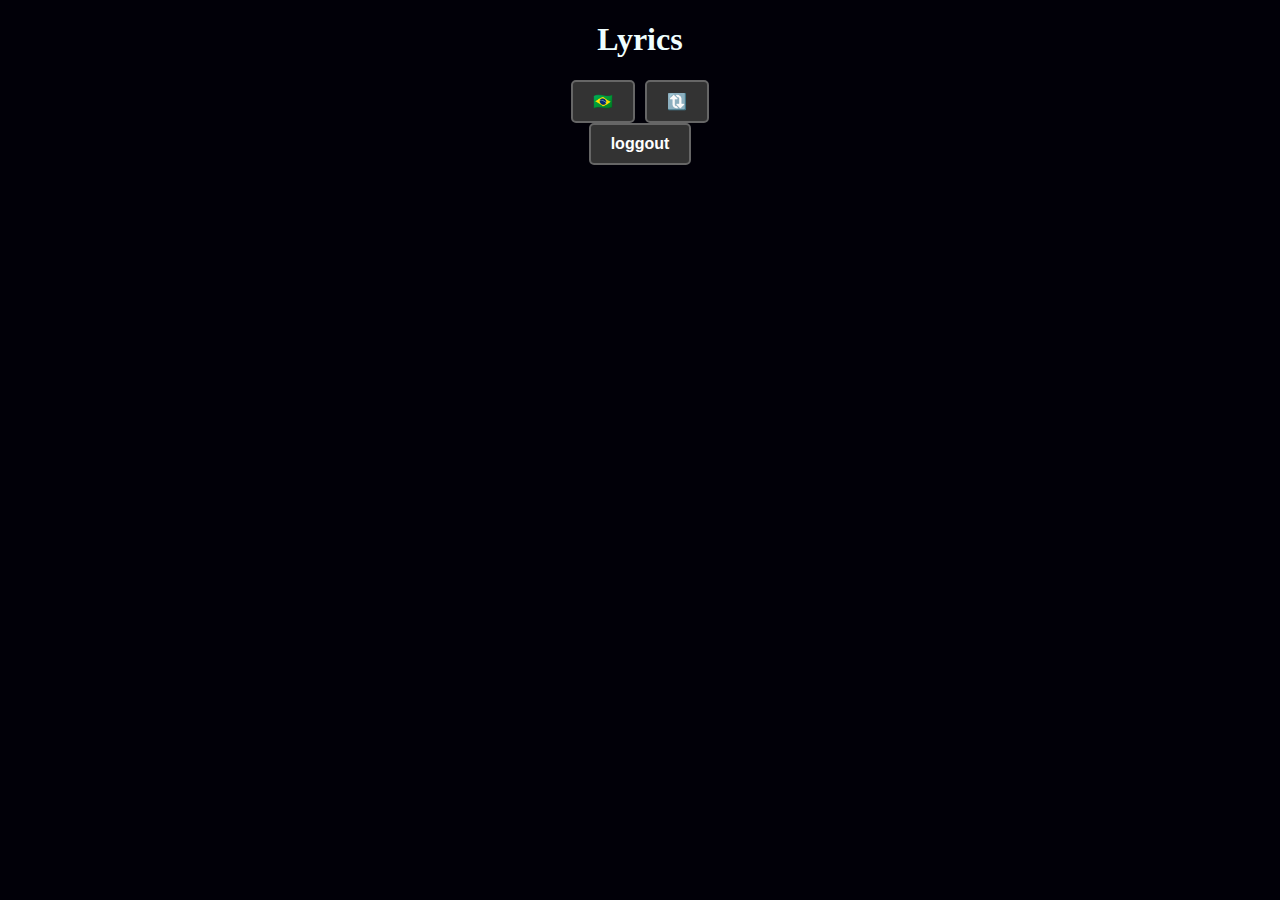
<file: lyrics.html>
<!DOCTYPE html>
<html lang="en">
	<head>
		<meta charset="UTF-8" />
		<meta name="viewport" content="width=device-width, initial-scale=1.0" />
		<title>Lyrics</title>
		<link rel="stylesheet" href="styles.css" />
	</head>
	<body>
		<h1 class="music-title">Lyrics</h1>
		<div class="buttons">
			<button id="toggle-translation-btn">🇧🇷</button>
			<button id="update-song-btn">🔃</button>
		</div>
		<div id="original-lyrics"></div>
		<div id="lyrics-container"></div>
		<div class="divLoggout">
			<button class="button" id="loggout-btn">loggout</button>
		</div>
		<script src="lyrics-script.js" type="module"></script>
	</body>
</html>
</file>
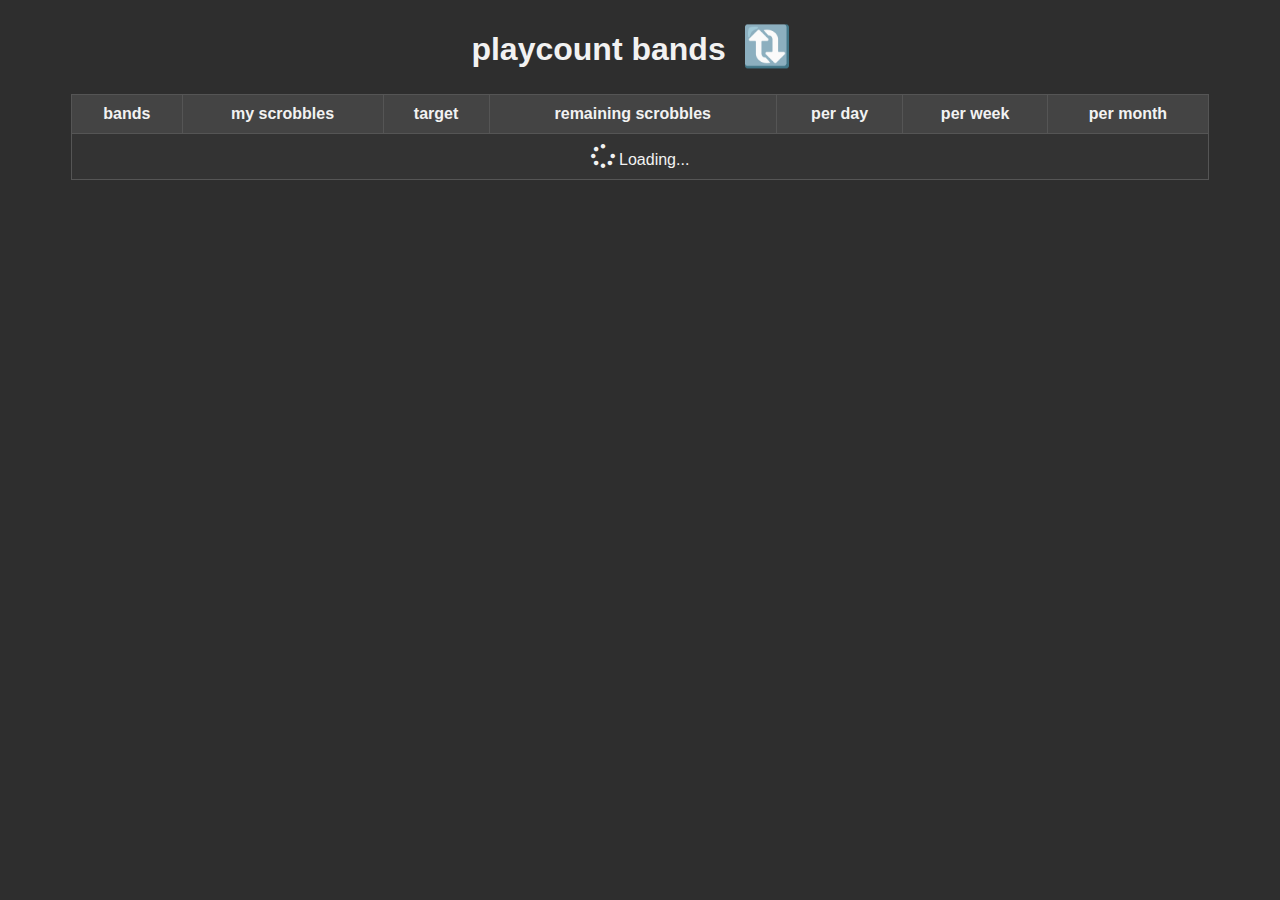
<file: playcount.html>
<!DOCTYPE html>
<html lang="en">
	<head>
		<meta charset="UTF-8" />
		<meta name="viewport" content="width=device-width, initial-scale=1.0" />
		<title>My Last.fm Scrobbles</title>
		<link
			rel="stylesheet"
			href="https://cdnjs.cloudflare.com/ajax/libs/font-awesome/6.0.0-beta3/css/all.min.css"
		/>
		<style>
			#playcount {
				display: inline-block;
				padding: 0px 5px;
				font-size: 40px;
				font-weight: bold;
				color: white;
				background-color: #333333;
				border: 2px solid transparent;
				cursor: pointer;
				text-decoration: none;
				transition: background-color 0.3s ease-in-out;
			}

			body {
				font-family: Arial, sans-serif;
				background-color: #2e2e2e;
				color: #f2f2f2;
				text-align: center;
			}

			table {
				width: 90%;
				margin: 20px auto;
				border-collapse: collapse;
			}

			th,
			td {
				padding: 10px;
				border: 1px solid #555;
			}

			th {
				background-color: #444;
			}

			td {
				background-color: #333;
			}

			.loading {
				font-size: 1.2em;
				margin-top: 20px;
			}
		</style>
	</head>
	<body>
		<h1>
			playcount bands
			<span>
				<button
					class="button"
					type="submit"
					id="playcount"
					style="background-color: transparent"
				>
					🔃
				</button>
				<i
					id="lastUpdated"
					style="font-size: 0.6em; margin-left: 10px; font-weight: 300"
				></i>
			</span>
		</h1>
		<table id="scrobbleTable" style="display: none">
			<thead>
				<tr>
					<th data-index="0">bands</th>
					<th data-index="1">my scrobbles</th>
					<th data-index="2">target</th>
					<th data-index="3">remaining scrobbles</th>
					<th data-index="4">per day</th>
					<th data-index="5">per week</th>
					<th data-index="6">per month</th>
				</tr>
			</thead>
			<tbody>
				<tr id="loading">
					<td colspan="7" style="text-align: center">
						<i class="fas fa-spinner fa-spin" style="font-size: 24px"></i>
						Loading...
					</td>
				</tr>
			</tbody>
		</table>
		<script>
			const API_KEY = "4599629be9c1be5c6a21fe58938a281f";
			const USERNAME = "igorbonato";
			const BASE_URL = "https://ws.audioscrobbler.com/2.0/";

			const bands = [
				{ name: "Agalloch", target: 2000 },
				{ name: "Amon Amarth", target: 2000 },
				{ name: "Tristania", target: 2000 },
				{ name: "My Dying Bride", target: 2000 },
				{ name: "October Tide", target: 2000 },
				{ name: "Tiamat", target: 2000 },
				{ name: "Draconian", target: 2000 },
				{ name: "Rotting Christ", target: 2000 },
				{ name: "Sepultura", target: 2000 },
				{ name: "Edge of Sanity", target: 2000 },
				{ name: "Woods of Ypres", target: 500 },
				{ name: "Celtic Frost", target: 500 },
			];

			function getUnixTimestamp(date) {
				return Math.floor(date.getTime() / 1000);
			}

			async function getUserTopArtists() {
				const topArtists = [];
				let page = 1;
				let morePages = true;

				while (morePages) {
					const response = await fetch(
						`${BASE_URL}?method=user.getTopArtists&user=${USERNAME}&api_key=${API_KEY}&format=json&page=${page}`
					);
					const data = await response.json();

					if (data.topartists && data.topartists.artist) {
						topArtists.push(...data.topartists.artist);
						morePages = data.topartists.artist.length > 0;
						page++;
					} else {
						morePages = false;
					}
				}

				return topArtists;
			}

			function getScrobblesForBand(topArtists, bandName) {
				const artist = topArtists.find(
					(artist) => artist.name.toLowerCase() === bandName.toLowerCase()
				);
				return artist ? parseInt(artist.playcount, 10) : 0;
			}

			function calculateRemainingScrobbles(currentScrobbles, target) {
				return Math.max(0, target - currentScrobbles);
			}

			function calculateTimeUnits() {
				const today = new Date();
				const endOfYear = new Date(today.getFullYear(), 11, 31);
				const timeDiff = endOfYear - today;

				const remainingDays = Math.ceil(timeDiff / (1000 * 60 * 60 * 24));
				const remainingWeeks = Math.ceil(remainingDays / 7);
				const remainingMonths = Math.ceil(remainingDays / 30);

				return { remainingDays, remainingWeeks, remainingMonths };
			}

			function calculateScrobblesPerUnit(remainingScrobbles, remainingUnits) {
				return Math.ceil(remainingScrobbles / remainingUnits);
			}

			function saveScrobbleDataToLocalStorage(data, key) {
				localStorage.setItem(key, JSON.stringify(data));
			}

			function loadScrobbleDataFromLocalStorage(key) {
				const data = localStorage.getItem(key);
				return data ? JSON.parse(data) : null;
			}

			async function scrapeAllRecentTracks() {
				const today = new Date();
				const firstDayOfMonth = new Date(
					today.getFullYear(),
					today.getMonth(),
					1
				);
				const fromTimestamp = getUnixTimestamp(firstDayOfMonth);
				const toTimestamp = getUnixTimestamp(today);

				let page = 1;
				let allTracks = [];
				let totalPages = 1;

				do {
					const url = `${BASE_URL}?method=user.getrecenttracks&user=${USERNAME}&api_key=${API_KEY}&format=json&from=${fromTimestamp}&to=${toTimestamp}&page=${page}`;

					const response = await fetch(url);
					const data = await response.json();

					if (data.recenttracks && data.recenttracks.track) {
						const recentTracks = data.recenttracks.track;
						allTracks = allTracks.concat(recentTracks);

						if (
							page === 1 &&
							data.recenttracks["@attr"] &&
							data.recenttracks["@attr"].totalPages
						) {
							totalPages = parseInt(data.recenttracks["@attr"].totalPages, 10);
						}

						page++;
					} else {
						break;
					}
				} while (page <= totalPages);

				return allTracks;
			}

			async function loadScrobbleData() {
				const tableBody = document.querySelector("#scrobbleTable tbody");
				document.getElementById("scrobbleTable").style.display = "table";

				let topArtists = loadScrobbleDataFromLocalStorage("topArtists");
				let scrapedScrobblesData =
					loadScrobbleDataFromLocalStorage("scrapedScrobblesData") || {};

				if (!topArtists) {
					topArtists = await getUserTopArtists();
					saveScrobbleDataToLocalStorage(topArtists, "topArtists");

					const lastUpdated = new Date().toLocaleString();
					localStorage.setItem("lastUpdated", lastUpdated);
				}

				document.getElementById(
					"lastUpdated"
				).textContent = `Updated ${localStorage.getItem("lastUpdated")}`;

				const { remainingDays, remainingWeeks, remainingMonths } =
					calculateTimeUnits();

				let totalRemainingScrobbles = 0;
				let totalScrobblesPerDay = 0;
				let totalScrobblesPerWeek = 0;
				let totalScrobblesPerMonth = 0;

				function getScrobblesForBanda(allTracks, bandName) {
					return allTracks.filter(
						(track) =>
							track.artist &&
							track.artist["#text"] &&
							track.artist["#text"].toLowerCase() === bandName.toLowerCase()
					).length;
				}

				const scrapedScrobbleData = {};
				const allTracks = await scrapeAllRecentTracks();

				for (const band of bands) {
					const scrobbles = getScrobblesForBand(topArtists, band.name);

					let scrapedScrobbles;
					if (scrapedScrobblesData[band.name]) {
						scrapedScrobbles = scrapedScrobblesData[band.name];
					} else {
						scrapedScrobbles = getScrobblesForBanda(allTracks, band.name);
						scrapedScrobbleData[band.name] = scrapedScrobbles;
						saveScrobbleDataToLocalStorage(
							scrapedScrobblesData,
							"scrapedScrobblesData"
						);
					}

					const remainingScrobbles = calculateRemainingScrobbles(
						scrobbles,
						band.target
					);

					const scrobblesPerDay = calculateScrobblesPerUnit(
						remainingScrobbles,
						remainingDays
					);
					const scrobblesPerWeek = calculateScrobblesPerUnit(
						remainingScrobbles,
						remainingWeeks
					);
					const scrobblesPerMonth = calculateScrobblesPerUnit(
						remainingScrobbles,
						remainingMonths
					);

					totalRemainingScrobbles += remainingScrobbles;
					totalScrobblesPerDay += scrobblesPerDay;
					totalScrobblesPerWeek += scrobblesPerWeek;
					totalScrobblesPerMonth += scrobblesPerMonth;

					const color =
						scrapedScrobbles >= scrobblesPerMonth ? "#66FF00" : "red";

					const row = document.createElement("tr");
					row.innerHTML = `
        <td>${band.name}</td>
        <td>${scrobbles.toLocaleString()}</td>
        <td>${band.target.toLocaleString()}</td>
        <td>${remainingScrobbles.toLocaleString()}</td>
        <td>${scrobblesPerDay}</td>
        <td>${scrobblesPerWeek}</td>
        <td>${scrobblesPerMonth} - <span style="color: ${color};">${scrapedScrobbles}</span></td>
    `;
					tableBody.appendChild(row);
				}
				const sumRow = document.createElement("tr");
				sumRow.innerHTML = `
					<td><strong>Total</strong></td>
					<td></td>
					<td></td>
					<td><strong>${totalRemainingScrobbles.toLocaleString()}</strong></td>
					<td><strong>${totalScrobblesPerDay}</strong></td>
					<td><strong>${totalScrobblesPerWeek}</strong></td>
					<td><strong>${totalScrobblesPerMonth}</strong></td>
				`;
				tableBody.appendChild(sumRow);
				document.getElementById("loading").style.display = "none";
			}

			const pcButton = document.getElementById("playcount");

			pcButton.addEventListener("click", function () {
				localStorage.clear();
				window.location.href = "playcount.html";
			});

			document.addEventListener("DOMContentLoaded", loadScrobbleData);
		</script>
	</body>
</html>
</file>
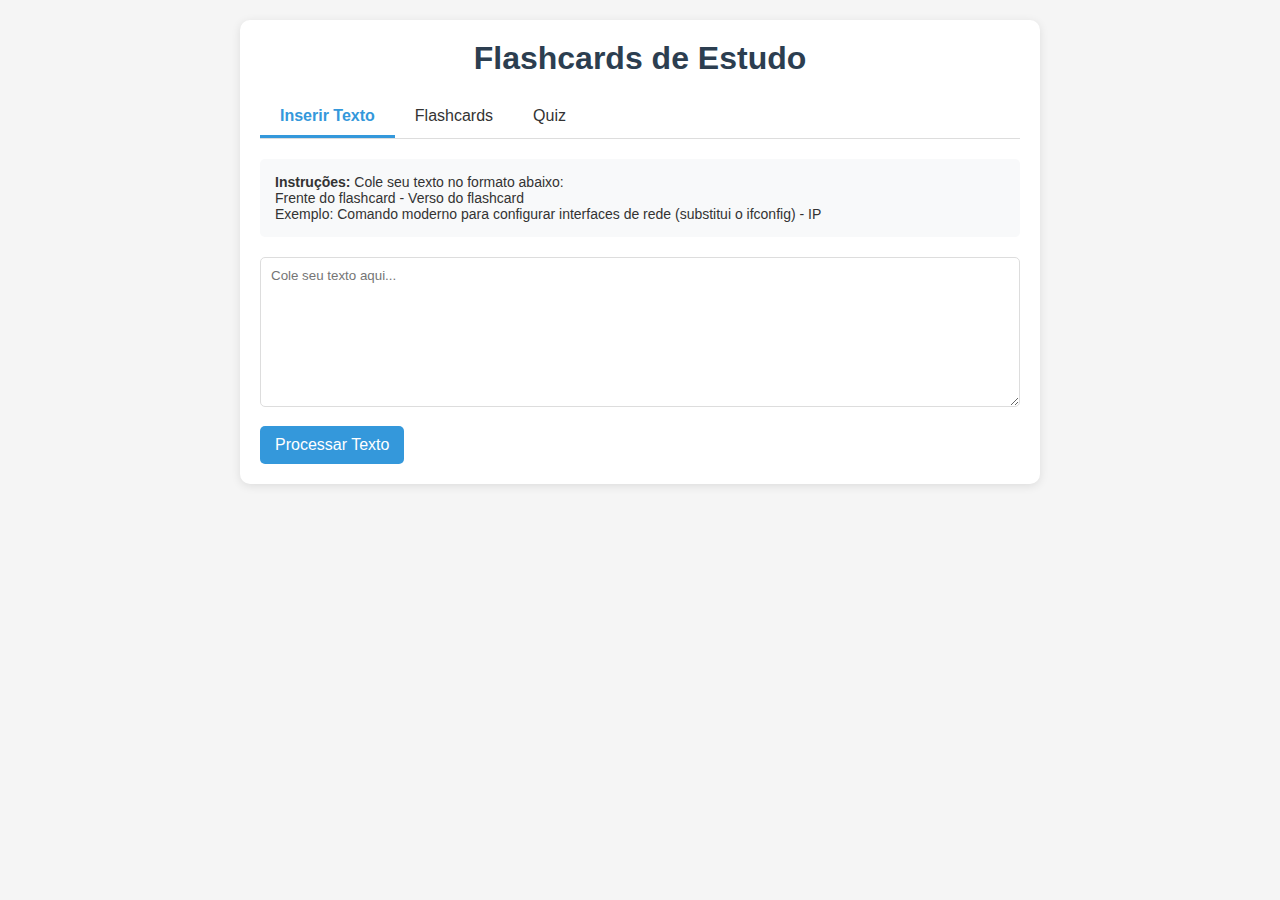
<file: studando.html>
<!DOCTYPE html>
<html lang="pt-BR">
<head>
    <meta charset="UTF-8">
    <meta name="viewport" content="width=device-width, initial-scale=1.0">
    <title>Flashcards de Estudo</title>
    <style>
        * {
            box-sizing: border-box;
            margin: 0;
            padding: 0;
            font-family: 'Segoe UI', Tahoma, Geneva, Verdana, sans-serif;
        }
        
        body {
            background-color: #f5f5f5;
            padding: 20px;
            color: #333;
        }
        
        .container {
            max-width: 800px;
            margin: 0 auto;
            background-color: white;
            border-radius: 10px;
            box-shadow: 0 2px 10px rgba(0, 0, 0, 0.1);
            padding: 20px;
        }
        
        h1 {
            text-align: center;
            margin-bottom: 20px;
            color: #2c3e50;
        }
        
        .tabs {
            display: flex;
            margin-bottom: 20px;
            border-bottom: 1px solid #ddd;
        }
        
        .tab {
            padding: 10px 20px;
            cursor: pointer;
            border-bottom: 3px solid transparent;
        }
        
        .tab.active {
            border-bottom: 3px solid #3498db;
            font-weight: bold;
            color: #3498db;
        }
        
        .tab-content {
            display: none;
        }
        
        .tab-content.active {
            display: block;
        }
        
        textarea {
            width: 100%;
            height: 150px;
            padding: 10px;
            border: 1px solid #ddd;
            border-radius: 5px;
            resize: vertical;
            margin-bottom: 15px;
        }
        
        button {
            background-color: #3498db;
            color: white;
            border: none;
            padding: 10px 15px;
            border-radius: 5px;
            cursor: pointer;
            font-size: 16px;
            transition: background-color 0.3s;
        }
        
        button:hover {
            background-color: #2980b9;
        }
        
        .flashcard-container {
            perspective: 1000px;
            margin: 20px 0;
            height: 200px;
        }
        
        .flashcard {
            width: 100%;
            height: 100%;
            position: relative;
            transform-style: preserve-3d;
            transition: transform 0.6s;
            cursor: pointer;
        }
        
        .flashcard.flipped {
            transform: rotateY(180deg);
        }
        
        .flashcard-front, .flashcard-back {
            position: absolute;
            width: 100%;
            height: 100%;
            backface-visibility: hidden;
            display: flex;
            align-items: center;
            justify-content: center;
            padding: 20px;
            border-radius: 10px;
            box-shadow: 0 4px 8px rgba(0, 0, 0, 0.1);
        }
        
        .flashcard-front {
            background-color: #3498db;
            color: white;
        }
        
        .flashcard-back {
            background-color: #2ecc71;
            color: white;
            transform: rotateY(180deg);
        }
        
        .navigation {
            display: flex;
            justify-content: space-between;
            margin-top: 20px;
        }
        
        .question-container {
            margin: 20px 0;
            padding: 20px;
            background-color: #f9f9f9;
            border-radius: 10px;
            box-shadow: 0 2px 5px rgba(0, 0, 0, 0.1);
        }
        
        .question {
            font-size: 18px;
            margin-bottom: 15px;
            font-weight: bold;
        }
        
        .options {
            display: grid;
            grid-template-columns: 1fr 1fr;
            gap: 10px;
        }
        
        .option {
            padding: 10px;
            background-color: white;
            border: 1px solid #ddd;
            border-radius: 5px;
            cursor: pointer;
            transition: background-color 0.3s;
        }
        
        .option:hover {
            background-color: #f0f0f0;
        }
        
        .option.correct {
            background-color: #2ecc71;
            color: white;
        }
        
        .option.incorrect {
            background-color: #e74c3c;
            color: white;
        }
        
        .result {
            margin-top: 15px;
            font-weight: bold;
            text-align: center;
        }
        
        .hidden {
            display: none;
        }
        
        .instructions {
            background-color: #f8f9fa;
            padding: 15px;
            border-radius: 5px;
            margin-bottom: 20px;
            font-size: 14px;
        }
    </style>
</head>
<body>
    <div class="container">
        <h1>Flashcards de Estudo</h1>
        
        <div class="tabs">
            <div class="tab active" data-tab="input">Inserir Texto</div>
            <div class="tab" data-tab="flashcards">Flashcards</div>
            <div class="tab" data-tab="quiz">Quiz</div>
        </div>
        
        <div class="tab-content active" id="input-tab">
            <div class="instructions">
                <p><strong>Instruções:</strong> Cole seu texto no formato abaixo:</p>
                <p>Frente do flashcard - Verso do flashcard</p>
                <p>Exemplo: Comando moderno para configurar interfaces de rede (substitui o ifconfig) - IP</p>
            </div>
            <textarea id="text-input" placeholder="Cole seu texto aqui..."></textarea>
            <button id="process-text">Processar Texto</button>
        </div>
        
        <div class="tab-content" id="flashcards-tab">
            <div class="flashcard-container">
                <div class="flashcard">
                    <div class="flashcard-front">
                        <p id="flashcard-front-text">Clique em uma aba para começar</p>
                    </div>
                    <div class="flashcard-back">
                        <p id="flashcard-back-text">Processe um texto primeiro</p>
                    </div>
                </div>
            </div>
            <div class="navigation">
                <button id="prev-card">Anterior</button>
                <span id="card-counter">0/0</span>
                <button id="next-card">Próximo</button>
            </div>
        </div>
        
        <div class="tab-content" id="quiz-tab">
            <div class="question-container">
                <div class="question" id="quiz-question">Processe um texto primeiro para gerar perguntas</div>
                <div class="options" id="quiz-options">
                    <!-- Opções serão geradas dinamicamente -->
                </div>
                <div class="result hidden" id="quiz-result"></div>
            </div>
            <div class="navigation">
                <button id="prev-question">Anterior</button>
                <span id="question-counter">0/0</span>
                <button id="next-question">Próximo</button>
            </div>
        </div>
    </div>

    <script>
        // Variáveis globais
        let flashcards = [];
        let currentCardIndex = 0;
        let quizQuestions = [];
        let currentQuestionIndex = 0;

        // Elementos DOM
        const textInput = document.getElementById('text-input');
        const processTextBtn = document.getElementById('process-text');
        const flashcardFront = document.getElementById('flashcard-front-text');
        const flashcardBack = document.getElementById('flashcard-back-text');
        const flashcardElement = document.querySelector('.flashcard');
        const prevCardBtn = document.getElementById('prev-card');
        const nextCardBtn = document.getElementById('next-card');
        const cardCounter = document.getElementById('card-counter');
        const quizQuestion = document.getElementById('quiz-question');
        const quizOptions = document.getElementById('quiz-options');
        const quizResult = document.getElementById('quiz-result');
        const prevQuestionBtn = document.getElementById('prev-question');
        const nextQuestionBtn = document.getElementById('next-question');
        const questionCounter = document.getElementById('question-counter');
        const tabs = document.querySelectorAll('.tab');
        const tabContents = document.querySelectorAll('.tab-content');

        // Processar texto para criar flashcards
        processTextBtn.addEventListener('click', () => {
            const text = textInput.value.trim();
            if (!text) {
                alert('Por favor, insira algum texto.');
                return;
            }
            
            flashcards = [];
            const lines = text.split('\n');
            
            for (const line of lines) {
                const parts = line.split(' - ');
                if (parts.length >= 2) {
                    const front = parts[0].trim();
                    const back = parts[1].trim();
                    flashcards.push({ front, back });
                }
            }
            
            if (flashcards.length === 0) {
                alert('Nenhum flashcard válido encontrado. Verifique o formato do texto.');
                return;
            }
            
            // Gerar perguntas de múltipla escolha
            generateQuizQuestions();
            
            // Atualizar interface
            currentCardIndex = 0;
            updateFlashcard();
            updateQuiz();
            
            // Mudar para a aba de flashcards
            switchTab('flashcards');
            
            alert(`Processado com sucesso! ${flashcards.length} flashcards criados.`);
        });

        // Gerar perguntas de múltipla escolha
        function generateQuizQuestions() {
            quizQuestions = [];
            
            for (const card of flashcards) {
                // Criar opções incorretas (respostas de outros flashcards)
                const incorrectOptions = [];
                const otherCards = flashcards.filter(c => c.back !== card.back);
                
                // Embaralhar outros flashcards
                const shuffled = [...otherCards].sort(() => 0.5 - Math.random());
                
                // Pegar até 3 opções incorretas
                for (let i = 0; i < Math.min(3, shuffled.length); i++) {
                    incorrectOptions.push(shuffled[i].back);
                }
                
                // Criar array com todas as opções
                const allOptions = [card.back, ...incorrectOptions];
                
                // Embaralhar as opções
                const shuffledOptions = [...allOptions].sort(() => 0.5 - Math.random());
                
                quizQuestions.push({
                    question: card.front,
                    correctAnswer: card.back,
                    options: shuffledOptions
                });
            }
        }

        // Atualizar flashcard atual
        function updateFlashcard() {
            if (flashcards.length === 0) {
                flashcardFront.textContent = 'Nenhum flashcard disponível';
                flashcardBack.textContent = 'Processe um texto primeiro';
                cardCounter.textContent = '0/0';
                return;
            }
            
            const currentCard = flashcards[currentCardIndex];
            flashcardFront.textContent = currentCard.front;
            flashcardBack.textContent = currentCard.back;
            cardCounter.textContent = `${currentCardIndex + 1}/${flashcards.length}`;
            
            // Resetar rotação do flashcard
            flashcardElement.classList.remove('flipped');
        }

        // Atualizar pergunta de quiz atual
        function updateQuiz() {
            if (quizQuestions.length === 0) {
                quizQuestion.textContent = 'Nenhuma pergunta disponível';
                quizOptions.innerHTML = '';
                questionCounter.textContent = '0/0';
                return;
            }
            
            const currentQuestion = quizQuestions[currentQuestionIndex];
            quizQuestion.textContent = currentQuestion.question;
            questionCounter.textContent = `${currentQuestionIndex + 1}/${quizQuestions.length}`;
            
            // Limpar opções anteriores
            quizOptions.innerHTML = '';
            quizResult.classList.add('hidden');
            
            // Adicionar novas opções
            currentQuestion.options.forEach(option => {
                const optionElement = document.createElement('div');
                optionElement.className = 'option';
                optionElement.textContent = option;
                optionElement.addEventListener('click', () => checkAnswer(option, currentQuestion.correctAnswer, optionElement));
                quizOptions.appendChild(optionElement);
            });
        }

        // Verificar resposta do quiz
        function checkAnswer(selected, correct, element) {
            // Desabilitar todas as opções
            const allOptions = document.querySelectorAll('.option');
            allOptions.forEach(opt => {
                opt.style.pointerEvents = 'none';
            });
            
            // Mostrar resultado
            quizResult.classList.remove('hidden');
            
            if (selected === correct) {
                element.classList.add('correct');
                quizResult.textContent = 'Resposta Correta!';
                quizResult.style.color = '#2ecc71';
            } else {
                element.classList.add('incorrect');
                quizResult.textContent = `Resposta Incorreta. A resposta correta é: ${correct}`;
                quizResult.style.color = '#e74c3c';
                
                // Destacar a resposta correta
                allOptions.forEach(opt => {
                    if (opt.textContent === correct) {
                        opt.classList.add('correct');
                    }
                });
            }
        }

        // Navegação entre flashcards
        prevCardBtn.addEventListener('click', () => {
            if (flashcards.length === 0) return;
            currentCardIndex = (currentCardIndex - 1 + flashcards.length) % flashcards.length;
            updateFlashcard();
        });

        nextCardBtn.addEventListener('click', () => {
            if (flashcards.length === 0) return;
            currentCardIndex = (currentCardIndex + 1) % flashcards.length;
            updateFlashcard();
        });

        // Navegação entre perguntas do quiz
        prevQuestionBtn.addEventListener('click', () => {
            if (quizQuestions.length === 0) return;
            currentQuestionIndex = (currentQuestionIndex - 1 + quizQuestions.length) % quizQuestions.length;
            updateQuiz();
        });

        nextQuestionBtn.addEventListener('click', () => {
            if (quizQuestions.length === 0) return;
            currentQuestionIndex = (currentQuestionIndex + 1) % quizQuestions.length;
            updateQuiz();
        });

        // Alternar entre abas
        tabs.forEach(tab => {
            tab.addEventListener('click', () => {
                const tabId = tab.getAttribute('data-tab');
                switchTab(tabId);
            });
        });

        function switchTab(tabId) {
            // Remover classe active de todas as abas e conteúdos
            tabs.forEach(tab => tab.classList.remove('active'));
            tabContents.forEach(content => content.classList.remove('active'));
            
            // Adicionar classe active à aba e conteúdo selecionados
            document.querySelector(`.tab[data-tab="${tabId}"]`).classList.add('active');
            document.getElementById(`${tabId}-tab`).classList.add('active');
        }

        // Virar flashcard ao clicar
        flashcardElement.addEventListener('click', () => {
            flashcardElement.classList.toggle('flipped');
        });

        // Inicializar
        updateFlashcard();
        updateQuiz();
    </script>
</body>
</html>
</file>
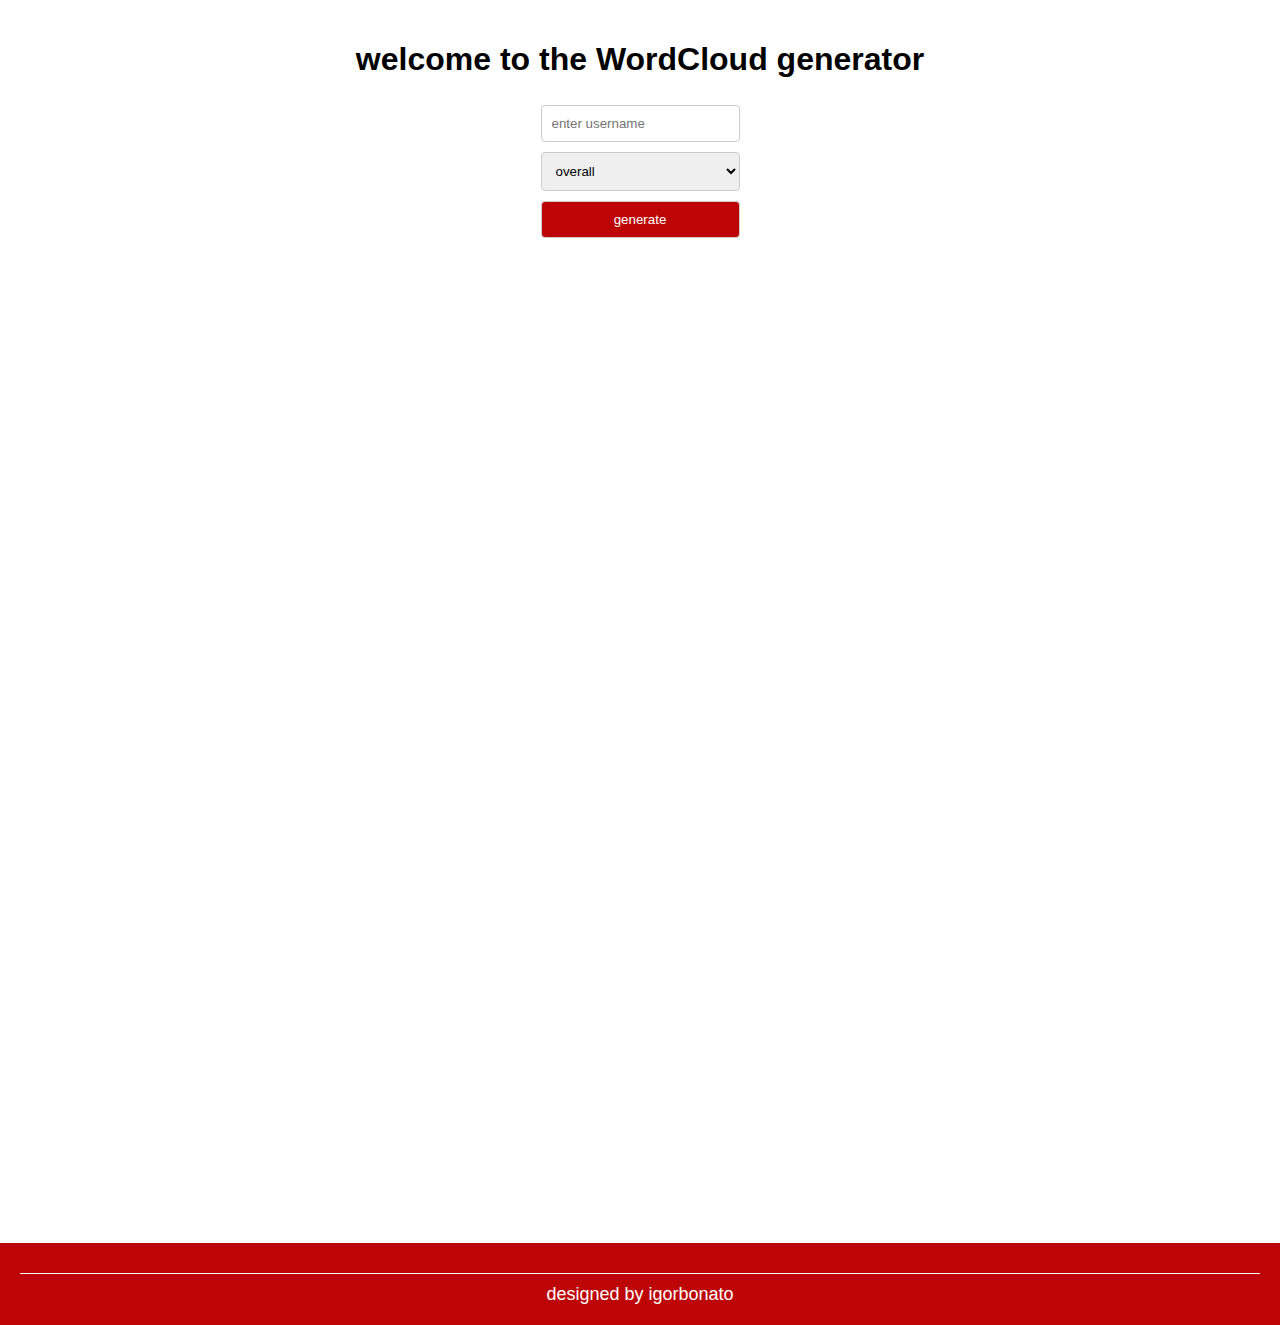
<file: wordcloud.html>
<!DOCTYPE html>
<html lang="en">
	<head>
		<meta charset="UTF-8" />
		<meta name="viewport" content="width=device-width, initial-scale=1.0" />
		<title>wordcloud generator</title>
		<link rel="stylesheet" href="wordcloud.css" />
		<link
			rel="stylesheet"
			href="https://cdnjs.cloudflare.com/ajax/libs/font-awesome/5.15.3/css/all.min.css"
		/>
	</head>
	<body>
		<div class="header">
			<h1>welcome to the WordCloud generator</h1>
			<form id="usernameForm" class="beautiful-form">
				<div class="form-group">
					<input
						type="text"
						id="lastfmUsername"
						name="lastfmUsername"
						required
						placeholder="enter username"
					/>
				</div>
				<div class="form-group">
					<select id="periodSelect">
						<option value="overall">overall</option>
						<option value="7day">7 days</option>
						<option value="1month">1 month</option>
						<option value="3month">3 months</option>
						<option value="6month">6 months</option>
						<option value="12month">12 months</option>
					</select>
				</div>
				<div class="form-group">
					<button type="submit" id="generateCloud">generate</button>
				</div>
			</form>
		</div>
		<div id="title"></div>
		<div id="container" style="text-align: center"></div>
		<div id="container-dois"></div>
		<footer>
			<p>designed by igorbonato</p>
		</footer>
		<script src="https://code.jquery.com/jquery-3.6.4.min.js"></script>
		<script src="https://html2canvas.hertzen.com/dist/html2canvas.min.js"></script>
		<script src="https://cdn.anychart.com/releases/v8/js/anychart-bundle.min.js"></script>
		<script src="wordcloud.js"></script>
	</body>
</html>
</file>
<file: styles.css>
body{
  background-color: #010008;
}

html{
  height: 100vh;
  margin: 0;
}

.container {
  display: grid;
  justify-content: center;
  align-items: center;
  height: auto;
}

#username-form, #title {
  height: 100%;
  display: grid;
  place-items: center;
}

.music-title{
  text-align: center;
  color: azure;
}

#original-lyrics, .divLoggout {
  display: flex;
  justify-content: center;
}

.buttons {
  display: flex;
  justify-content: center;
  grid-gap: 10px;
  align-items: center;
}

#original-lyrics p {
  font-family: 'Trebuchet MS', sans-serif;
  font-weight: bold; 
  font-size: 18px; 
  line-height: 1.5;
  color: antiquewhite;
}

label, input, .button {
  margin-bottom: 10px;
}

.origin-lyric {
  font-family: 'Trebuchet MS', sans-serif;
  font-weight: 1000; 
  font-size: 17px; 
  line-height: 1.5;
  color: white;
  margin: 10px 0;
}

.pt-lyric{
  margin: 10px 0;
  font-size: 16px !important;
}

.pt-lyric, label {
  font-family: 'Trebuchet MS', sans-serif;
  font-size: 14px; 
  font-weight: bold;
  color: #CCCCCC;
}

#title {
  font-family: 'Trebuchet MS', sans-serif;
  font-size: 48px; 
  font-weight: bold;
  color: #CCCCCC;
}

#loggout-btn, #toggle-translation-btn, #update-song-btn, #get-song {
  display: inline-block;
  padding: 10px 20px;
  font-size: 16px;
  font-weight: bold;
  color: white;
  background-color: #333333;
  border: 2px solid #666666;
  border-radius: 5px;
  cursor: pointer;
  text-decoration: none;
  transition: background-color 0.3s ease-in-out;
}

#loggout-btn:hover, #toggle-translation-btn:hover, #update-song-btn:hover, #get-song:hover {
  background-color: #555555;
}

#btn-tweets {
  display: inline-block;
  padding: 10px 20px;
  font-size: 16px;
  font-weight: bold;
  color: white;
  background-color: #03619c;
  border: 2px solid #00436d;
  border-radius: 5px;
  cursor: pointer;
  text-decoration: none;
  transition: background-color 0.3s ease-in-out;
}

#btn-tweets:hover {
  background-color: #1DA1F2;
}
</file>
<file: wordcloud.css>
html,
body,
#container,
#container-dois {
    width: 100%;
    height: 100%;
    margin: 0;
    padding: 0;
}

body {
    font-family: 'Arial', sans-serif;
}

body {
    margin-bottom: 40px;
}

footer {
    background-color: #be0505;
    padding: 20px;
    text-align: center;
    color: #fff;
}

footer p {
    margin: 0;
    font-size: 18px;
}

footer::before {
    content: '';
    display: block;
    height: 1px;
    background-color: #fff;
    margin: 10px 0;
}

#title {
    font-size: 18px;
    font-weight: 600;
}

.user-title {
    font-weight: 800;
    font-size: 28px;
    position: relative;
    animation: pulsate 2s infinite;
}

@keyframes pulsate {
    0% {
        text-shadow: 0 0 20px #ff0000;
    }

    50% {
        text-shadow: 0 0 40px #ff0000;
    }

    100% {
        text-shadow: 0 0 20px #ff0000;
    }
}

.header,
#title {
    display: flex;
    flex-direction: column;
    align-items: center;
    margin: 20px 0px;
}

.img-user {
    width: 50px;
    height: 50px;
    border-radius: 50%;
    border: 5px solid #be0505;
    margin: 0px 0px 20px 0px;
}

#container,
#container-dois {
    max-height: 450px;
    overflow-y: auto;
}

#container-dois {
    margin: 30px 0px;
}

h1,
#generateCloud {
    text-align: center;
    font-family: 'Roboto', sans-serif;
}

#usernameForm {
    display: flex;
    flex-direction: column;
}

.beautiful-form {
    display: flex;
    flex-direction: column;
    max-width: 300px;
    margin: 0 auto;
}

input,
button,
select {
    width: 100%;
    padding: 10px;
    margin-top: 5px;
    margin-bottom: 5px;
    border: 1px solid #ccc;
    border-radius: 4px;
    box-sizing: border-box;
}

button {
    background-color: #be0505;
    color: white;
    cursor: pointer;
}

button:hover {
    background-color: red;
}

select {
    padding: 10px;
}

#reloadButton {
    max-width: 100px;
    padding: 10px;
    margin-top: 5px;
    margin-bottom: 5px;
    border: 1px solid #ccc;
    border-radius: 4px;
    box-sizing: border-box;
}

/* Optional: Add hover effect */
#reloadButton:hover {
    background-color: red;
}
</file>
